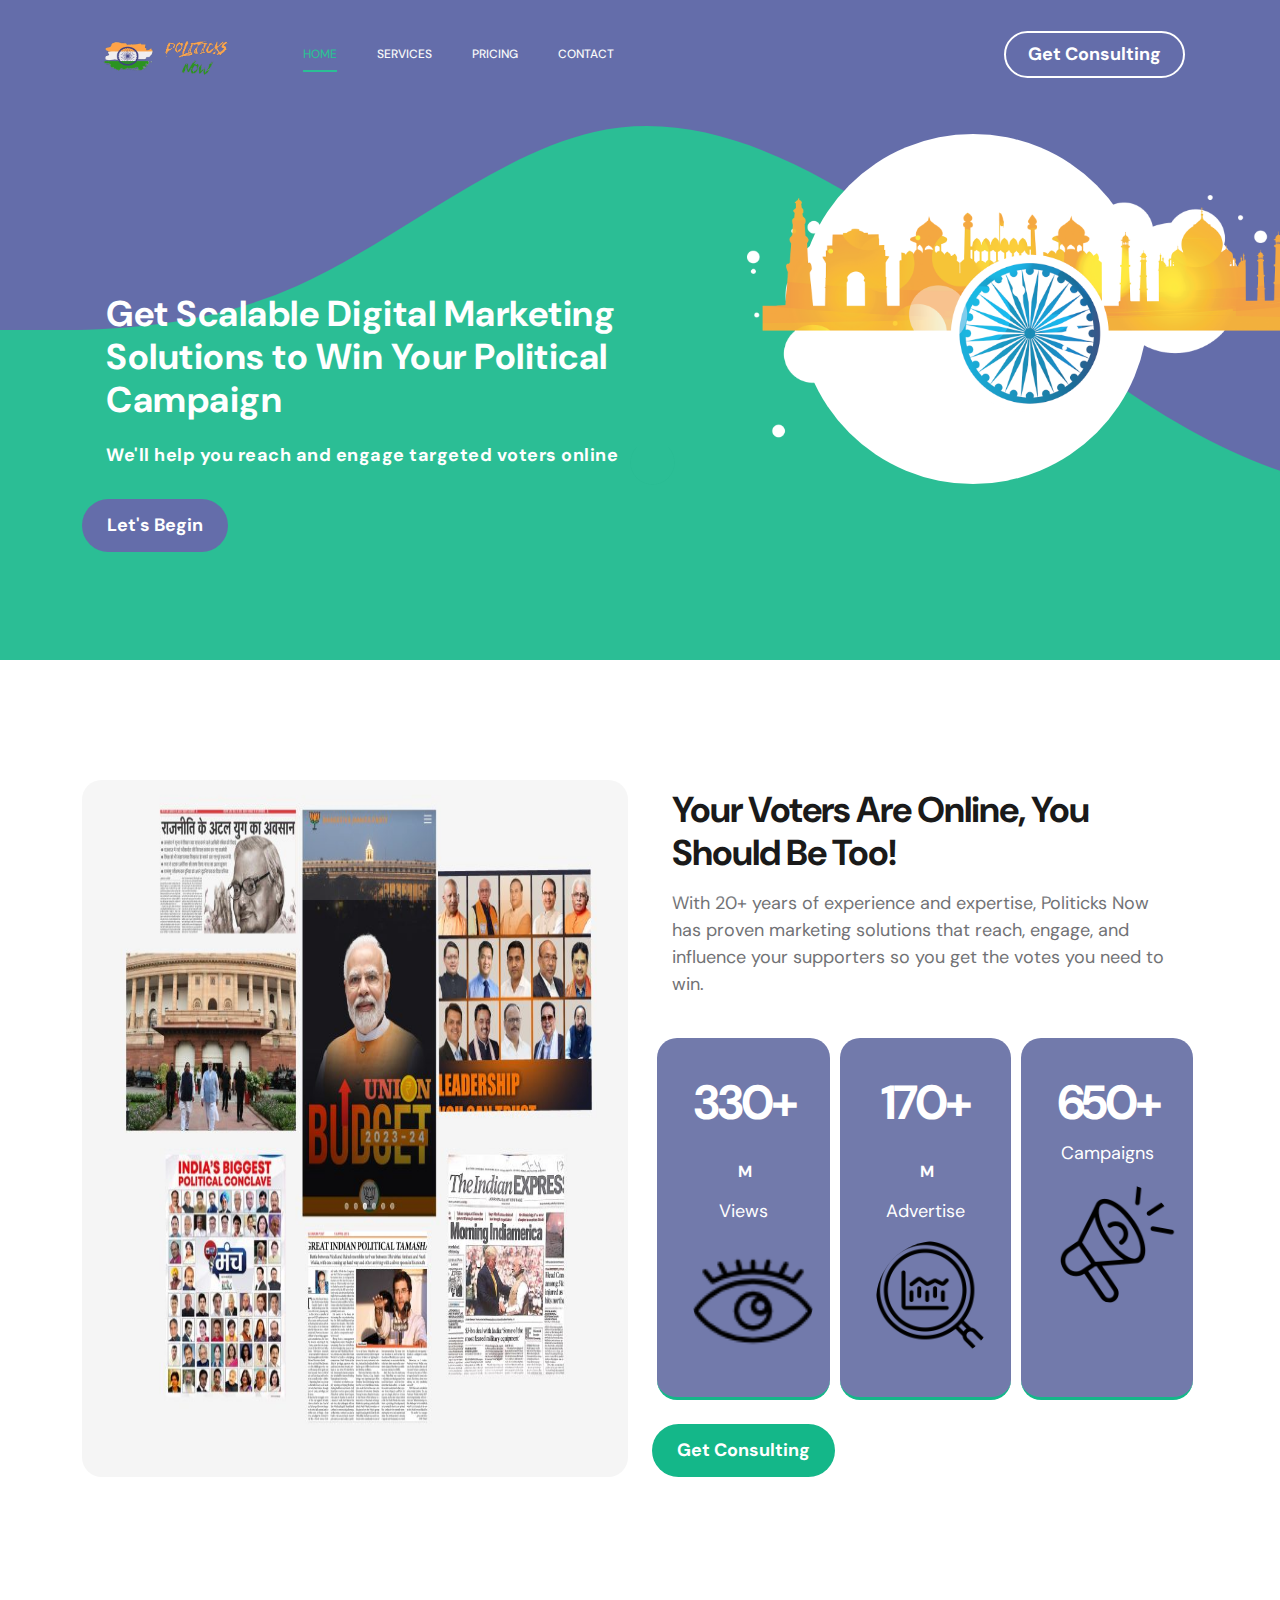
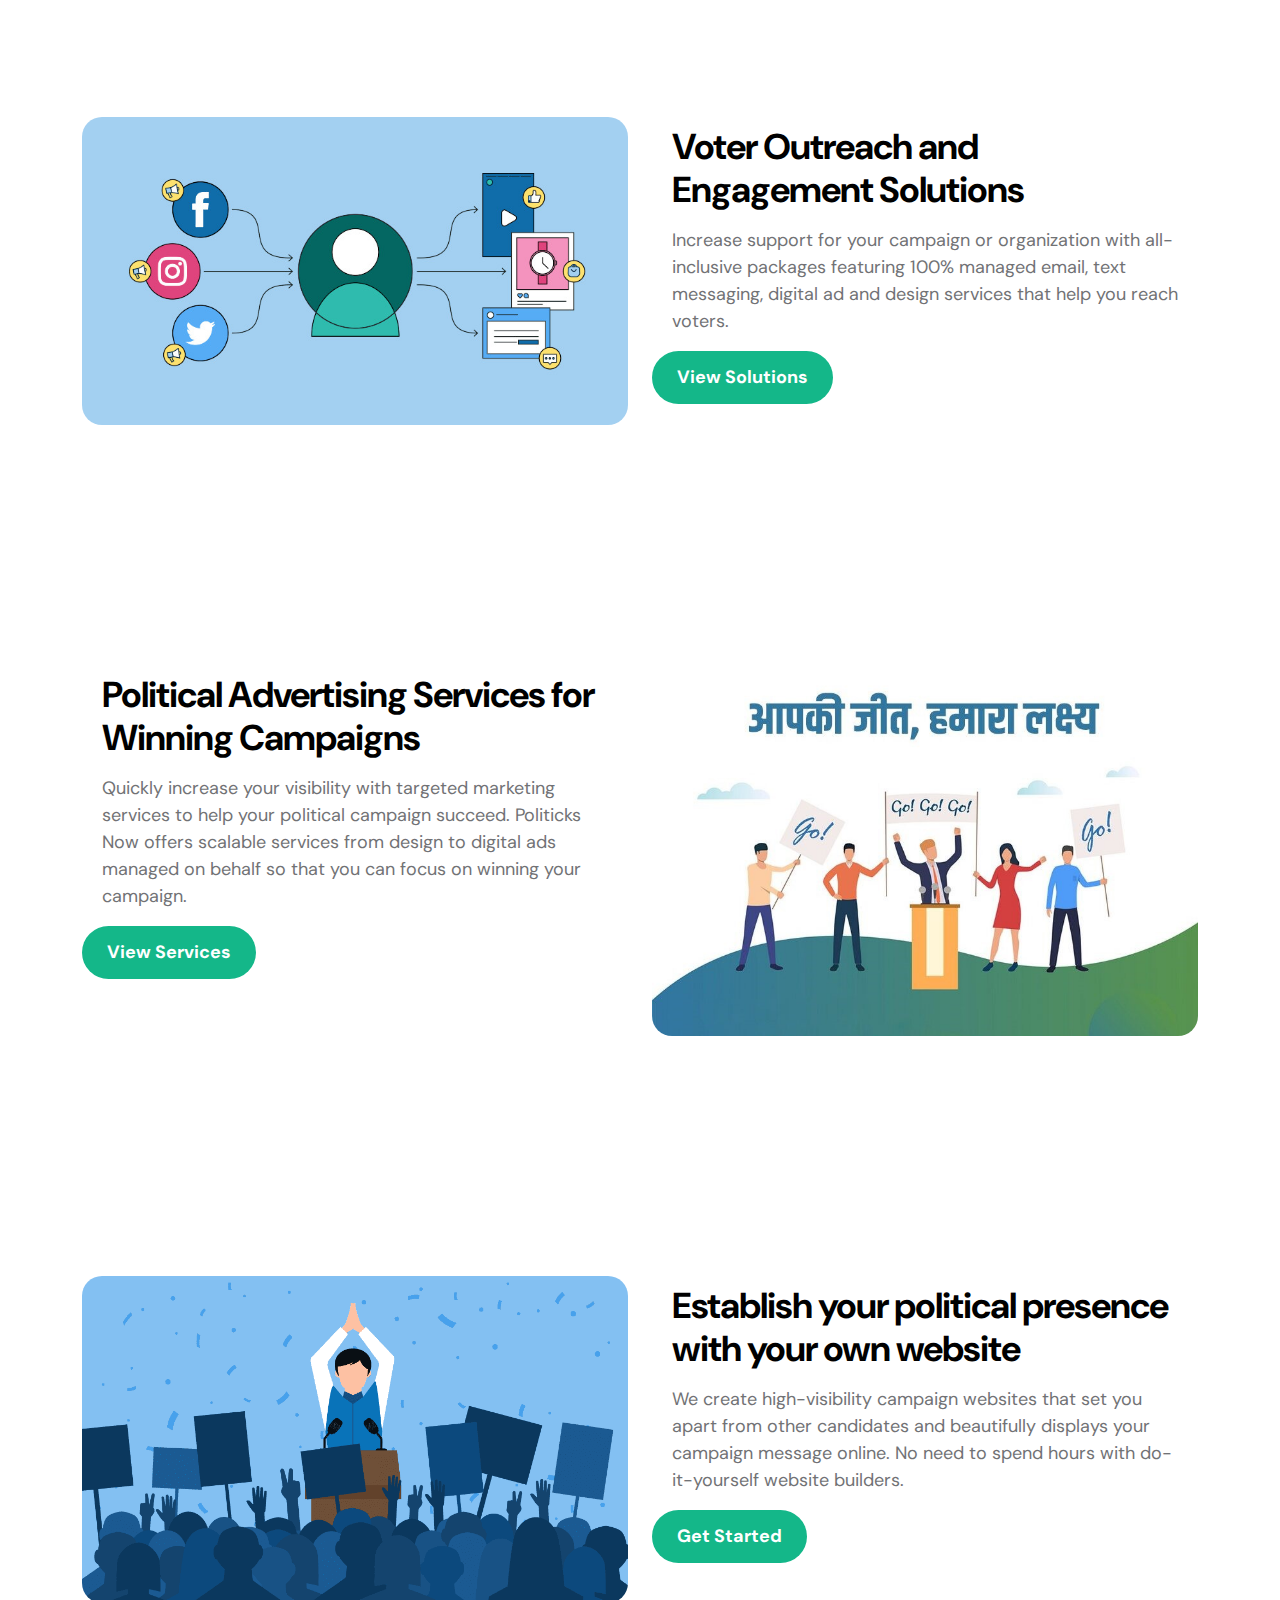
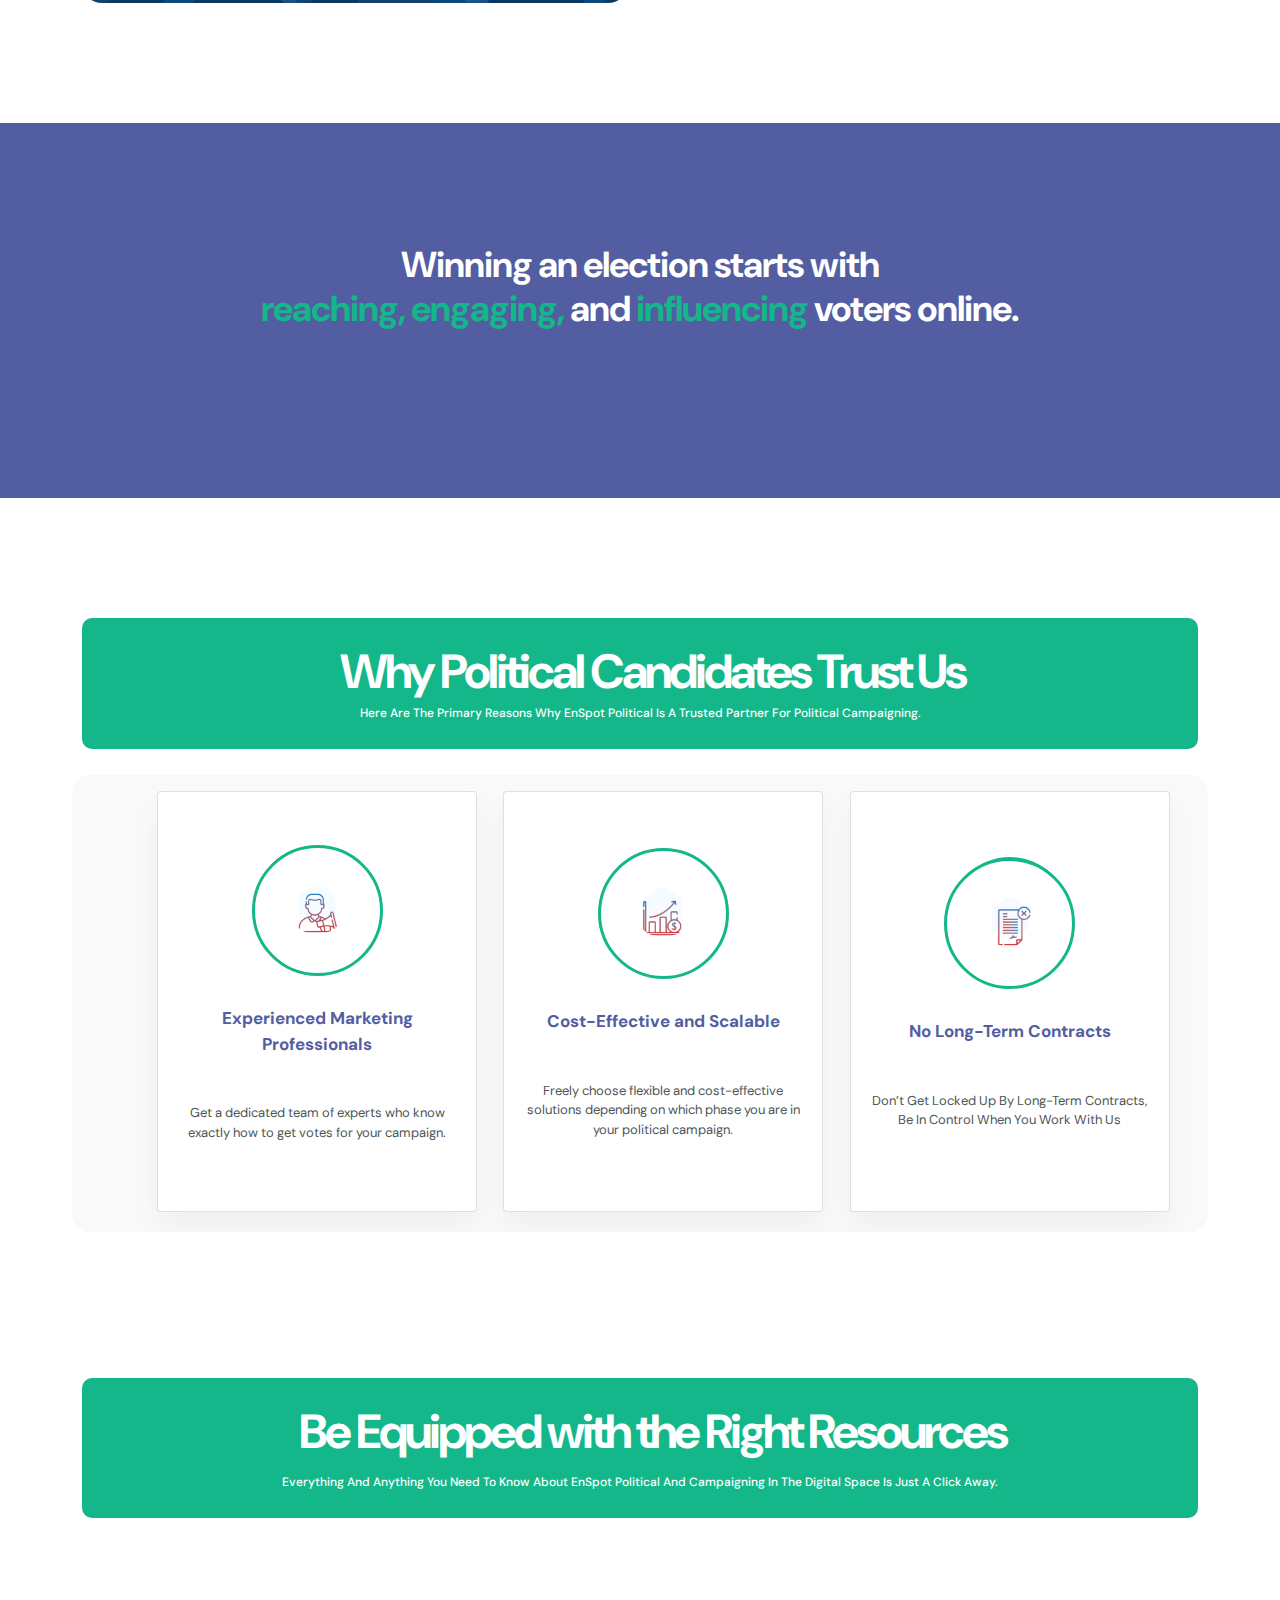
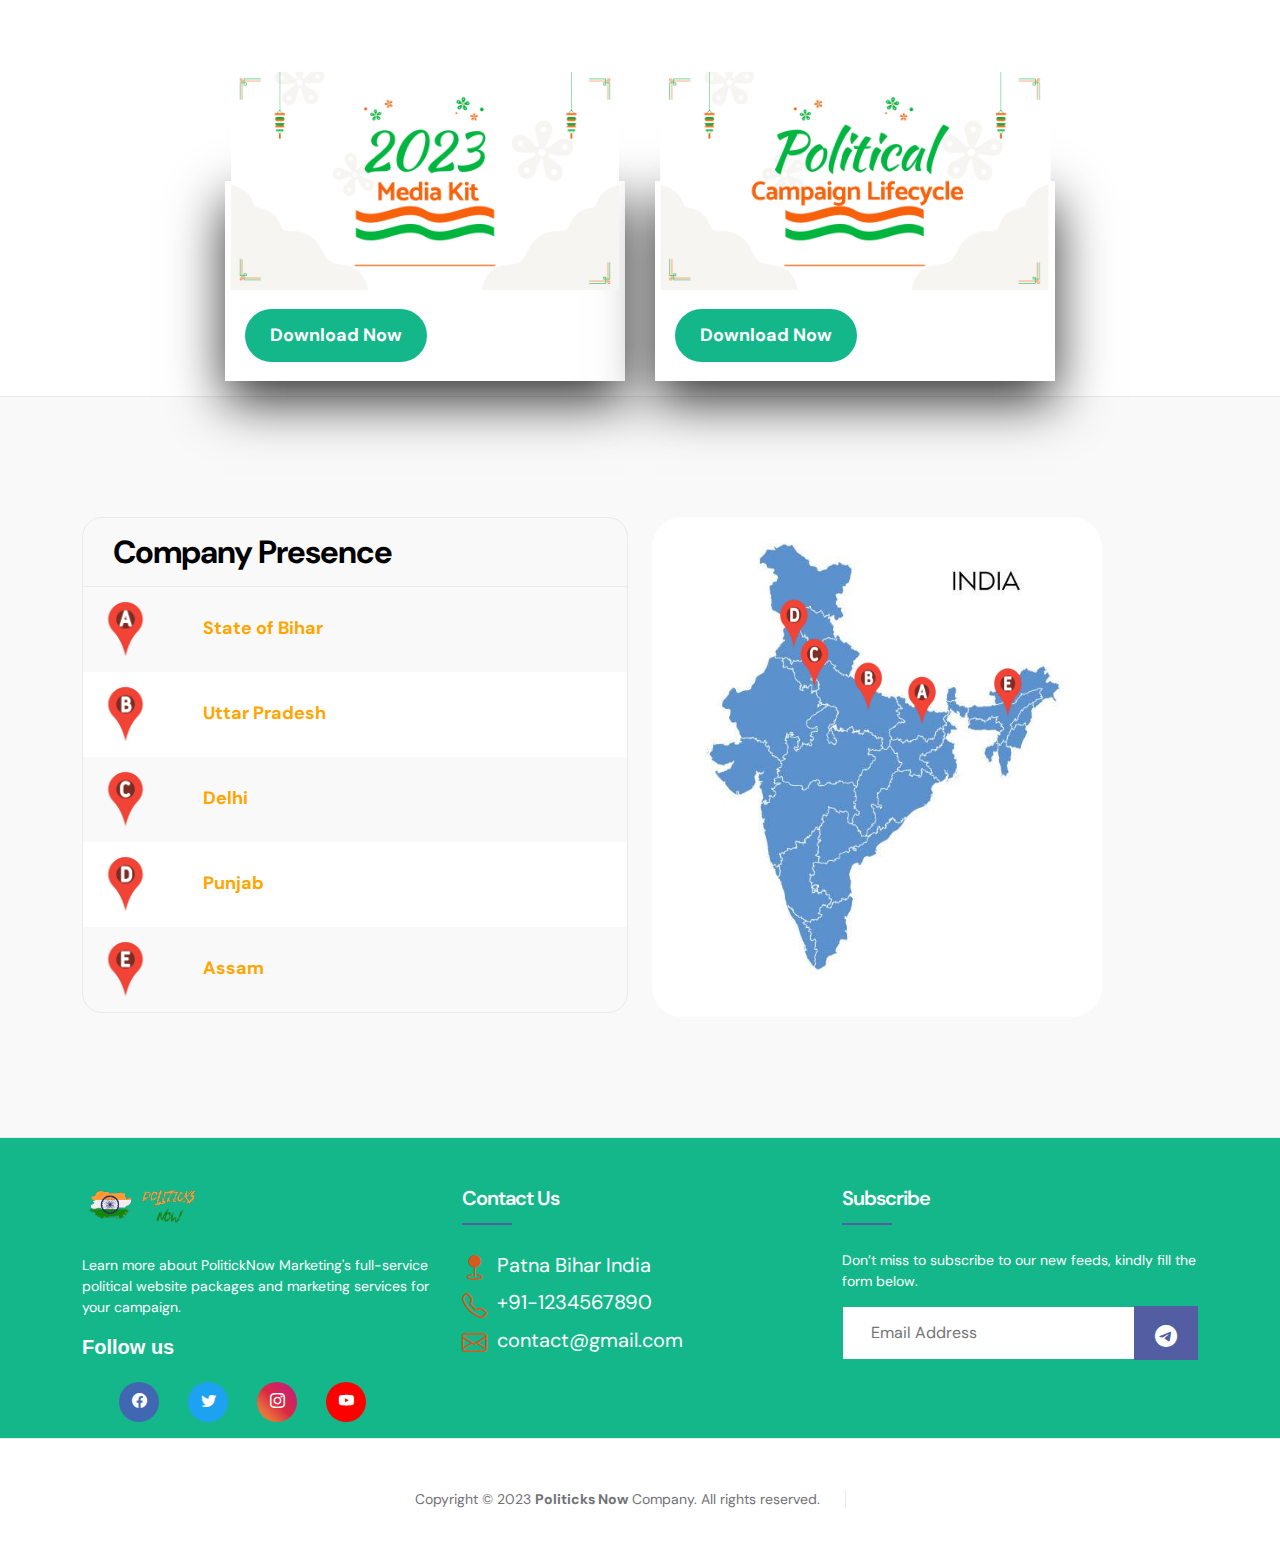
<file: index.html>
<!doctype html>
<html lang="en">

<head>
    <meta charset="utf-8">
    <meta name="viewport" content="width=device-width, initial-scale=1">

    <meta name="description" content="">
    <meta name="author" content="TemplateMo">

    <title>Politick Now</title>

    <!-- CSS FILES -->
    <link href="css/style.css" rel="stylesheet">

    <link rel="preconnect" href="https://fonts.googleapis.com">

    <link rel="preconnect" href="https://fonts.gstatic.com" crossorigin>

    <link href="https://fonts.googleapis.com/css2?family=DM+Sans:wght@400;500;700&display=swap" rel="stylesheet">

    <link href="css/bootstrap.min.css" rel="stylesheet">

    <link href="css/bootstrap-icons.css" rel="stylesheet">

    <link href="css/magnific-popup.css" rel="stylesheet">

    <link href="css/templatemo-first-portfolio-style.css" rel="stylesheet">



</head>

<body>

    <section class="preloader">
        <div class="spinner">
            <span class="spinner-rotate"></span>
        </div>
    </section>

    <nav class="navbar navbar-expand-lg">
        <div class="container">

            <button class="navbar-toggler" type="button" data-bs-toggle="collapse" data-bs-target="#navbarNav"
                aria-controls="navbarNav" aria-expanded="false" aria-label="Toggle navigation">
                <span class="navbar-toggler-icon"></span>
            </button>

            <a href="index.html" class="navbar-brand mx-auto mx-lg-0"><img src="./images/logo.png"
                    style="height: 40px; width: 140px;"></a>

            <div class="d-flex align-items-center d-lg-none">
                <!-- <i class="navbar-icon bi-telephone-plus me-3"></i> -->
                <a class="custom-btn btn" href="./login.html">
                    Get Consulting
                </a>
            </div>

            <div class="collapse navbar-collapse" id="navbarNav">
                <ul class="navbar-nav ms-lg-5">
                    <li class="nav-item">
                        <a class="nav-link " href="">Home</a>
                    </li>

                    <!-- <li class="nav-item">
                        <a class="nav-link click-scroll" href="#section_2">About</a>
                    </li> -->

                    <li class="nav-item">
                        <a class="nav-link " href="./services.html">Services</a>
                    </li>

                    <li class="nav-item">
                        <a class="nav-link" href="./pricing.html">Pricing</a>
                    </li>

                    <li class="nav-item">
                        <a class="nav-link" href="">Contact</a>
                    </li>
                </ul>

                <div class="d-lg-flex align-items-center d-none ms-auto">
                    <!-- <i class="navbar-icon bi-telephone-plus me-3"></i> -->
                    <a class="custom-btn btn" href="./login.html">
                        Get Consulting
                    </a>
                </div>
            </div>

        </div>
    </nav>

    <main>

        <section class="hero d-flex justify-content-center align-items-center" id="section_1">
            <div class="container">
                <div class="row">

                    <div class="col-lg-7 col-12">
                        <div class="hero-text">
                            <div class="hero-title-wrap d-flex">

                                <!-- <img src="images/flag.png" class="avatar-image avatar-image-large img-fluid" alt=""> -->

                                <!-- <img src="images/neta.png" class="hero-image " alt=""> -->
                                <h1 class="hero-title">Get Scalable Digital Marketing Solutions to Win Your Political
                                    Campaign</h1>
                            </div>
                            <h2 class="mb-4">We'll help you reach and engage targeted voters online</h2>

                            <p class="mb-4"><a class="custom-btn btn custom-link" href="#section_2">Let's Begin</a></p>
                        </div>
                    </div>

                    <div class="col-lg-5 col-12 position-relative">
                        <div class="hero-image-wrap"></div>
                        <img src="images/background1.png" class="hero-image " alt="">
                    </div>

                </div>
            </div>

            <svg xmlns="http://www.w3.org/2000/svg" viewBox="0 0 1440 320">
                <path fill="#535da1" fill-opacity="1"
                    d="M0,160L24,160C48,160,96,160,144,138.7C192,117,240,75,288,64C336,53,384,75,432,106.7C480,139,528,181,576,208C624,235,672,245,720,240C768,235,816,213,864,186.7C912,160,960,128,1008,133.3C1056,139,1104,181,1152,202.7C1200,224,1248,224,1296,197.3C1344,171,1392,117,1416,90.7L1440,64L1440,0L1416,0C1392,0,1344,0,1296,0C1248,0,1200,0,1152,0C1104,0,1056,0,1008,0C960,0,912,0,864,0C816,0,768,0,720,0C672,0,624,0,576,0C528,0,480,0,432,0C384,0,336,0,288,0C240,0,192,0,144,0C96,0,48,0,24,0L0,0Z">
                </path>
            </svg>
        </section>


        <!-- 
            <div class="ag-format-container">
                <div class="ag-courses_box">
                  <div class="ag-courses_item">
                    <a href="#" class="ag-courses-item_link">
                      <div class="ag-courses-item_bg"></div>
              
                      <div class="ag-courses-item_title">
                        <i class="services-icon bi-motherboard"></i>
                      </div>
              
                      <div class="ag-courses-item_date-box">
                        <span class="ag-courses-item_date">
                          Research
                        </span>
                      </div>
                    </a>
                  </div>
              
                  <div class="ag-courses_item">
                    <a href="#" class="ag-courses-item_link">
                      <div class="ag-courses-item_bg"></div>
              
                      <div class="ag-courses-item_title">
                        <i class="services-icon bi bi-chat-quote"></i>
                      </div>
              
                      <div class="ag-courses-item_date-box">
                        <span class="ag-courses-item_date">
                          Bulk Messaging
                        </span>
                      </div>
                    </a>
                  </div>
              
                  <div class="ag-courses_item">
                    <a href="#" class="ag-courses-item_link">
                      <div class="ag-courses-item_bg"></div>
              
                      <div class="ag-courses-item_title">
                        <i class="services-icon bi-slack"></i>
                      </div>
              
                      <div class="ag-courses-item_date-box">
                        <span class="ag-courses-item_date">
                          Campaigns
                        </span>
                      </div>
                    </a>
                  </div>
              
                  <div class="ag-courses_item">
                    <a href="#" class="ag-courses-item_link">
                      <div class="ag-courses-item_bg"></div>
              
                      <div class="ag-courses-item_title">
                        <i class="services-icon bi-whatsapp"></i>
                      </div>
              
                      <div class="ag-courses-item_date-box">
                        <span class="ag-courses-item_date">
                          Social Media
                        </span>
                      </div>
                    </a>
                  </div>
              
                  <div class="ag-courses_item">
                    <a href="#" class="ag-courses-item_link">
                      <div class="ag-courses-item_bg"></div>
              
                      <div class="ag-courses-item_title">
                        <i class="services-icon bi-globe"></i>
                      </div>
              
                      <div class="ag-courses-item_date-box">
                        <span class="ag-courses-item_date">
                        Branding
                        </span>
                      </div>
                    </a>
                  </div>
              
                  <div class="ag-courses_item">
                    <a href="#" class="ag-courses-item_link">
                      <div class="ag-courses-item_bg"></div>
              
                      <div class="ag-courses-item_title">
                        <i class="services-icon bi-lightbulb"></i>
                      </div>

                      <div class="ag-courses-item_date-box">
                        <span class="ag-courses-item_date">
                            Content creation
                        </span>
                      </div>
                    </a>
                  </div> -->

        <!-- <div class="ag-courses_item">
                    <a href="#" class="ag-courses-item_link">
                      <div class="ag-courses-item_bg">
                      </div>
                      <div class="ag-courses-item_title">
                        <img src="">
                      </div>
                    </a>
                  </div> -->

        <!-- <div class="ag-courses_item">
                    <a href="#" class="ag-courses-item_link">
                      <div class="ag-courses-item_bg"></div>
              
                      <div class="ag-courses-item_title">
                        Interior Design
                      </div>
              
                      <div class="ag-courses-item_date-box">
                        Start:
                        <span class="ag-courses-item_date">
                          31.10.2022
                        </span>
                      </div>
                    </a>
                  </div> -->

        </div>
        </div>
        <section class="about section-padding" id="section_2">
            <div class="container">
                <div class="row">

                    <div class="col-lg-6 col-12">
                        <img src="images/sectionplay.jpeg" class="about-image" alt=""
                            style="width: 100%; height: 100%;">
                    </div>

                    <div class="col-lg-6 col-12 mt-5 mt-lg-0">
                        <div class="about-thumb">


                            <h3 class="pt-2 mb-3">Your Voters Are Online, You Should Be Too!</h3>

                            <p>With 20+ years of experience and expertise, Politicks Now has proven marketing solutions
                                that reach, engage, and influence your supporters so you get the votes you need to win.
                            </p>
                        </div>
                        <div class="section-main">
                            <div class="section-title-new mb-4">
                                <h2 class="text-white">330+ <span style="font-size: medium;">M</span></h2>
                                <p class="text-white">Views</p>

                                <img src="images/eye.png" class="avatar-image">
                            </div>

                            <div class="section-title-new mb-4">
                                <h2 class="text-white">170+ <span style="font-size: medium;">M</span></h2>
                                <p class="text-white">Advertise</p>

                                <img src="images/market-research.png" class="avatar-image">
                            </div>

                            <div class="section-title-new mb-4">
                                <h2 class="text-white">650+</h2>
                                <p class="text-white">Campaigns</p>

                                <img src="images/megaphone.png" class="avatar-image">
                            </div>

                        </div>
                        <div class="d-flex align-items-center">
                            <!-- <i class="navbar-icon bi-telephone-plus me-3"></i> -->
                            <a class="custom-btn btn" href="#section_5">
                                Get Consulting
                            </a>
                        </div>
                    </div>



                </div>

            </div>
        </section>








        <section class="about section-padding" id="section_2">
            <div class="container">
                <div class="row">


                    <div class="col-lg-6 col-12">
                        <img src="images/section2.jpg" class="about-image img-fluid" alt="">
                    </div>
                    <div class="col-lg-6 col-12 mt-5 mt-lg-0">
                        <div class="about-thumb">
                            <!-- 
                                <div class="section-title d-flex justify-content-end align-items-center mb-4">
                                    <h2 class="text-white me-4 mb-0">About</h2>

                                    <img src="images/logo.png" class="avatar-image img-fluid">
                                </div> -->

                            <h3 class="pt-2 mb-3">Voter Outreach and Engagement Solutions</h3>

                            <p>Increase support for your campaign or organization with all-inclusive packages featuring
                                100% managed email, text messaging, digital ad and design services that help you reach
                                voters.

                            </p>
                        </div>
                        <div class="d-flex align-items-center">
                            <!-- <i class="navbar-icon bi-telephone-plus me-3"></i> -->
                            <a class="custom-btn btn" href="#section_5">
                                View Solutions
                            </a>
                        </div>
                    </div>

                </div>
            </div>
        </section>



        <section class="about section-padding" id="section_2">
            <div class="container">
                <div class="row">



                    <div class="col-lg-6 col-12 mt-5 mt-lg-0">
                        <div class="about-thumb">
                            <!-- 
                                <div class="section-title d-flex justify-content-end align-items-center mb-4">
                                    <h2 class="text-white me-4 mb-0">About</h2>

                                    <img src="images/logo.png" class="avatar-image img-fluid">
                                </div> -->

                            <h3 class="pt-2 mb-3">Political Advertising Services for Winning Campaigns</h3>
                            <p>Quickly increase your visibility with targeted marketing services to help your political
                                campaign succeed. Politicks Now offers scalable services from design to digital ads
                                managed on behalf so that you can focus on winning your campaign.</p>
                            </p>
                        </div>
                        <div class="d-flex align-items-center">
                            <!-- <i class="navbar-icon bi-telephone-plus me-3"></i> -->
                            <a class="custom-btn btn" href="#section_5">
                                View Services
                            </a>
                        </div>
                    </div>

                    <div class="col-lg-6 col-12">
                        <img src="images/section3.jpeg" class="about-image img-fluid" alt="">
                    </div>

                </div>
            </div>
        </section>



        <section class="about section-padding" id="section_2">
            <div class="container">
                <div class="row">


                    <div class="col-lg-6 col-12">
                        <img src="images/section4.png" class="about-image img-fluid" alt="">
                    </div>
                    <div class="col-lg-6 col-12 mt-5 mt-lg-0">
                        <div class="about-thumb">
                            <!-- 
                                <div class="section-title d-flex justify-content-end align-items-center mb-4">
                                    <h2 class="text-white me-4 mb-0">About</h2>

                                    <img src="images/logo.png" class="avatar-image img-fluid">
                                </div> -->

                            <h3 class="pt-2 mb-3">Establish your political presence with your own website</h3>
                            <p>We create high-visibility campaign websites that set you apart from other candidates and
                                beautifully displays your campaign message online. No need to spend hours with
                                do-it-yourself website builders.

                            </p>
                        </div>
                        <div class="d-flex align-items-center">
                            <!-- <i class="navbar-icon bi-telephone-plus me-3"></i> -->
                            <a class="custom-btn btn" href="#section_5">
                                Get Started
                            </a>
                        </div>
                    </div>

                </div>
            </div>
        </section>

        <!-- <section class="featured section-padding">
                <div class="container">
                    <div class="row">

                        <div class="card-client">
                            <img src="images/name.png">
                            <p class="name-client"> 100+
                                Politicians
                                </span>
                            </p>
                            
                        </div>
                        <div class="card-client">
                            
                            <img src="images/name.png">
                            <p class="name-client"> 100+
                                Politicians
                                </span>
                            </p>
                            
                        </div>
                        <div class="card-client">
                           
                            <img src="images/name.png">
                            <p class="name-client"> 100+
                                Politicians
                                </span>
                            </p>
                            
                        </div>
                        <div class="card-client">
                           
                            <img src="images/name.png">
                            <p class="name-client"> 100+
                                Politicians
                                </span>
                            </p>
                            
                        </div>


                    </div>
                </div>
            </section> -->


        <!-- <section class="featured section-padding">
                <div class="container">
                    <div class="row">

                        <div class="col-lg-6 col-12">
                            <div class="profile-thumb">
                                <div class="profile-title">
                                    <h4 class="mb-0">100% Transparency & Trackability :</h4>
                                </div>

                                <div class="profile-body">
                                    <p>
                                        <span class="profile-small-title">KEYWORD RESEARCH</span> 
                                        <span>Joshua Morgan</span>
                                    </p>

                                    <p>
                                        <span class="profile-small-title">SEARCH ENGINE RANKINGS</span> 
                                        <span>Aug 12, 1986</span>
                                    </p>

                                    <p>
                                        <span class="profile-small-title">COMPETITIVE ANALYSIS REPORTS</span> 
                                         <span><a href="tel: 305-240-9671">120-240-9600</a></span>
                                    </p>

                                    <p>
                                        <span class="profile-small-title">SOCIAL MEDIA & REPUTATION MONITORING</span> 
                                        <span><a href="mailto:hello@josh.design">hello@josh.design</a></span>
                                    </p>

                                    <p>
                                        <span class="profile-small-title">TRACK REPORTS OF CONVERSIONS, IMPRESSIONS, CLICKS, ETC.</span> 
                                        <span><a href="mailto:hello@josh.design">hello@josh.design</a></span>
                                    </p>
                                </div>
                            </div>
                        </div>

                        <div class="col-lg-6 col-12 mt-5 mt-lg-0">
                            <div class="about-thumb">
                                <div class="row">
                                    <div class="col-lg-6 col-6 featured-border-bottom py-2">
                                        <strong class="featured-numbers">20+</strong>

                                        <p class="featured-text">Years of Experiences</p>
                                    </div>

                                    <div class="col-lg-6 col-6 featured-border-start featured-border-bottom ps-5 py-2">
                                        <strong class="featured-numbers">245</strong>

                                        <p class="featured-text">Happy Customers</p>
                                    </div>

                                    <div class="col-lg-6 col-6 pt-4">
                                        <strong class="featured-numbers">640</strong>

                                        <p class="featured-text">Seminar Attend</p>
                                    </div>

                                    <div class="col-lg-6 col-6 featured-border-start ps-5 pt-4">
                                        <strong class="featured-numbers">72+</strong>

                                        <p class="featured-text">Digital Awards</p>
                                    </div>
                                </div>
                            </div>
                        </div>

                    </div>
                </div>
            </section> -->


        <!-- <section class="clients section-padding">
                <div class="container">
                    <div class="row align-items-center">

                        <div class="col-lg-12 col-12">
                            <h3 class="text-center mb-5">Some Political Parties</h3>
                        </div>

                        <div class="col-lg-2 col-4 ms-auto clients-item-height">
                            <img src="images/clients/1.jpeg" class="clients-image img-fluid" alt="">
                        </div>

                        <div class="col-lg-2 col-4 clients-item-height">
                            <img src="images/clients/2.jpeg" class="clients-image img-fluid" alt="">
                        </div>

                        <div class="col-lg-2 col-4 clients-item-height">
                            <img src="images/clients/3.jpeg" class="clients-image img-fluid" alt="">
                        </div>

                        <div class="col-lg-2 col-4 clients-item-height">
                            <img src="images/clients/4.jpeg" class="clients-image img-fluid" alt="">
                        </div>

                        <div class="col-lg-2 col-4 me-auto clients-item-height">
                            <img src="images/clients/5.jpeg" class="clients-image img-fluid" alt="">
                        </div>

                    </div>
                </div>
            </section> -->


        <section class="clients section-padding" style="background-color:var(--primary-color);">
            <div class="container">
                <div class="row align-items-center">

                    <div class="col-lg-12 col-12">
                        <h3 class="text-center mb-5 text-white">Winning an election starts with<br /> <span
                                style="color: var(--secondary-color);">reaching, engaging,</span> and <span
                                style="color: var(--secondary-color);">influencing</span> voters online.</h3>
                    </div>

                    <!-- <div class="col-lg-2 col-4 ms-auto clients-item-height">
                                <img src="images/clients/1.jpeg" class="clients-image img-fluid" alt="">
                            </div>

                            <div class="col-lg-2 col-4 clients-item-height">
                                <img src="images/clients/2.jpeg" class="clients-image img-fluid" alt="">
                            </div>

                            <div class="col-lg-2 col-4 clients-item-height">
                                <img src="images/clients/3.jpeg" class="clients-image img-fluid" alt="">
                            </div>

                            <div class="col-lg-2 col-4 clients-item-height">
                                <img src="images/clients/4.jpeg" class="clients-image img-fluid" alt="">
                            </div>

                            <div class="col-lg-2 col-4 me-auto clients-item-height">
                                <img src="images/clients/5.jpeg" class="clients-image img-fluid" alt="">
                            </div> -->

                </div>
            </div>
        </section>

        <!-- <section class="services section-padding" id="section_3">
                <div class="container">
                    <div class="row">

                        <div class="col-lg-10 col-12 mx-auto">
                            <div class="section-title-wrap d-flex justify-content-center align-items-center mb-5">
                                <img src="images/handshake-man-woman-after-signing-business-contract-closeup.jpg" class="avatar-image img-fluid" alt="">

                                <h2 class="text-white ms-4 mb-0">Services</h2>
                            </div>

                            <div class="row pt-lg-5">
                                <div class="col-lg-6 col-12">
                                    <div class="services-thumb">
                                        <div class="d-flex flex-wrap align-items-center border-bottom mb-4 pb-3">
                                            <h3 class="mb-0">Digital Marketing</h3>

                                            <div class="services-price-wrap ms-auto">
                                                <p class="services-price-text mb-0">$2,400</p>
                                                <div class="services-price-overlay"></div>
                                            </div>
                                        </div>

                                        <p>PolitickNow is a political digital marketing company in Pune, India that is transforming the way political parties interact with voters.</p>

                                        <a href="#" class="custom-btn custom-border-btn btn mt-3">Discover More</a>

                                        <div class="services-icon-wrap d-flex justify-content-center align-items-center">
                                            <i class="services-icon bi-motherboard"></i>
                                        </div>
                                    </div>
                                </div>

                                <div class="col-lg-6 col-12">
                                    <div class="services-thumb services-thumb-up">
                                        <div class="d-flex flex-wrap align-items-center border-bottom mb-4 pb-3">
                                            <h3 class="mb-0">Online Advertising</h3>

                                            <div class="services-price-wrap ms-auto">
                                                <p class="services-price-text mb-0">$1,200</p>
                                                <div class="services-price-overlay"></div>
                                            </div>
                                        </div>

                                        <p>Political online advertising services by Political can offer you the edge over your competitors.</p>

                                        <a href="#" class="custom-btn custom-border-btn btn mt-3">Discover More</a>

                                        <div class="services-icon-wrap d-flex justify-content-center align-items-center">
                                            <i class="services-icon bi bi-chat-quote"></i>
                                        </div>
                                    </div>
                                </div>

                                <div class="col-lg-6 col-12">
                                    <div class="services-thumb">
                                        <div class="d-flex flex-wrap align-items-center border-bottom mb-4 pb-3">
                                            <h3 class="mb-0">Social Media Marketing</h3>

                                            <div class="services-price-wrap ms-auto">
                                                <p class="services-price-text mb-0">$3,600</p>
                                                <div class="services-price-overlay"></div>
                                            </div>
                                        </div>

                                        <p>PolitickNow is a social media marketing company for politicians in Pune, India that can help you keep a finger on the pulse of your voters.</p>

                                        <a href="#" class="custom-btn custom-border-btn btn mt-3">Discover More</a>

                                        <div class="services-icon-wrap d-flex justify-content-center align-items-center">
                                            <i class="services-icon bi-slack"></i>
                                        </div>
                                    </div>
                                </div>

                                <div class="col-lg-6 col-12">
                                    <div class="services-thumb services-thumb-up">
                                        <div class="d-flex flex-wrap align-items-center border-bottom mb-4 pb-3">
                                            <h3 class="mb-0">Whatsapp Advertising</h3>

                                            <div class="services-price-wrap ms-auto">
                                                <p class="services-price-text mb-0">$1,450</p>
                                                <div class="services-price-overlay"></div>
                                            </div>
                                        </div>

                                        <p>PolitickNow is a leading WhatsApp advertising company for politicians in Pune, India.</p>

                                        <a href="#" class="custom-btn custom-border-btn btn mt-3">Discover More</a>

                                        <div class="services-icon-wrap d-flex justify-content-center align-items-center">
                                            <i class="services-icon bi-whatsapp"></i>
                                        </div>
                                    </div>
                                </div>
                                

                                <div class="col-lg-6 col-12">
                                    <div class="services-thumb">
                                        <div class="d-flex flex-wrap align-items-center border-bottom mb-4 pb-3">
                                            <h3 class="mb-0">Web Design & Development</h3>

                                            <div class="services-price-wrap ms-auto">
                                                <p class="services-price-text mb-0">$2,400</p>
                                                <div class="services-price-overlay"></div>
                                            </div>
                                        </div>

                                        <p>PolitickNow is a web design and development company for political campaigns in India. </p>

                                        <a href="#" class="custom-btn custom-border-btn btn mt-3">Discover More</a>

                                        <div class="services-icon-wrap d-flex justify-content-center align-items-center">
                                            <i class="services-icon bi-globe"></i>
                                        </div>
                                    </div>
                                </div>

                                <div class="col-lg-6 col-12">
                                    <div class="services-thumb services-thumb-up">
                                        <div class="d-flex flex-wrap align-items-center border-bottom mb-4 pb-3">
                                            <h3 class="mb-0">Online Event Management</h3>

                                            <div class="services-price-wrap ms-auto">
                                                <p class="services-price-text mb-0">$1,200</p>
                                                <div class="services-price-overlay"></div>
                                            </div>
                                        </div>

                                        <p>PolitickNow is a political online event management company in Pune, India that empowers political candidates and parties</p>

                                        <a href="#" class="custom-btn custom-border-btn btn mt-3">Discover More</a>

                                        <div class="services-icon-wrap d-flex justify-content-center align-items-center">
                                            <i class="services-icon bi-lightbulb"></i>
                                        </div>
                                    </div>
                                </div>
                                
                            </div>
                        </div>
                    </div>
                </div>
            </section> -->


        <section class="projects section-padding" id="section_4">
            <div class="container">
                <div class="row">

                    <div class="col-lg-12 col-md-12 col-12 ms-auto">
                        <div class="section-title">
                            <!-- <img src="images/logo.png" class="avatar-image img-fluid" alt=""> -->

                            <h2 class="text-white ms-4 mb-0">Why Political Candidates Trust Us</h2>
                            <small class="projects-tag text-white">Here are the primary reasons why EnSpot Political is
                                a trusted partner for political campaigning.

                            </small>
                        </div>
                    </div>

                    <div class="clearfix"></div>
                    <div class="projects-thumb-new d-flex flex-wrap" style="padding-left: 85px; padding-bottom: 20px;">



                        <div class="col-lg-4 col-md-6 col-12 mt-3">
                            <a class="card education" href="#">
                                <div class="overlay"></div>
                                <div class="circle">
                                    <img src="images/marketing.png" class="projects-image " alt="">

                                </div>
                                <p style="font-weight: bold; color: #535da1; text-align: center;;">Experienced Marketing
                                    Professionals</p>
                                <p style="text-align: center; font-size: small;">Get a dedicated team of experts who
                                    know exactly how to get votes for your campaign.

                                </p>
                            </a>

                        </div>

                        <div class="col-lg-4 col-md-6 col-12 mt-3">
                            <a class="card education" href="#">
                                <div class="overlay"></div>
                                <div class="circle">
                                    <img src="images/cost_effective.png" class="projects-image " alt="">

                                </div>
                                <p style="font-weight: bold; color: #535da1; text-align: center;">Cost-Effective and
                                    Scalable</p>
                                <p style="text-align: center; font-size: small;">Freely choose flexible and
                                    cost-effective solutions depending on which phase you are in your political
                                    campaign.

                                </p>
                            </a>

                        </div>

                        <div class="col-lg-4 col-md-6 col-12 mt-3">
                            <a class="card education" href="#">
                                <div class="overlay"></div>
                                <div class="circle">
                                    <img src="images/no_contract.png" class="projects-image " alt="">

                                </div>
                                <p style="font-weight: bold; color: #535da1;;">No Long-Term Contracts</p>
                                <p style="text-align: center; font-size: small;">Don’t Get Locked Up By Long-Term
                                    Contracts, Be In Control When You Work With Us</p>
                            </a>

                        </div>

                    </div>
                    <!-- 

                        <div class="col-lg-4 col-md-6 col-12">
                            <div class="projects-thumb">
                                <img src="images/marketing.png" class="projects-image" alt="">
                                <div class="projects-info">
                                    
                                    <h3 class="projects-title">Experienced Market Professional</h3>
                                    <small class="projects-tag">Get a dedicated team of experts who know exactly how to get votes for your campaign.

                                    </small><br/>
                                    <a class="custom-btn btn mt-3" href="#section_5">
                                        Read More
                                    </a>
                                </div>
                                <a href="images/OIP.jpeg" class="popup-image">
                                </a>
                                
                            </div>
                        </div>

                        <div class="col-lg-4 col-md-6 col-12">
                            <div class="projects-thumb">
                                <img src="images/no_contract.png" class="projects-image " alt="">
                                <div class="projects-info">
                                    
                                    <h3 class="projects-title">No Long-Term Contracts

                                    </h3>
                                    <small class="projects-tag">Don’t get locked up by long-term contracts, be in control when you work with us.

                                    </small><br/>
                                    <a class="custom-btn btn mt-3" href="#section_5">
                                        Read More
                                    </a>
                                </div>
                                <a href="images/OIP.jpeg" class="popup-image">
                                </a>
                                
                            </div>
                        </div>
                        <div class="col-lg-4 col-md-6 col-12">
                            <div class="projects-thumb">
                                <img src="images/cost_effective.png" class="projects-image " alt="">
                                <div class="projects-info">
                                    
                                    <h3 class="projects-title">Cost-Effective and Scalable Solutions

                                    </h3>
                                    <small class="projects-tag">Freely and flexible and cost-effective solutions depending on which phase you are in your political.

                                    </small><br/>
                                    <a class="custom-btn btn mt-3" href="#section_5">
                                        Read More
                                    </a>
                                </div>
                                <a href="images/OIP.jpeg" class="popup-image">
                                </a>
                                
                            </div>
                        </div> -->


                </div>
            </div>
        </section>




        <section class="projects" id="section_4">
            <div class="container">
                <div class="row">

                    <div class="col-lg-12 col-md-12 col-12 ms-auto mb-5">
                        <div class="section-title">
                            <!-- <img src="images/logo.png" class="avatar-image img-fluid" alt=""> -->

                            <h2 class="text-white ms-4">Be Equipped with the Right Resources</h2>
                            <small class="projects-tag text-white">Everything and anything you need to know about EnSpot
                                Political and campaigning in the digital space is just a click away.



                            </small>
                        </div>
                    </div>

                    <div class="clearfix"></div>


                    <div class="containers d-flex flex-wrap">
                        <div class="cards">
                            <div class="face face1">
                                <div class="contents">
                                    <div class="icon">
                                        <img src="images/image.png" class="kit" style="width: 400px;">
                                    </div>
                                </div>
                            </div>
                            <div class="face face2">
                                <div class="contents">
                                    <h3>
                                        <!-- <a href="https://www.linkedin.com/in/adamdipinto/" target="_blank">2023 Media Kit</a> -->
                                    </h3>
                                    <p>Find out more about our services and learn about our winning solutions.</p>

                                    <a class="custom-btn btn" href="#section_5" >
                                        <span class="text-white"> Download Now</span>
                                    </a>
                                </div>
                            </div>
                        </div>
                        <div class="cards">
                            <div class="face face1">
                                <div class="contents">
                                    <div class="icon">
                                        <img src="images/image2.png" class="kit" style="width: 400px;">
                                    </div>
                                </div>
                            </div>
                            <div class="face face2">
                                <div class="contents">
                                    <h3>
                                        <!-- <a href="https://twitter.com/AdamDipinto" target="_blank">Political Campaign LifeCycle</a> -->
                                    </h3>
                                    <p>Discover what marketing services are recommended in each phase of politics </p>

                                    <a class="custom-btn btn" href="#section_5">
                                        <span class="text-white"> Download Now</span>
                                    </a>
                                </div>
                            </div>
                        </div>
                    </div>

                </div>
            </div>
        </section>




      

        <section class="featured section-padding">
            <div class="container">
                <div class="row">

                    <div class="col-lg-6 col-12">
                        <div class="profile-thumb">
                            <div class="profile-title">
                                <h4 class="mb-0">Company Presence</h4>
                            </div>

                            <div class="profile-body">
                                <p>
                                    <img src="images/a.png" style="height:85px;">
                                    <span class="profile-small-title" style="color: orange;">State of Bihar</span>
                                    <!-- <span>Joshua Morgan</span> -->
                                </p>
                                <p>
                                    <img src="images/b.png" style="height:85px;">
                                    <span class="profile-small-title" style="color: orange;">Uttar Pradesh</span>
                                    <!-- <span>Joshua Morgan</span> -->
                                </p>
                                <p>
                                    <img src="images/c.png" style="height:85px;">
                                    <span class="profile-small-title" style="color: orange;">Delhi</span>
                                    <!-- <span>Joshua Morgan</span> -->
                                </p>
                                <p>
                                    <img src="images/d.png" style="height:85px;">
                                    <span class="profile-small-title" style="color: orange;">Punjab</span>
                                    <!-- <span>Joshua Morgan</span> -->
                                </p>
                                <p>
                                    <img src="images/e.png" style="height:85px;">
                                    <span class="profile-small-title" style="color: orange;">Assam</span>
                                    <!-- <span>Joshua Morgan</span> -->
                                </p>


                            </div>
                        </div>
                    </div>

                    <div class="col-lg-6 col-6 mt-5 mt-lg-0">
                        <div class="col-lg-6 col-6">
                            <img src="images/map.png" style="height: 500px; width: 450px; border-radius:30px ;">
                        </div>
                        <!-- <div class="about-thumb">
                                <div class="row">
                                    <div class="col-lg-6 col-6 featured-border-bottom py-2">
                                        <strong class="featured-numbers">20+</strong>

                                        <p class="featured-text">Years of Experiences</p>
                                    </div>

                                    <div class="col-lg-6 col-6 featured-border-start featured-border-bottom ps-5 py-2">
                                        <strong class="featured-numbers">245</strong>

                                        <p class="featured-text">Happy Customers</p>
                                    </div>

                                    <div class="col-lg-6 col-6 pt-4">
                                        <strong class="featured-numbers">640</strong>

                                        <p class="featured-text">Project Finished</p>
                                    </div>

                                    <div class="col-lg-6 col-6 featured-border-start ps-5 pt-4">
                                        <strong class="featured-numbers">72+</strong>

                                        <p class="featured-text">Digital Awards</p>
                                    </div>
                                </div>
                            </div> -->
                    </div>

                </div>
            </div>
        </section>



        <footer class="footer-section">
            <div class="container">
                <!-- <div class="footer-cta pt-5 ">
                        <div class="row">
                            <div class="col-xl-4 col-md-4 mb-30">
                                <div class="single-cta">
                                    <i class="bi bi-geo-fill"></i>
                                    <div class="cta-text">
                                        <h4>Find us</h4>
                                        <span class="text-white">Akshya Nagar 1st Block 1st Cross, Rammurthy nagar, Bangalore-560016 </span>
                                    </div>
                                </div>
                            </div>
                            <div class="col-xl-4 col-md-4 mb-30">
                                <div class="single-cta">
                                    <i class="bi bi-telephone"></i>
                                    <div class="cta-text">
                                        <h4>Call us</h4>
                                        <span class="text-white">+91 1234567890</span>
                                    </div>
                                </div>
                            </div>
                            <div class="col-xl-4 col-md-4 mb-30">
                                <div class="single-cta">
                                    <i class="bi bi-envelope"></i>
                                    <div class="cta-text">
                                        <h4>Mail us</h4>
                                        <span class="text-white">contact@gmail.com</span>
                                    </div>
                                </div>
                            </div>
                        </div>
                    </div> -->
                <div class="footer-content pt-5 pb-1">
                    <div class="row">
                        <div class="col-xl-4 col-lg-4 mb-50">
                            <div class="footer-widget">
                                <div class="footer-logo">
                                    <a href="index.html"><img src="/images/logo.png" class="img-fluid" alt="logo" style="margin-bottom: 30px;"></a>
                                </div>
                                <div class="footer-text">
                                    <p class="text-white">Learn more about PolitickNow Marketing's full-service
                                        political website packages and marketing services for your campaign. </p>
                                </div>
                                <div class="footer-social-icon">
                                    <span>Follow us</span>
                                    <ul class="social_icon">
                                        <li><a href="#"><i class="bi bi-facebook"></i></a></li>
                                        <li><a href="#"><i class="bi bi-twitter"></i></a></li>
                                        <li><a href="#"><i class="bi bi-instagram"></i></a></li>
                                        <li><a href="#"><i class="bi bi-youtube"></i></a></li>
                                    </ul>
                                </div>
                            </div>
                        </div>
                        <div class="col-xl-4 col-lg-4 col-md-4 mb-30">
                            <div class="footer-widget">
                                <div class="footer-widget-heading">
                                    <h3>Contact Us</h3>
                                </div>

                                <div class="single-cta">

                                    <div class="cta-text">
                                        <i class="bi bi-geo-fill"></i>
                                        <span class="text-white">Patna Bihar India</span>
                                    </div>
                                </div>
                                <div class="single-cta">
                                    <!-- <i class="bi bi-telephone"></i> -->
                                    <div class="cta-text">
                                        <i class="bi bi-telephone"></i>
                                        <span class="text-white">+91-1234567890</span>
                                    </div>
                                </div>

                                <div class="single-cta">
                                    <!-- <i class="bi bi-envelope"></i> -->
                                    <div class="cta-text">
                                        <i class="bi bi-envelope"></i>
                                        <span class="text-white">contact@gmail.com</span>
                                    </div>
                                </div>


                            </div>
                        </div>
                        <div class="col-xl-4 col-lg-4 col-md-4 mb-50">
                            <div class="footer-widget">
                                <div class="footer-widget-heading">
                                    <h3>Subscribe</h3>
                                </div>
                                <div class="footer-text mb-25">
                                    <p class="text-white">Don’t miss to subscribe to our new feeds, kindly fill the form
                                        below.</p>
                                </div>
                                <div class="subscribe-form">
                                    <form action="#">
                                        <input type="text" placeholder="Email Address">
                                        <button><i class="bi bi-telegram"></i></button>
                                    </form>
                                </div>
                            </div>
                        </div>
                    </div>
                </div>
            </div>
        </footer>

    </main>

    <footer class="site-footer">
        <div class="container">
            <div class="row">

                <div class="col-lg-12 col-12">
                    <div class="copyright-text-wrap">
                        <p class="mb-0">
                            <span class="copyright-text">Copyright © 2023 <a href="#">Politicks Now</a> Company. All
                                rights reserved.</span>
                        </p>
                    </div>
                </div>

            </div>
        </div>
    </footer>

    <!-- JAVASCRIPT FILES -->
    <script src="js/jquery.min.js"></script>
    <script src="js/bootstrap.min.js"></script>
    <script src="js/jquery.sticky.js"></script>
    <script src="js/click-scroll.js"></script>
    <script src="js/jquery.magnific-popup.min.js"></script>
    <script src="js/magnific-popup-options.js"></script>
    <script src="js/custom.js"></script>

</body>

</html>
</file>
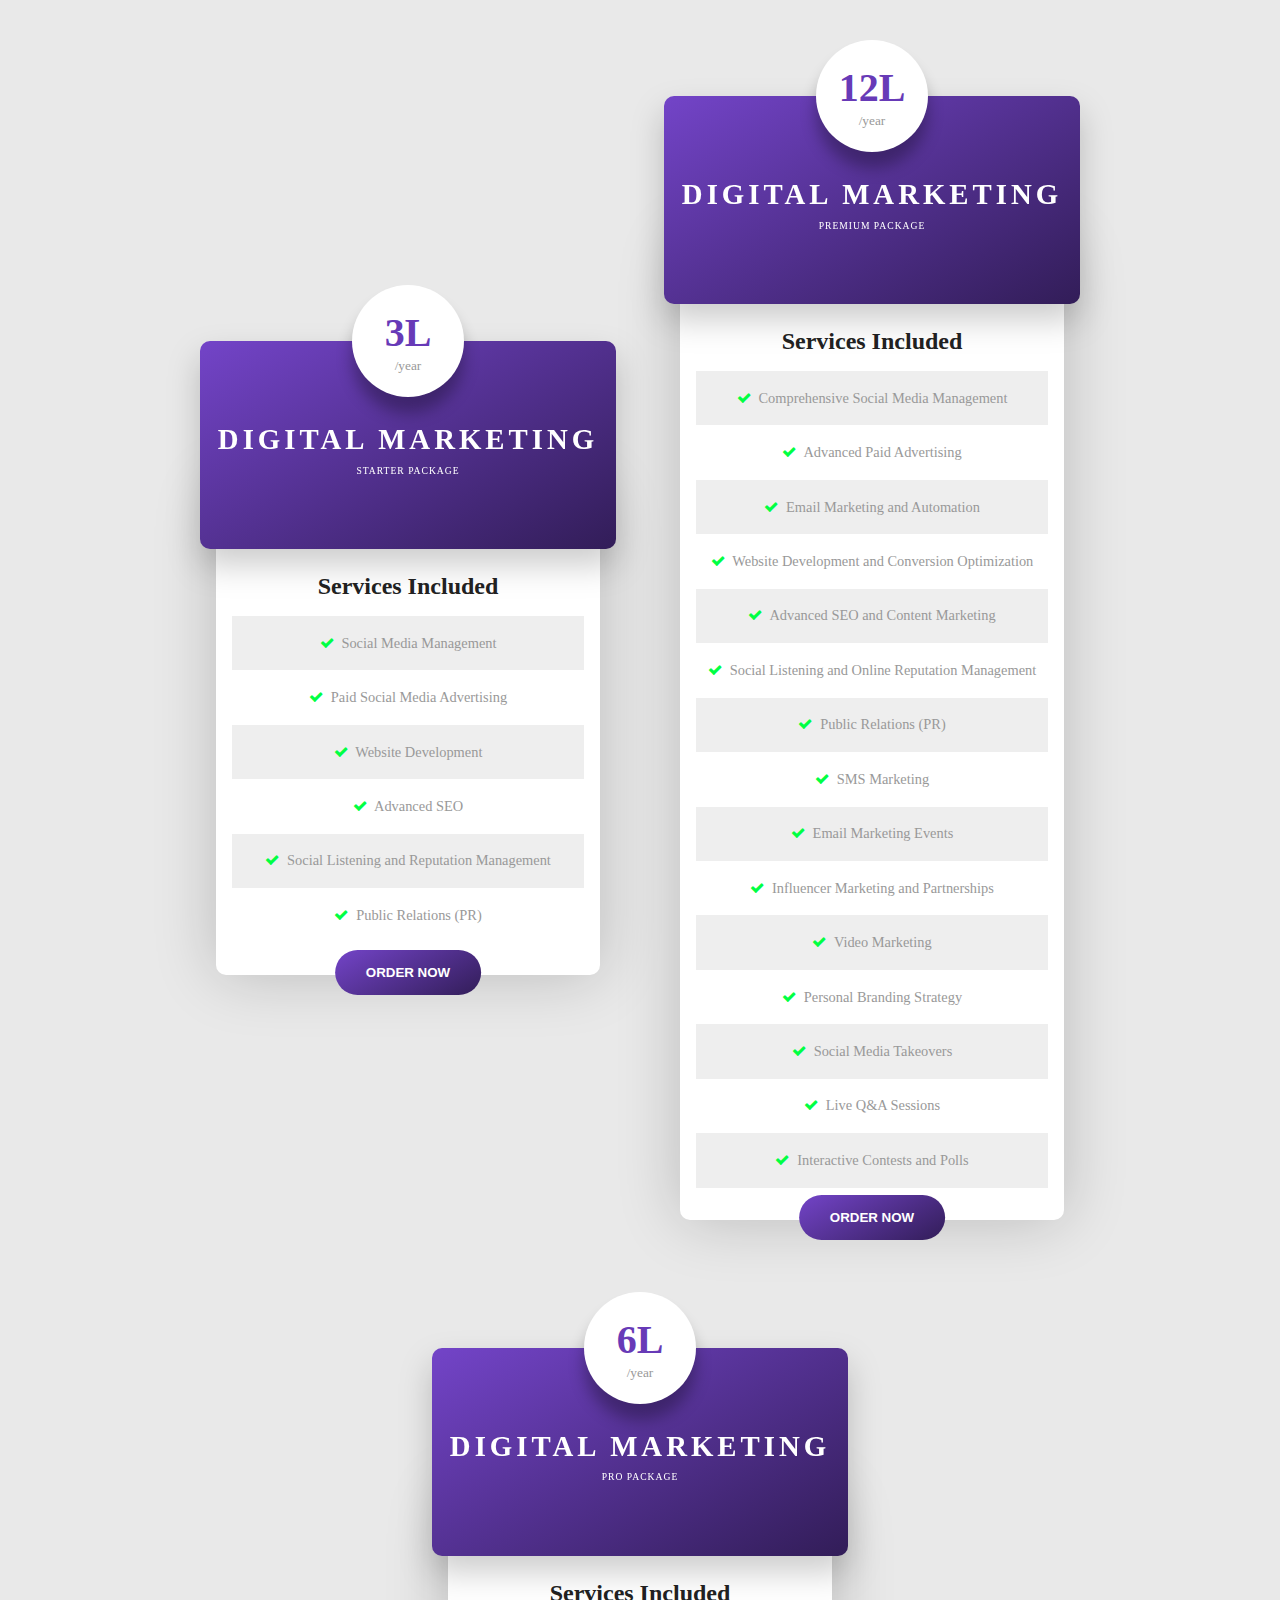
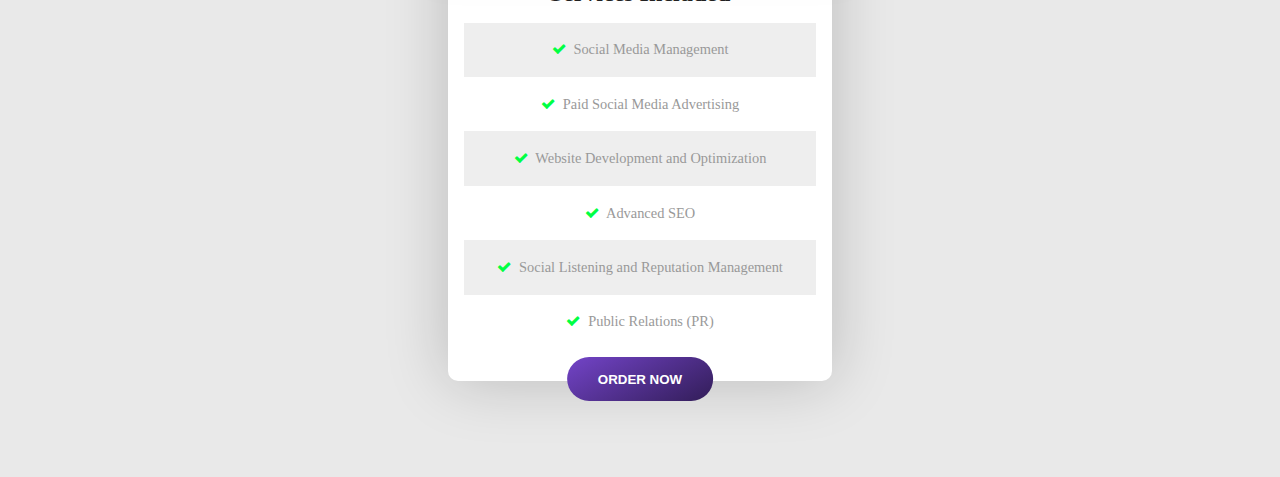
<file: demopricing.html>
<!DOCTYPE html>
<html lang="en">
<head>
    <meta charset="UTF-8">
    <meta name="viewport" content="width=device-width, initial-scale=1.0">
    <link rel="stylesheet" href="https://cdnjs.cloudflare.com/ajax/libs/font-awesome/4.7.0/css/font-awesome.min.css">
    <title>Document</title>
    <style>
        /* body{
            font-family:'Courier New', Courier, monospace
        } */
        *{
            box-sizing: border-box;
            margin: 0;
            padding:0 ;
        }
        .pricing{
            background: #e9e9e9;
            min-height: 100vh;
            display: flex;
            justify-content: center;
            align-items: center;
            flex-wrap: wrap;
            padding: 2em;
        }
        .table{
            margin: 4em 1.5em;
            text-align: center;
            position: relative;
        }
        .table-header{
            width: 26em;
            height: 13em;
            background: linear-gradient(331deg, #321d58, #7344c8);
            border-radius: 10px;
            display: flex;
            justify-content: center;
            align-items: center;
            clip-path: polygon(
                0 0,
                100% 0%,
                100% 80%,
                50% 100%,
                0 80%,
            );
        }
        .shadow-container{
            filter: drop-shadow(0 1em 1em rgba(0, 0, 0, 0.2));
        }
        .price{
            background: #fff;
            width: 7em;
            height: 7em;
            position: absolute;
            top: -3.5em;
            left: 50%;
            transform: translate(-50%);
            padding: 1.5em 1em 1em 1em;
            border-radius: 50%;
            z-index: 1;
            box-shadow: 0 1em 1em rgba(0, 0, 0, 0.3);
        }
        .price h1{
            font-size: 2.5em;
            color: #673ab7;
        }
        .price small{
            color: #999;
        }
        .title{
            color: #fff;
            text-transform: uppercase;
        }
        .title h1{
            margin: 0.3em;
            font-size: 1.8em;
            letter-spacing: 4px;
        }
        .title p{
            font-size: 0.6em;
            letter-spacing: 1px;
        }
        .table-body{
            width: 24em;
            margin: -4em auto 0 auto;
            padding: 4em 1em 1em 1em;
            background: #fff;
            border-radius: 10px;
            box-shadow: 0 0 4em rgba(0, 0, 0, 0.2);
        }
        .body-title h2{
            margin: 1em 0 0.2em 0;
            color: #222;
        }
        .body-title p{
            color: #777;
        }
        .table ul{
            list-style: none;
            margin: 1em 0;
        }
        .table li{
            padding: 1.3em 0;
            color: #999;
            font-size: 0.9em;
        }
        .table li:nth-child(odd){
            background: #eee;
        }
        .table li i{
            margin-right: 0.3em;
        }
        .table li .fa-check{
            color: #00ff44;
        }
        .table button{
            background: linear-gradient(331deg, #321d58, #7344c8);
            color: #fff;
            border: none;
            border-radius: 5em;
            padding: 1.1em 2.3em;
            text-transform: uppercase;
            font-weight: 600;
            position: absolute;
            bottom: -1.5em;
            left: 50%;
            transform: translateX(-50%);
            transition: 0.3s;
            cursor: pointer;
        }
        .table button:hover{
            background: #fff !important;
            color: #111;
            border: 0.5px solid #673ab7;
        }
    </style>
</head>
<body>
    <section class="pricing">
        <div class="table">
            <div class="price">
                <h1>3L</h1>
                <small>/year</small>
            </div>

            <div class="shadow-container">
                <div class="table-header">
                    <div class="title">
                        <h1>Digital Marketing</h1>
                        <p>Starter Package</p>
                    </div>
                </div>
            </div>

            <div class="table-body">
                <div class="body-title">
                    <h2>Services Included</h2>
                    <!-- <p>Lorem ipsum dolor sit amet</p> -->
                </div>
                <ul>
                    <li>
                        <i class="fa fa-check"></i>
                        <span>Social Media Management</span>
                    </li>
                    <li>
                        <i class="fa fa-check"></i>
                        <span>Paid Social Media Advertising</span>
                    </li>
                    <li>
                        <i class="fa fa-check"></i>
                        <span>Website Development</span>
                    </li>
                    <li>
                        <i class="fa fa-check"></i>
                        <span>Advanced SEO</span>
                    </li>
                    <li>
                        <i class="fa fa-check"></i>
                        <span>Social Listening and Reputation Management</span>
                    </li>
                    <li>
                        <i class="fa fa-check"></i>
                        <span>Public Relations (PR)</span>
                    </li>
                </ul>
            </div>
            <button>Order Now</button>
        </div>


        <div class="table">
            <div class="price">
                <h1>12L</h1>
                <small>/year</small>
            </div>

            <div class="shadow-container">
                <div class="table-header">
                    <div class="title">
                        <h1>Digital Marketing</h1>
                        <p>Premium Package</p>
                    </div>
                </div>
            </div>

            <div class="table-body">
                <div class="body-title">
                    <h2>Services Included</h2>
                    <!-- <p>Premium Package</p> -->
                </div>
                <ul>
                    <li>
                        <i class="fa fa-check"></i>
                        <span>Comprehensive Social Media Management</span>
                    </li>
                    <li>
                        <i class="fa fa-check"></i>
                        <span>Advanced Paid Advertising</span>
                    </li>
                    <li>
                        <i class="fa fa-check"></i>
                        <span>Email Marketing and Automation</span>
                    </li>
                    <li>
                        <i class="fa fa-check"></i>
                        <span>Website Development and Conversion Optimization</span>
                    </li>
                    <li>
                        <i class="fa fa-check"></i>
                        <span>Advanced SEO and Content Marketing</span>
                    </li>
                    <li>
                        <i class="fa fa-check"></i>
                        <span>Social Listening and Online Reputation Management</span>
                    </li>
                    <li>
                        <i class="fa fa-check"></i>
                        <span>Public Relations (PR)</span>
                    </li>
                    <li>
                        <i class="fa fa-check"></i>
                        <span>SMS Marketing</span>
                    </li>
                    <li>
                        <i class="fa fa-check"></i>
                        <span>Email Marketing Events</span>
                    </li>
                    <li>
                        <i class="fa fa-check"></i>
                        <span>Influencer Marketing and Partnerships</span>
                    </li>
                    <li>
                        <i class="fa fa-check"></i>
                        <span>Video Marketing</span>
                    </li>
                    <li>
                        <i class="fa fa-check"></i>
                        <span>Personal Branding Strategy</span>
                    </li>
                    <li>
                        <i class="fa fa-check"></i>
                        <span>Social Media Takeovers</span>
                    </li>
                    <li>
                        <i class="fa fa-check"></i>
                        <span>Live Q&A Sessions</span>
                    </li>
                    <li>
                        <i class="fa fa-check"></i>
                        <span>Interactive Contests and Polls</span>
                    </li>
                </ul>
            </div>
            <button>Order Now</button>
        </div>

        <div class="table">
            <div class="price">
                <h1>6L</h1>
                <small>/year</small>
            </div>

            <div class="shadow-container">
                <div class="table-header">
                    <div class="title">
                        <h1>Digital Marketing</h1>
                        <p>Pro Package</p>
                    </div>
                </div>
            </div>

            <div class="table-body">
                <div class="body-title">
                    <h2>Services Included</h2>
                    <!-- <p>Lorem ipsum dolor sit amet</p> -->
                </div>
                <ul>
                    <li>
                        <i class="fa fa-check"></i>
                        <span>Social Media Management</span>
                    </li>
                    <li>
                        <i class="fa fa-check"></i>
                        <span>Paid Social Media Advertising</span>
                    </li>
                    <li>
                        <i class="fa fa-check"></i>
                        <span>Website Development and Optimization</span>
                    </li>
                    <li>
                        <i class="fa fa-check"></i>
                        <span>Advanced SEO</span>
                    </li>
                    <li>
                        <i class="fa fa-check"></i>
                        <span>Social Listening and Reputation Management</span>
                    </li>
                    <li>
                        <i class="fa fa-check"></i>
                        <span>Public Relations (PR)</span>
                    </li>
                </ul>
            </div>
            <button>Order Now</button>
        </div>

        
    </section>
</body>
</html>
</file>
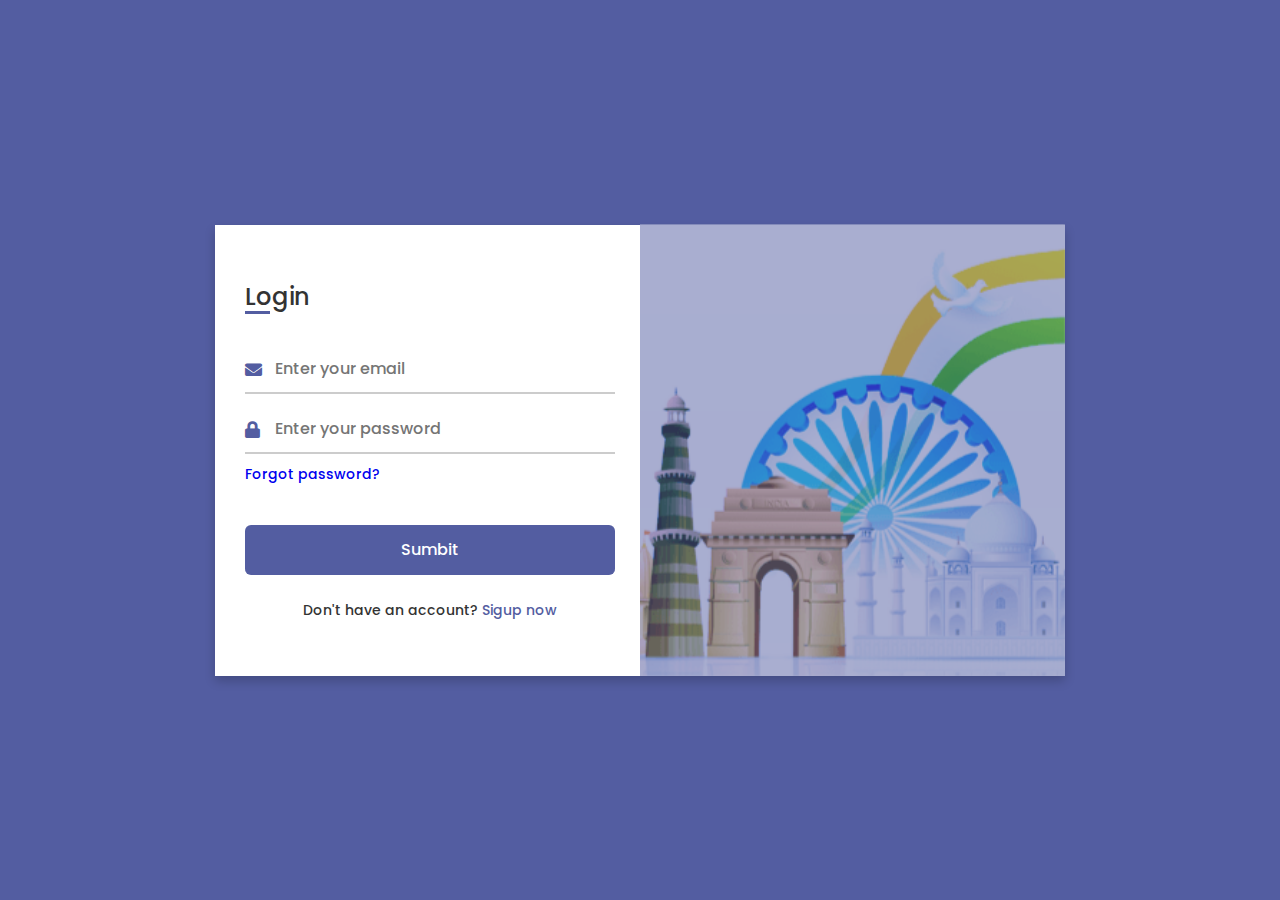
<file: login.html>
<!DOCTYPE html>
<!-- Coding by CodingNepal | www.codingnepalweb.com-->
<html lang="en" dir="ltr">
  <head>
    <meta charset="UTF-8">
    <title>PolitickNow</title>
    <!-- <link rel="stylesheet" href="style.css"> -->
    <style>
        /* Google Font Link */
@import url('https://fonts.googleapis.com/css2?family=Poppins:wght@200;300;400;500;600;700&display=swap');
*{
  margin: 0;
  padding: 0;
  box-sizing: border-box;
  font-family: "Poppins" , sans-serif;
}
body{
  min-height: 100vh;
  display: flex;
  align-items: center;
  justify-content: center;
  background:  #535da1;
  padding: 30px;
}
.container{
  position: relative;
  max-width: 850px;
  width: 100%;
  background: #fff;
  padding: 40px 30px;
  box-shadow: 0 5px 10px rgba(0,0,0,0.2);
  perspective: 2700px;
}
.container .cover{
  position: absolute;
  top: 0;
  left: 50%;
  height: 100%;
  width: 50%;
  z-index: 98;
  transition: all 1s ease;
  transform-origin: left;
  transform-style: preserve-3d;
}
.container #flip:checked ~ .cover{
  transform: rotateY(-180deg);
}
 .container .cover .front,
 .container .cover .back{
  position: absolute;
  top: 0;
  left: 0;
  height: 100%;
  width: 100%;
}
.cover .back{
  transform: rotateY(180deg);
  backface-visibility: hidden;
}
.container .cover::before,
.container .cover::after{
  content: '';
  position: absolute;
  height: 100%;
  width: 100%;
  background:  #535da1;
  opacity: 0.5;
  z-index: 12;
}
.container .cover::after{
  opacity: 0.3;
  transform: rotateY(180deg);
  backface-visibility: hidden;
}
.container .cover img{
  position: absolute;
  height: 100%;
  width: 100%;
  object-fit: cover;
  z-index: 10;
}
.container .cover .text{
  position: absolute;
  z-index: 130;
  height: 100%;
  width: 100%;
  display: flex;
  flex-direction: column;
  align-items: center;
  justify-content: center;
}
.cover .text .text-1,
.cover .text .text-2{
  font-size: 26px;
  font-weight: 600;
  color: #fff;
  text-align: center;
}
.cover .text .text-2{
  font-size: 15px;
  font-weight: 500;
}
.container .forms{
  height: 100%;
  width: 100%;
  background: #fff;
}
.container .form-content{
  display: flex;
  align-items: center;
  justify-content: space-between;
}
.form-content .login-form,
.form-content .signup-form{
  width: calc(100% / 2 - 25px);
}
.forms .form-content .title{
  position: relative;
  font-size: 24px;
  font-weight: 500;
  color: #333;
}
.forms .form-content .title:before{
  content: '';
  position: absolute;
  left: 0;
  bottom: 0;
  height: 3px;
  width: 25px;
  background:  #535da1;
}
.forms .signup-form  .title:before{
  width: 20px;
}
.forms .form-content .input-boxes{
  margin-top: 30px;
}
.forms .form-content .input-box{
  display: flex;
  align-items: center;
  height: 50px;
  width: 100%;
  margin: 10px 0;
  position: relative;
}
.form-content .input-box input{
  height: 100%;
  width: 100%;
  outline: none;
  border: none;
  padding: 0 30px;
  font-size: 16px;
  font-weight: 500;
  border-bottom: 2px solid rgba(0,0,0,0.2);
  transition: all 0.3s ease;
}
.form-content .input-box input:focus,
.form-content .input-box input:valid{
  border-color:  #535da1;
}
.form-content .input-box i{
  position: absolute;
  color:  #535da1;
  font-size: 17px;
}
.forms .form-content .text{
  font-size: 14px;
  font-weight: 500;
  color: #333;
}
.forms .form-content .text a{
  text-decoration: none;
}
.forms .form-content .text a:hover{
  text-decoration: underline;
}
.forms .form-content .button{
  color: #fff;
  margin-top: 40px;
}
.forms .form-content .button input{
  color: #fff;
  background:  #535da1;
  border-radius: 6px;
  padding: 0;
  cursor: pointer;
  transition: all 0.4s ease;
}
.forms .form-content .button input:hover{
  background:  #535da1;
}
.forms .form-content label{
  color:  #535da1;
  cursor: pointer;
}
.forms .form-content label:hover{
  text-decoration: underline;
}
.forms .form-content .login-text,
.forms .form-content .sign-up-text{
  text-align: center;
  margin-top: 25px;
}
.container #flip{
  display: none;
}
@media (max-width: 730px) {
  .container .cover{
    display: none;
  }
  .form-content .login-form,
  .form-content .signup-form{
    width: 100%;
  }
  .form-content .signup-form{
    display: none;
  }
  .container #flip:checked ~ .forms .signup-form{
    display: block;
  }
  .container #flip:checked ~ .forms .login-form{
    display: none;
  }
}
    </style>
    <!-- Fontawesome CDN Link -->
    <link rel="stylesheet" href="https://cdnjs.cloudflare.com/ajax/libs/font-awesome/5.15.3/css/all.min.css">
    <meta name="viewport" content="width=device-width, initial-scale=1.0">
   </head>
<body>
  <div class="container">
    <input type="checkbox" id="flip">
    <div class="cover">
      <div class="front">
        <img src="images/background.png" alt="">
        <div class="text">
          <!-- <span class="text-1">Every new friend is a <br> new adventure</span>
          <span class="text-2">Let's get connected</span> -->
        </div>
      </div>
      <div class="back">
        <img class="backImg" src="images/background1.png" alt="">
        <div class="text">
          <span class="text-1">Complete miles of journey <br> with one step</span>
          <span class="text-2">Let's get started</span>
        </div>
      </div>
    </div>
    <div class="forms">
        <div class="form-content">
          <div class="login-form">
            <div class="title">Login</div>
          <form action="#">
            <div class="input-boxes">
              <div class="input-box">
                <i class="fas fa-envelope"></i>
                <input type="text" placeholder="Enter your email" required>
              </div>
              <div class="input-box">
                <i class="fas fa-lock"></i>
                <input type="password" placeholder="Enter your password" required>
              </div>
              <div class="text"><a href="#">Forgot password?</a></div>
              <div class="button input-box">
                <input type="submit" value="Sumbit">
              </div>
              <div class="text sign-up-text">Don't have an account? <label for="flip">Sigup now</label></div>
            </div>
        </form>
      </div>
        <div class="signup-form">
          <div class="title">Signup</div>
        <form action="#">
            <div class="input-boxes">
              <div class="input-box">
                <i class="fas fa-user"></i>
                <input type="text" placeholder="Enter your name" required>
              </div>
              <div class="input-box">
                <i class="fas fa-envelope"></i>
                <input type="text" placeholder="Enter your email" required>
              </div>
              <div class="input-box">
                <i class="fas fa-lock"></i>
                <input type="password" placeholder="Enter your password" required>
              </div>
              <div class="button input-box">
                <input type="submit" value="Sumbit">
              </div>
              <div class="text sign-up-text">Already have an account? <label for="flip">Login now</label></div>
            </div>
      </form>
    </div>
    </div>
    </div>
  </div>
</body>
</html>
</file>
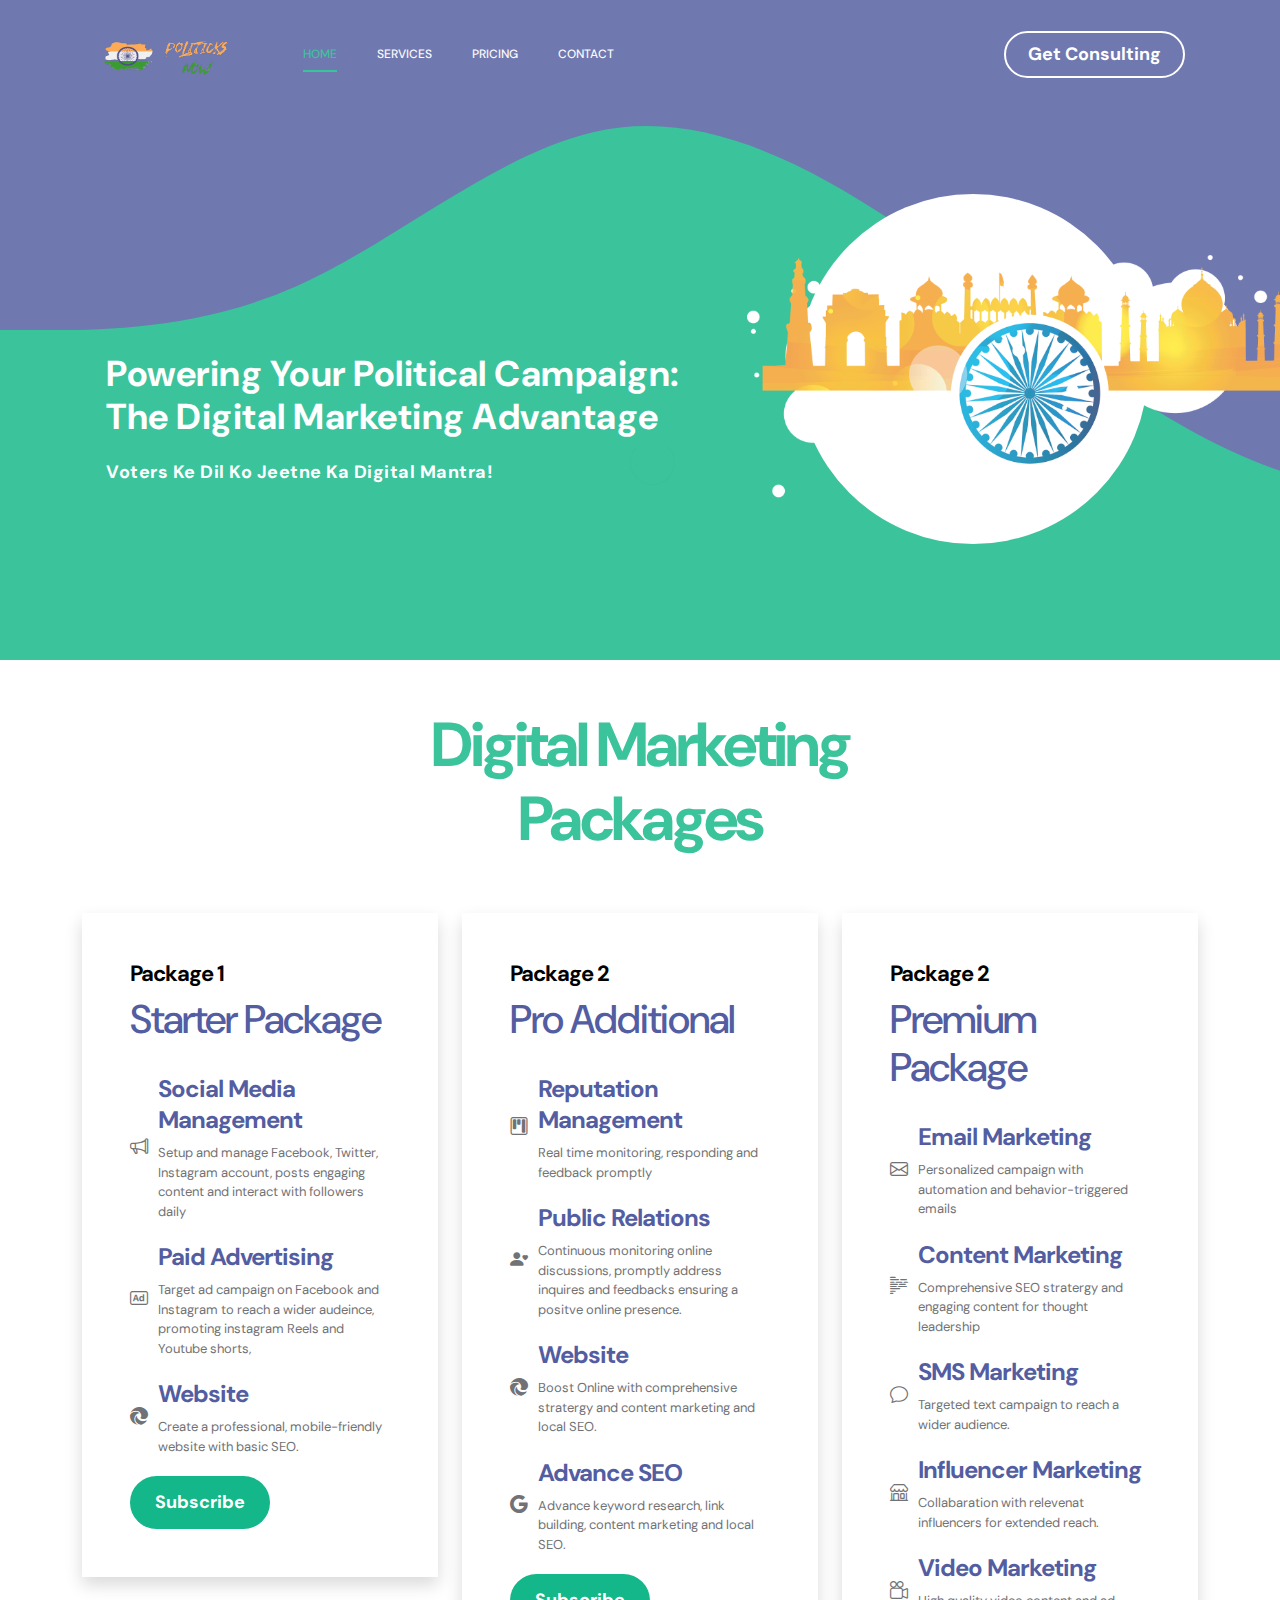
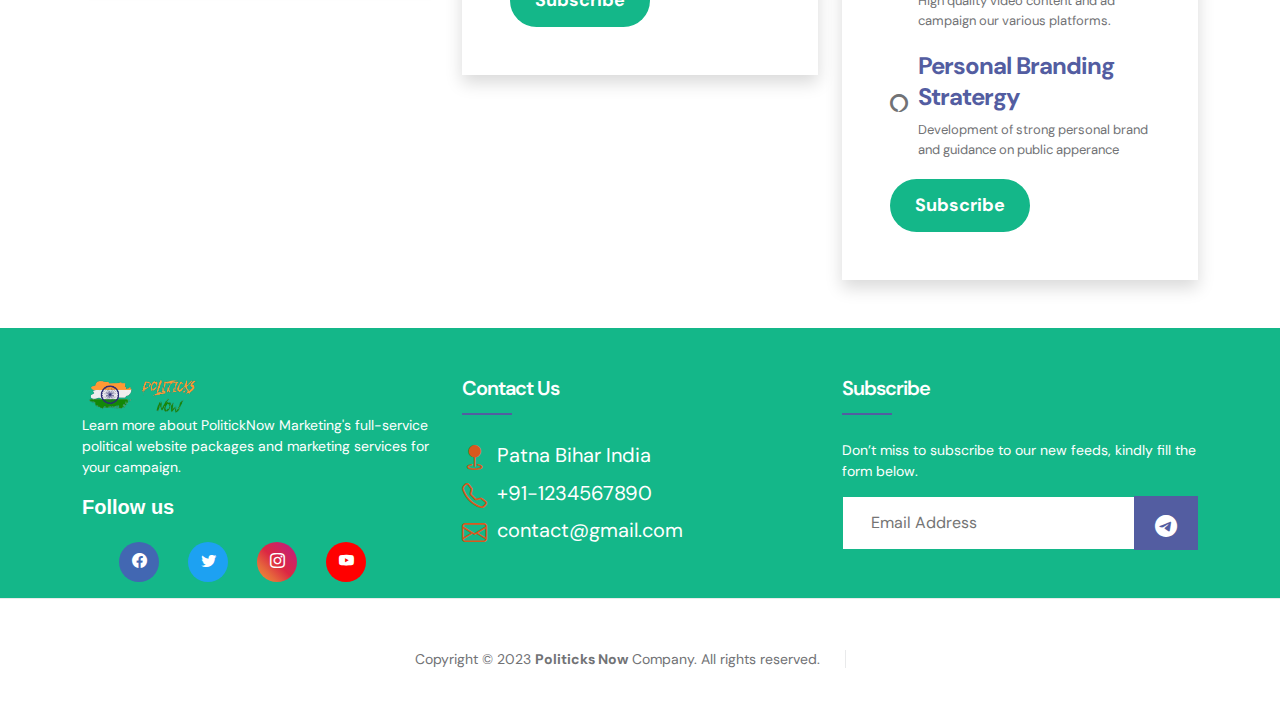
<file: pricing.html>
<!doctype html>
<html lang="en">

<head>
    <meta charset="utf-8">
    <meta name="viewport" content="width=device-width, initial-scale=1">

    <meta name="description" content="">
    <meta name="author" content="TemplateMo">

    <title>Politick Now</title>
        <!-- CSS FILES -->
        <link href="css/style.css" rel="stylesheet">

        <link rel="preconnect" href="https://fonts.googleapis.com">
    
        <link rel="preconnect" href="https://fonts.gstatic.com" crossorigin>
    
        <link href="https://fonts.googleapis.com/css2?family=DM+Sans:wght@400;500;700&display=swap" rel="stylesheet">
    
        <link href="css/bootstrap.min.css" rel="stylesheet">
    
        <link href="css/bootstrap-icons.css" rel="stylesheet">
    
        <link href="css/magnific-popup.css" rel="stylesheet">
    
        <link href="css/templatemo-first-portfolio-style.css" rel="stylesheet"> 
        <link rel="stylesheet" href="https://cdn.jsdelivr.net/npm/bootstrap-icons@1.10.5/font/bootstrap-icons.css">

        <style>

.image-list {
  list-style: none;
  padding: 0;
}

.image-list li {
  display: flex;
  align-items: center;
  margin-bottom: 20px;
}

.image-list li img {
  width: 40px; /* Adjust the width as needed */
  height: auto;
  margin-right: 10px;
}

.image-list li .content {
  flex: 1;
}

.image-list li h3,
.image-list li p {
  margin: 0;
}

/* Responsive styles */
@media (max-width: 768px) {
  .image-list li {
    flex-direction: column;
  }
  
  .image-list li img {
    margin-right: 0;
    margin-bottom: 10px;
  }
}


        </style>


</head>

<body>

    <section class="preloader">
        <div class="spinner">
            <span class="spinner-rotate"></span>
        </div>
    </section>

    <nav class="navbar navbar-expand-lg">
        <div class="container">

            <button class="navbar-toggler" type="button" data-bs-toggle="collapse" data-bs-target="#navbarNav"
                aria-controls="navbarNav" aria-expanded="false" aria-label="Toggle navigation">
                <span class="navbar-toggler-icon"></span>
            </button>

            <a href="index.html" class="navbar-brand mx-auto mx-lg-0"><img src="./images/logo.png"
                    style="height: 40px; width: 140px;"></a>

            <div class="d-flex align-items-center d-lg-none">
                <!-- <i class="navbar-icon bi-telephone-plus me-3"></i> -->
                <a class="custom-btn btn" href="./login.html">
                    Get Consulting
                </a>
            </div>

            <div class="collapse navbar-collapse" id="navbarNav">
                <ul class="navbar-nav ms-lg-5">
                    <li class="nav-item">
                        <a class="nav-link" href="./index.html">Home</a>
                    </li>

                    <!-- <li class="nav-item">
                        <a class="nav-link" href="#">About</a>
                    </li> -->

                    <li class="nav-item">
                        <a class="nav-link" href="./services.html">Services</a>
                    </li>

                    <li class="nav-item">
                        <a class="nav-link" href="./pricing.html">Pricing</a>
                    </li>

                    <li class="nav-item">
                        <a class="nav-link" href="#">Contact</a>
                    </li>
                </ul>

                <div class="d-lg-flex align-items-center d-none ms-auto">
                    <!-- <i class="navbar-icon bi-telephone-plus me-3"></i> -->
                    <a class="custom-btn btn" href="./login.html">
                        Get Consulting
                    </a>
                </div>
            </div>

        </div>
    </nav>

    <main>

        <section class="hero d-flex justify-content-center align-items-center" id="section_1">
            <div class="container">
                <div class="row">

                    <div class="col-lg-7 col-12">
                        <div class="hero-text">
                            <div class="hero-title-wrap d-flex">

                                <!-- <img src="images/flag.png" class="avatar-image avatar-image-large img-fluid" alt=""> -->

                                <!-- <img src="images/neta.png" class="hero-image " alt=""> -->
                                <h1 class="hero-title">Powering Your Political Campaign: The Digital Marketing Advantage</h1>
                            </div>
                            <h2 class="mb-4">Voters Ke Dil Ko Jeetne Ka Digital Mantra!
</h2>

                            <!-- <p class="mb-4"><a class="custom-btn btn custom-link" href="#section_2">Let's Begin</a></p> -->
                        </div>
                    </div>

                    <div class="col-lg-5 col-12 position-relative">
                        <div class="hero-image-wrap"></div>
                        <img src="images/background1.png" class="hero-image " alt="">
                    </div>

                </div>
            </div>

            <svg xmlns="http://www.w3.org/2000/svg" viewBox="0 0 1440 320">
                <path fill="#535da1" fill-opacity="1"
                    d="M0,160L24,160C48,160,96,160,144,138.7C192,117,240,75,288,64C336,53,384,75,432,106.7C480,139,528,181,576,208C624,235,672,245,720,240C768,235,816,213,864,186.7C912,160,960,128,1008,133.3C1056,139,1104,181,1152,202.7C1200,224,1248,224,1296,197.3C1344,171,1392,117,1416,90.7L1440,64L1440,0L1416,0C1392,0,1344,0,1296,0C1248,0,1200,0,1152,0C1104,0,1056,0,1008,0C960,0,912,0,864,0C816,0,768,0,720,0C672,0,624,0,576,0C528,0,480,0,432,0C384,0,336,0,288,0C240,0,192,0,144,0C96,0,48,0,24,0L0,0Z">
                </path>
            </svg>
        </section>




        <section>
            <div class="container py-5">
          
              <!-- FOR DEMO PURPOSE -->
              <header class="text-center mb-5 text-white">
                <div class="row">
                  <div class="col-lg-7 mx-auto">
                    <h1 style="color: #14B789;">Digital Marketing Packages</h1>
                    <!-- <p>Easily create a classy pricing table in Bootstrap&nbsp;4.<br> <a href="https://bootstrapious.com/snippets" class="text-reset">Bootstrap snippet by Bootstrapious</a></p> -->
                  </div>
                </div>
              </header>
              <!-- END -->
          
              
              
          
              <div class="row">
                <!-- Pricing Table-->
                <div class="col-lg-4 mb-5 mb-lg-0">
                  <div class="bg-white p-5 rounded-lg shadow">
                    <h6>Package 1</h6>
                    <h3 class="h1 font-weight-bold"  style="margin-bottom: 30px; color: #535da1;">Starter Package</h3>
          
          
                    <ul class="image-list">
                        <li>
                            <i class="bi bi-megaphone" style="margin-right: 10px;"></i>
                            <div class="content">
                            <h5 style="color: #535da1;">Social Media Management</h5>
                            <p style="font-size: small;">Setup and manage Facebook, Twitter, Instagram account, posts engaging content and interact with followers daily</p>
                          </div>
                        </li>
                        <li>
                            <i class="bi bi-badge-ad" style="margin-right: 10px;"></i>
                          <div class="content">
                            <h5 style="color: #535da1;">Paid Advertising</h5>
                            <p  style="font-size: small;">Target ad campaign on Facebook and Instagram to reach a wider audeince, promoting instagram Reels and Youtube shorts,
                            </p>
                          </div>
                        </li>
                        <li>
                            <i class="bi bi-browser-edge" style="margin-right: 10px;"></i>
                          <div class="content">
                            <h5 style="color: #535da1;">Website</h5>
                            <p  style="font-size: small;">Create a professional, mobile-friendly website with basic SEO.
                            </p>
                          </div>
                        </li>
                      </ul>
                    <a href="#" class="custom-btn btn">Subscribe</a>
                  </div>
                </div>
                <!-- END -->
          
          
                <!-- Pricing Table-->
                <div class="col-lg-4 mb-5 mb-lg-0">
                  <div class="bg-white p-5 rounded-lg shadow">
                    <h6>Package 2</h6>
                    <h3 class="h1 font-weight-bold"  style="margin-bottom: 30px; color: #535da1;">Pro Additional</h3>
          
                    <div class="custom-separator bg-primary"></div>
          
                    <ul class="image-list">
                        <li>
                            <i class="bi bi-kanban" style="margin-right: 10px;"></i>
                            <div class="content">
                            <h5 style="color: #535da1;">Reputation Management</h5>
                            <p style="font-size: small;">Real time monitoring, responding and feedback promptly</p>
                          </div>
                        </li>
                        <li>
                            <i class="bi bi-person-heart" style="margin-right: 10px;"></i>
                          <div class="content">
                            <h5 style="color: #535da1;">Public Relations</h5>
                            <p  style="font-size: small;">Continuous monitoring online discussions, promptly address inquires and feedbacks ensuring a positve online presence.
                            </p>
                          </div>
                        </li>
                        <li>
                            <i class="bi bi-browser-edge" style="margin-right: 10px;"></i>
                          <div class="content">
                            <h5 style="color: #535da1;">Website</h5>
                            <p  style="font-size: small;">Boost Online with comprehensive stratergy and content marketing and local SEO.
                            </p>
                          </div>
                        </li>
                        <li>
                            <i class="bi bi-google" style="margin-right: 10px;"></i>
                          <div class="content">
                            <h5 style="color: #535da1;">Advance SEO</h5>
                            <p  style="font-size: small;">Advance keyword research, link building, content marketing and local SEO.
                            </p>
                          </div>
                        </li>
                      </ul>
                    <a href="#" class="custom-btn btn">Subscribe</a>
                  </div>
                </div>
                <!-- END -->
          
          
                <!-- Pricing Table-->
                <div class="col-lg-4">
                  <div class="bg-white p-5 rounded-lg shadow">
                    <h6>Package 2</h6>
                    <h3 class="h1 font-weight-bold"  style="margin-bottom: 30px; color: #535da1;">Premium Package</h3>
          
                    <div class="custom-separator bg-primary"></div>
          
                    <ul class="image-list">
                        <li>
                            <i class="bi bi-envelope" style="margin-right: 10px;"></i>
                            <div class="content">
                            <h5 style="color: #535da1;">Email Marketing</h5>
                            <p style="font-size: small;">Personalized campaign with automation and behavior-triggered emails</p>
                          </div>
                        </li>
                        <li>
                            <i class="bi bi-body-text" style="margin-right: 10px;"></i>
                          <div class="content">
                            <h5 style="color: #535da1;">Content Marketing</h5>
                            <p  style="font-size: small;">Comprehensive SEO stratergy and engaging content for thought leadership
                            </p>
                          </div>
                        </li>
                        <li>
                            <i class="bi bi-chat" style="margin-right: 10px;"></i>
                          <div class="content">
                            <h5 style="color: #535da1;">SMS Marketing</h5>
                            <p  style="font-size: small;">Targeted text campaign to reach a wider audience.
                            </p>
                          </div>
                        </li>
                        <li>
                            <i class="bi bi-shop" style="margin-right: 10px;"></i>
                          <div class="content">
                            <h5 style="color: #535da1;">Influencer Marketing</h5>
                            <p  style="font-size: small;">Collabaration with relevenat influencers for extended reach.
                            </p>
                          </div>
                        </li>
                        <li>
                            <i class="bi bi-camera-reels" style="margin-right: 10px;"></i>
                          <div class="content">
                            <h5 style="color: #535da1;">Video Marketing</h5>
                            <p  style="font-size: small;">High quality video content and ad campaign our various platforms.
                            </p>
                          </div>
                        </li>
                        <li>
                            <i class="bi bi-alexa" style="margin-right: 10px;"></i>
                          <div class="content">
                            <h5 style="color: #535da1;">Personal Branding Stratergy</h5>
                            <p  style="font-size: small;">Development of strong personal brand and guidance on public apperance
                            </p>
                          </div>
                        </li>
                      </ul>
                    <a href="#" class="custom-btn btn">Subscribe</a>
                  </div>
                </div>
                <!-- END -->
          
              </div>
            </div>
          </section>





        <!-- <div class="containers">
            <div class="row">
                <div class=" col-lg-4  col-md-6 col-xs-12 justify-content-center">
                    <div class="card">
                        <img class="card-img-top" src="https://pbs.twimg.com/media/DOAyiW7U8AARcGE.jpg" alt="Card image cap">
                        <div class="card-body">
                            <h4 class="card-title">Natural Photography</h4>
                            <p class="card-text">Lorem Ipsum is simply dummy text of the printing and typesetting industry. </p>
                            <a href="javascript:void(0);" class="btn btn-outline-primary btn-lg btn-block btnalt"><i class="fa fa-heart"></i> Love this pic</a>
                        </div>
                    </div>
                </div>
                
                <div class="col-md-4 col-xs-12">
                    <div class="card">
                        <img class="card-img-top" src="https://pbs.twimg.com/media/DOAyiW_VAAAA6Yo.jpg" alt="Card image cap">
                        <div class="card-body">
                            <h4 class="card-title">Natural Photography</h4>
                            <p class="card-text">Lorem Ipsum is simply dummy text of the printing and typesetting industry.</p>
                            <a href="javascript:void(0);" class="btn btn-outline-success btn-lg btn-block btnalt"><i class="fa fa-heart"></i> Love this pic</a>
                        </div>
                    </div>
                </div>
                
                <div class="col-md-4 col-xs-12">
                    <div class="card">
                        <img class="card-img-top" src="https://pbs.twimg.com/media/DOAyiW5UIAAl-6I.jpg" alt="Card image cap">
                        <div class="card-body">
                            <h4 class="card-title">Natural Photography</h4>
                            <p class="card-text">Lorem Ipsum is simply dummy text of the printing and typesetting industry.</p>
                            <a href="javascript:void(0);" class="btn btn-outline-warning btn-lg btn-block btnalt"><i class="fa fa-heart"></i> Love this pic</a>
                        </div>
                    </div>
                </div>
                
                <div class="col-md-12" style="position: relative; top: 50px; ">
                    <p style="font-style: italic; color: #2196f3; font-size: 18px; text-align: center; margin-top: 50px; margin-bottom: 20px;">Follow me on Twitter: <a href="https://twitter.com/mrdogra007/" target="_blank">@mrdogra007</a></p>
                </div>
            </div>
        </div> -->


        <!-- Package 1: Essential Political Campaign Kit -->


        <footer class="footer-section">
            <div class="container">
                <!-- <div class="footer-cta pt-5 ">
                        <div class="row">
                            <div class="col-xl-4 col-md-4 mb-30">
                                <div class="single-cta">
                                    <i class="bi bi-geo-fill"></i>
                                    <div class="cta-text">
                                        <h4>Find us</h4>
                                        <span class="text-white">Akshya Nagar 1st Block 1st Cross, Rammurthy nagar, Bangalore-560016 </span>
                                    </div>
                                </div>
                            </div>
                            <div class="col-xl-4 col-md-4 mb-30">
                                <div class="single-cta">
                                    <i class="bi bi-telephone"></i>
                                    <div class="cta-text">
                                        <h4>Call us</h4>
                                        <span class="text-white">+91 1234567890</span>
                                    </div>
                                </div>
                            </div>
                            <div class="col-xl-4 col-md-4 mb-30">
                                <div class="single-cta">
                                    <i class="bi bi-envelope"></i>
                                    <div class="cta-text">
                                        <h4>Mail us</h4>
                                        <span class="text-white">contact@gmail.com</span>
                                    </div>
                                </div>
                            </div>
                        </div>
                    </div> -->
                <div class="footer-content pt-5 pb-1">
                    <div class="row">
                        <div class="col-xl-4 col-lg-4 mb-50">
                            <div class="footer-widget">
                                <div class="footer-logo">
                                    <a href="index.html"><img src="/images/logo.png" class="img-fluid" alt="logo"></a>
                                </div>
                                <div class="footer-text">
                                    <p class="text-white">Learn more about PolitickNow Marketing's full-service
                                        political website packages and marketing services for your campaign. </p>
                                </div>
                                <div class="footer-social-icon">
                                    <span>Follow us</span>
                                    <ul class="social_icon">
                                        <li><a href="#"><i class="bi bi-facebook"></i></a></li>
                                        <li><a href="#"><i class="bi bi-twitter"></i></a></li>
                                        <li><a href="#"><i class="bi bi-instagram"></i></a></li>
                                        <li><a href="#"><i class="bi bi-youtube"></i></a></li>
                                    </ul>
                                </div>
                            </div>
                        </div>
                        <div class="col-xl-4 col-lg-4 col-md-4 mb-30">
                            <div class="footer-widget">
                                <div class="footer-widget-heading">
                                    <h3>Contact Us</h3>
                                </div>

                                <div class="single-cta">

                                    <div class="cta-text">
                                        <i class="bi bi-geo-fill"></i>
                                        <span class="text-white">Patna Bihar India</span>
                                    </div>
                                </div>
                                <div class="single-cta">
                                    <!-- <i class="bi bi-telephone"></i> -->
                                    <div class="cta-text">
                                        <i class="bi bi-telephone"></i>
                                        <span class="text-white">+91-1234567890</span>
                                    </div>
                                </div>

                                <div class="single-cta">
                                    <!-- <i class="bi bi-envelope"></i> -->
                                    <div class="cta-text">
                                        <i class="bi bi-envelope"></i>
                                        <span class="text-white">contact@gmail.com</span>
                                    </div>
                                </div>


                            </div>
                        </div>
                        <div class="col-xl-4 col-lg-4 col-md-4 mb-50">
                            <div class="footer-widget">
                                <div class="footer-widget-heading">
                                    <h3>Subscribe</h3>
                                </div>
                                <div class="footer-text mb-25">
                                    <p class="text-white">Don’t miss to subscribe to our new feeds, kindly fill the form
                                        below.</p>
                                </div>
                                <div class="subscribe-form">
                                    <form action="#">
                                        <input type="text" placeholder="Email Address">
                                        <button><i class="bi bi-telegram"></i></button>
                                    </form>
                                </div>
                            </div>
                        </div>
                    </div>
                </div>
            </div>
        </footer>

    </main>

    <footer class="site-footer">
        <div class="container">
            <div class="row">

                <div class="col-lg-12 col-12">
                    <div class="copyright-text-wrap">
                        <p class="mb-0">
                            <span class="copyright-text">Copyright © 2023 <a href="#">Politicks Now</a> Company. All
                                rights reserved.</span>
                        </p>
                    </div>
                </div>

            </div>
        </div>
    </footer>

    <!-- JAVASCRIPT FILES -->
    <script src="js/jquery.min.js"></script>
    <script src="js/bootstrap.min.js"></script>
    <script src="js/jquery.sticky.js"></script>
    <script src="js/click-scroll.js"></script>
    <script src="js/jquery.magnific-popup.min.js"></script>
    <script src="js/magnific-popup-options.js"></script>
    <script src="js/custom.js"></script>

</body>

</html>
</file>
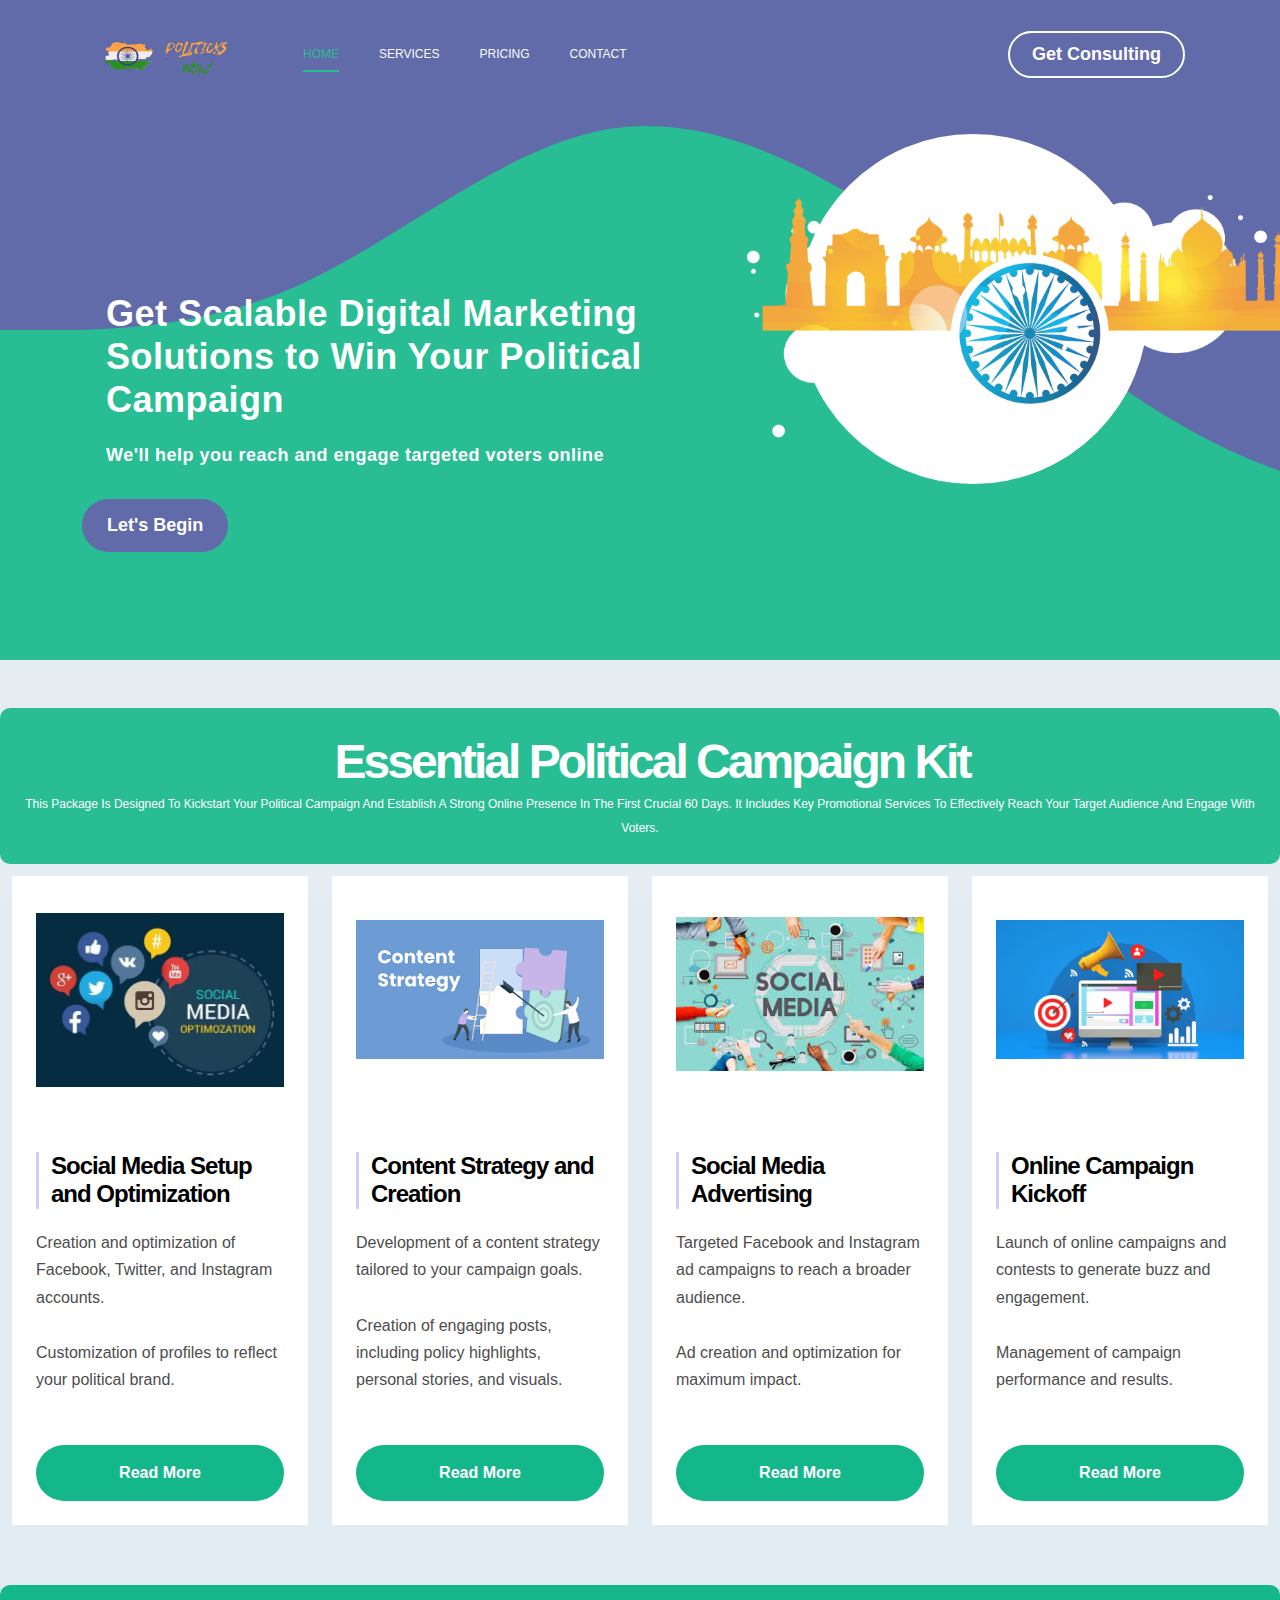
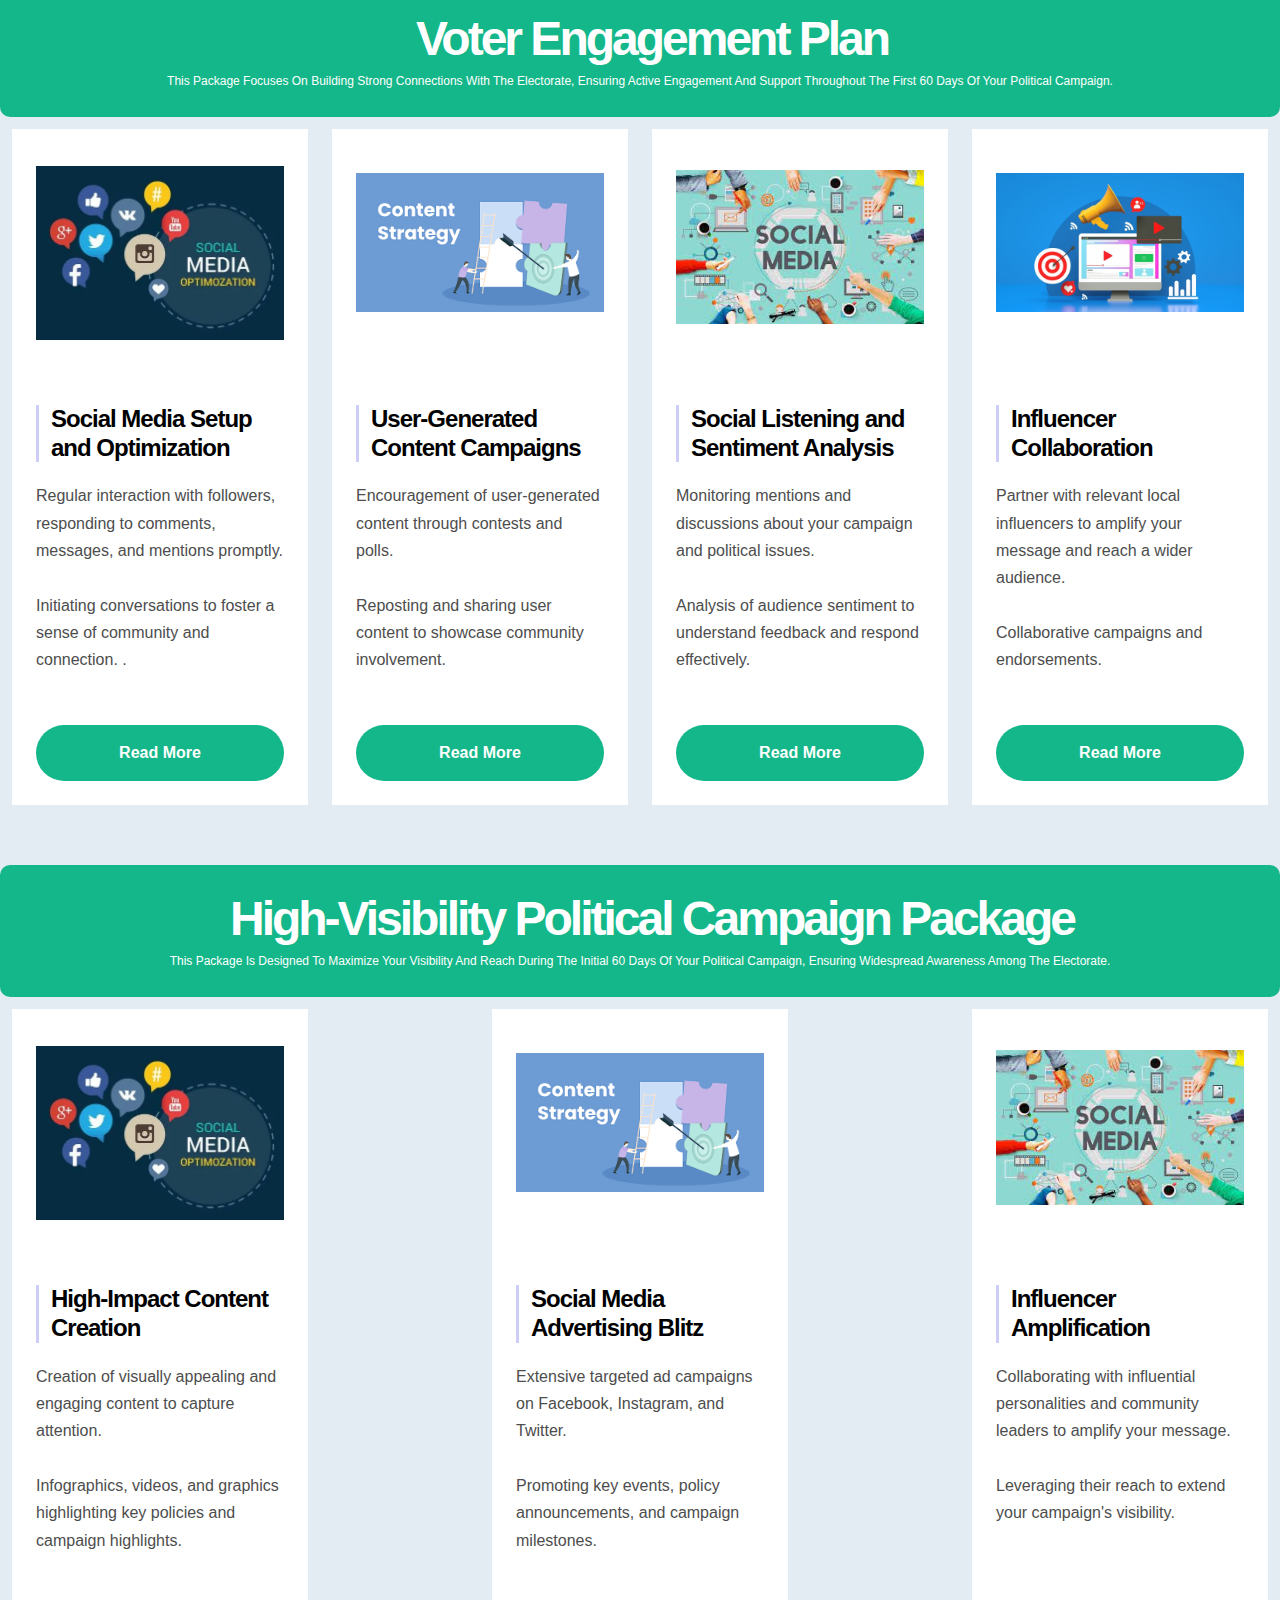
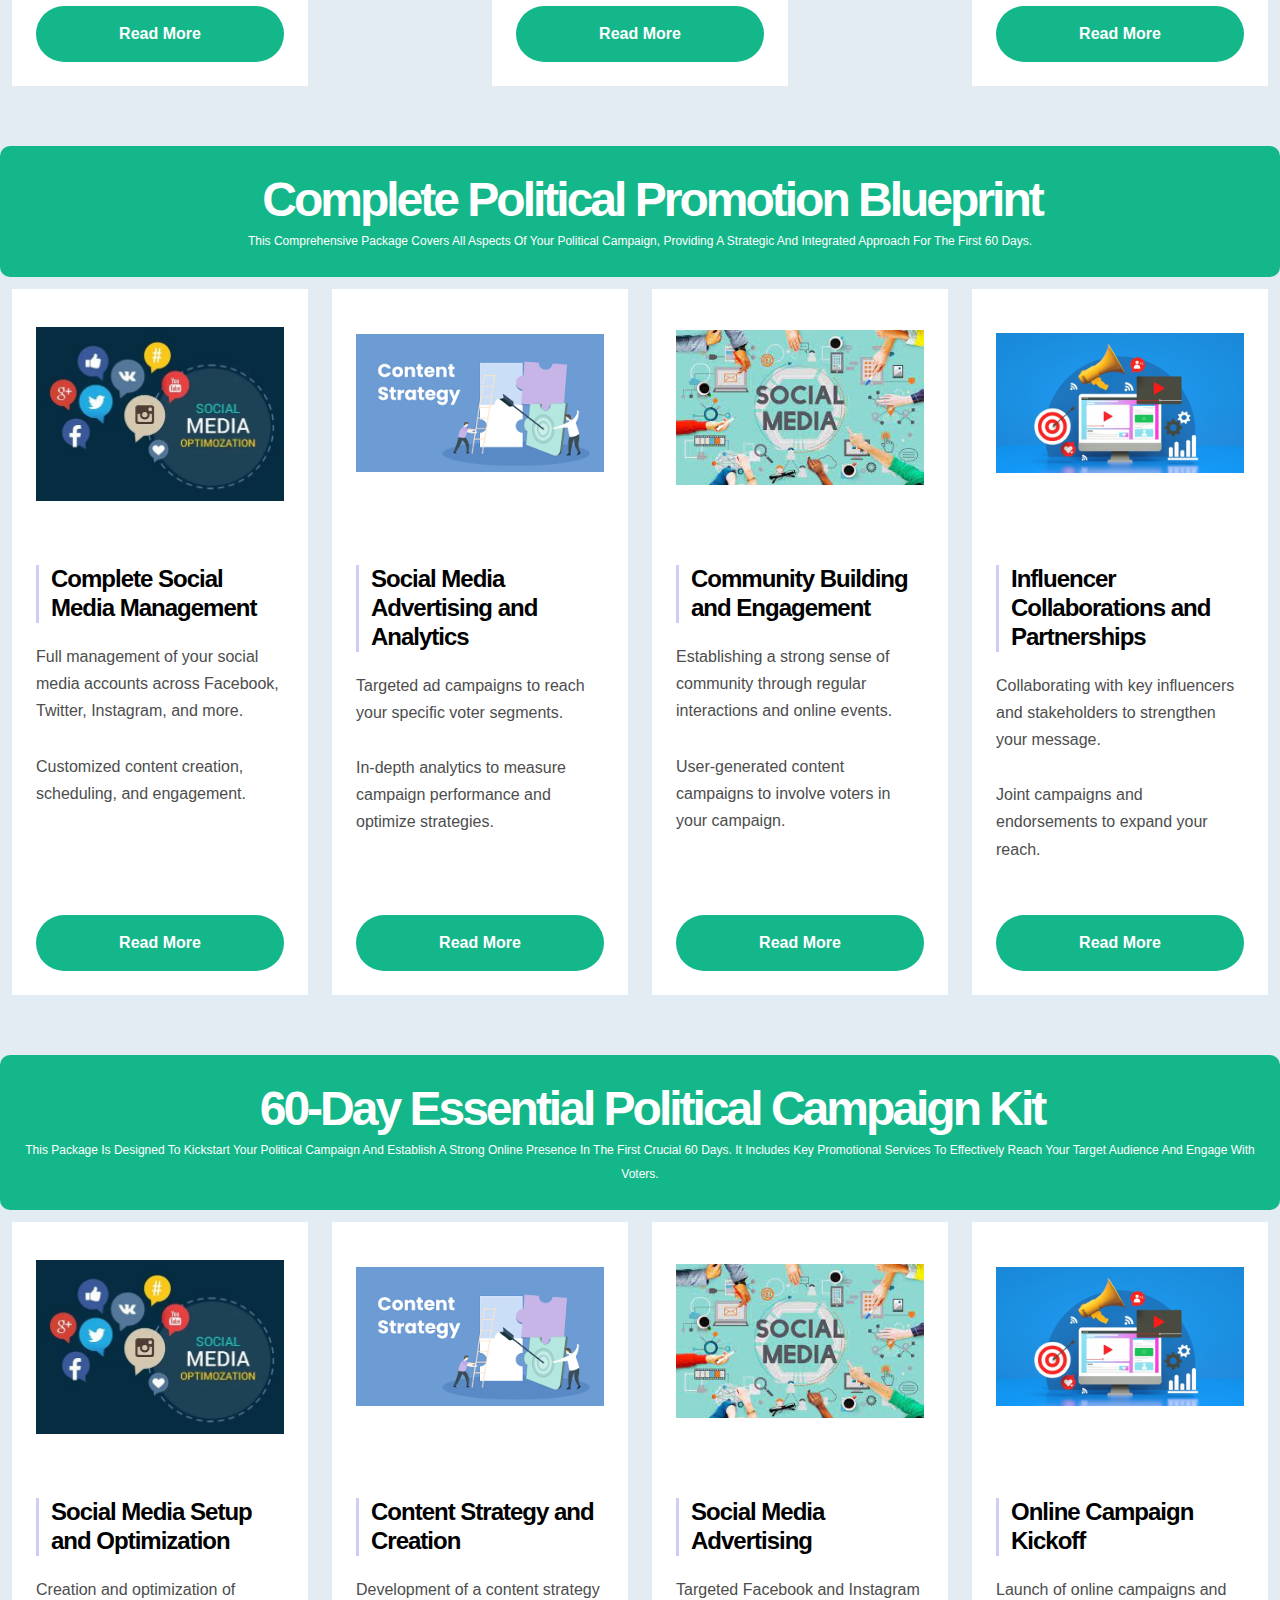
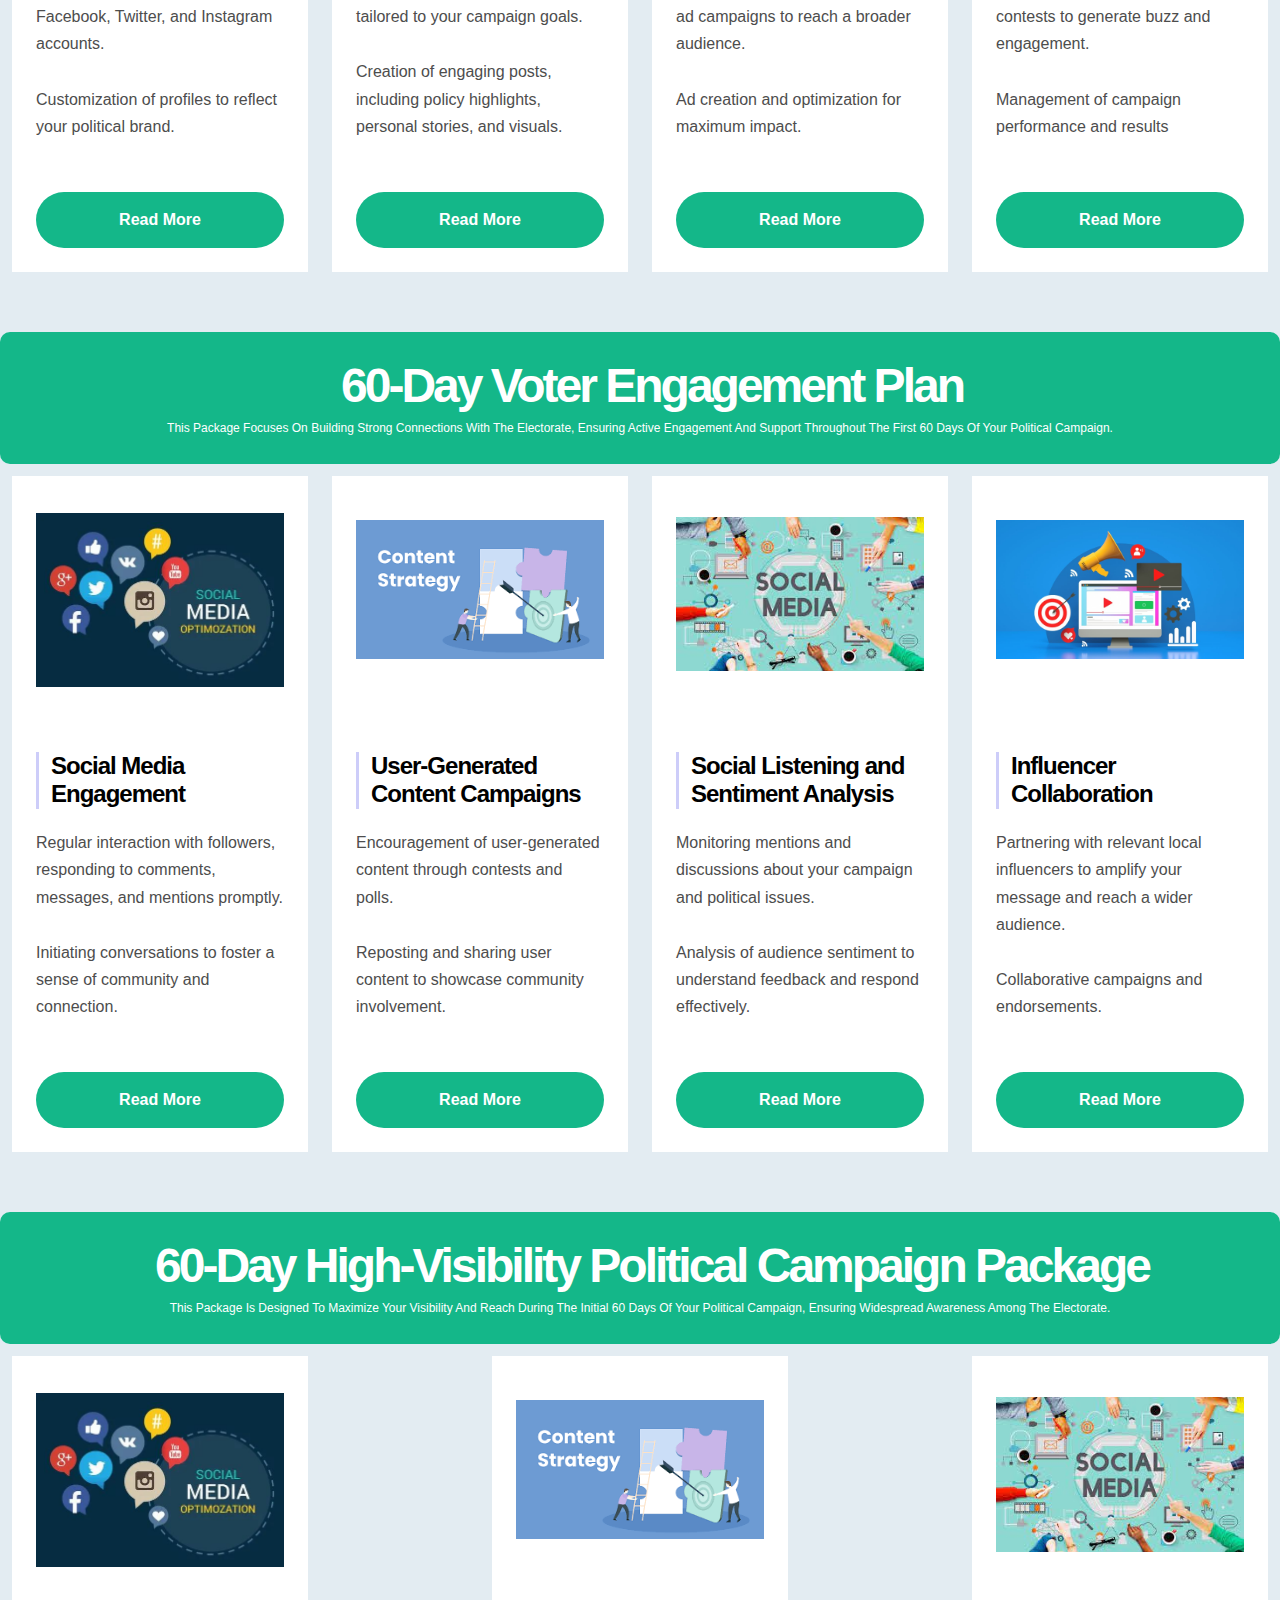
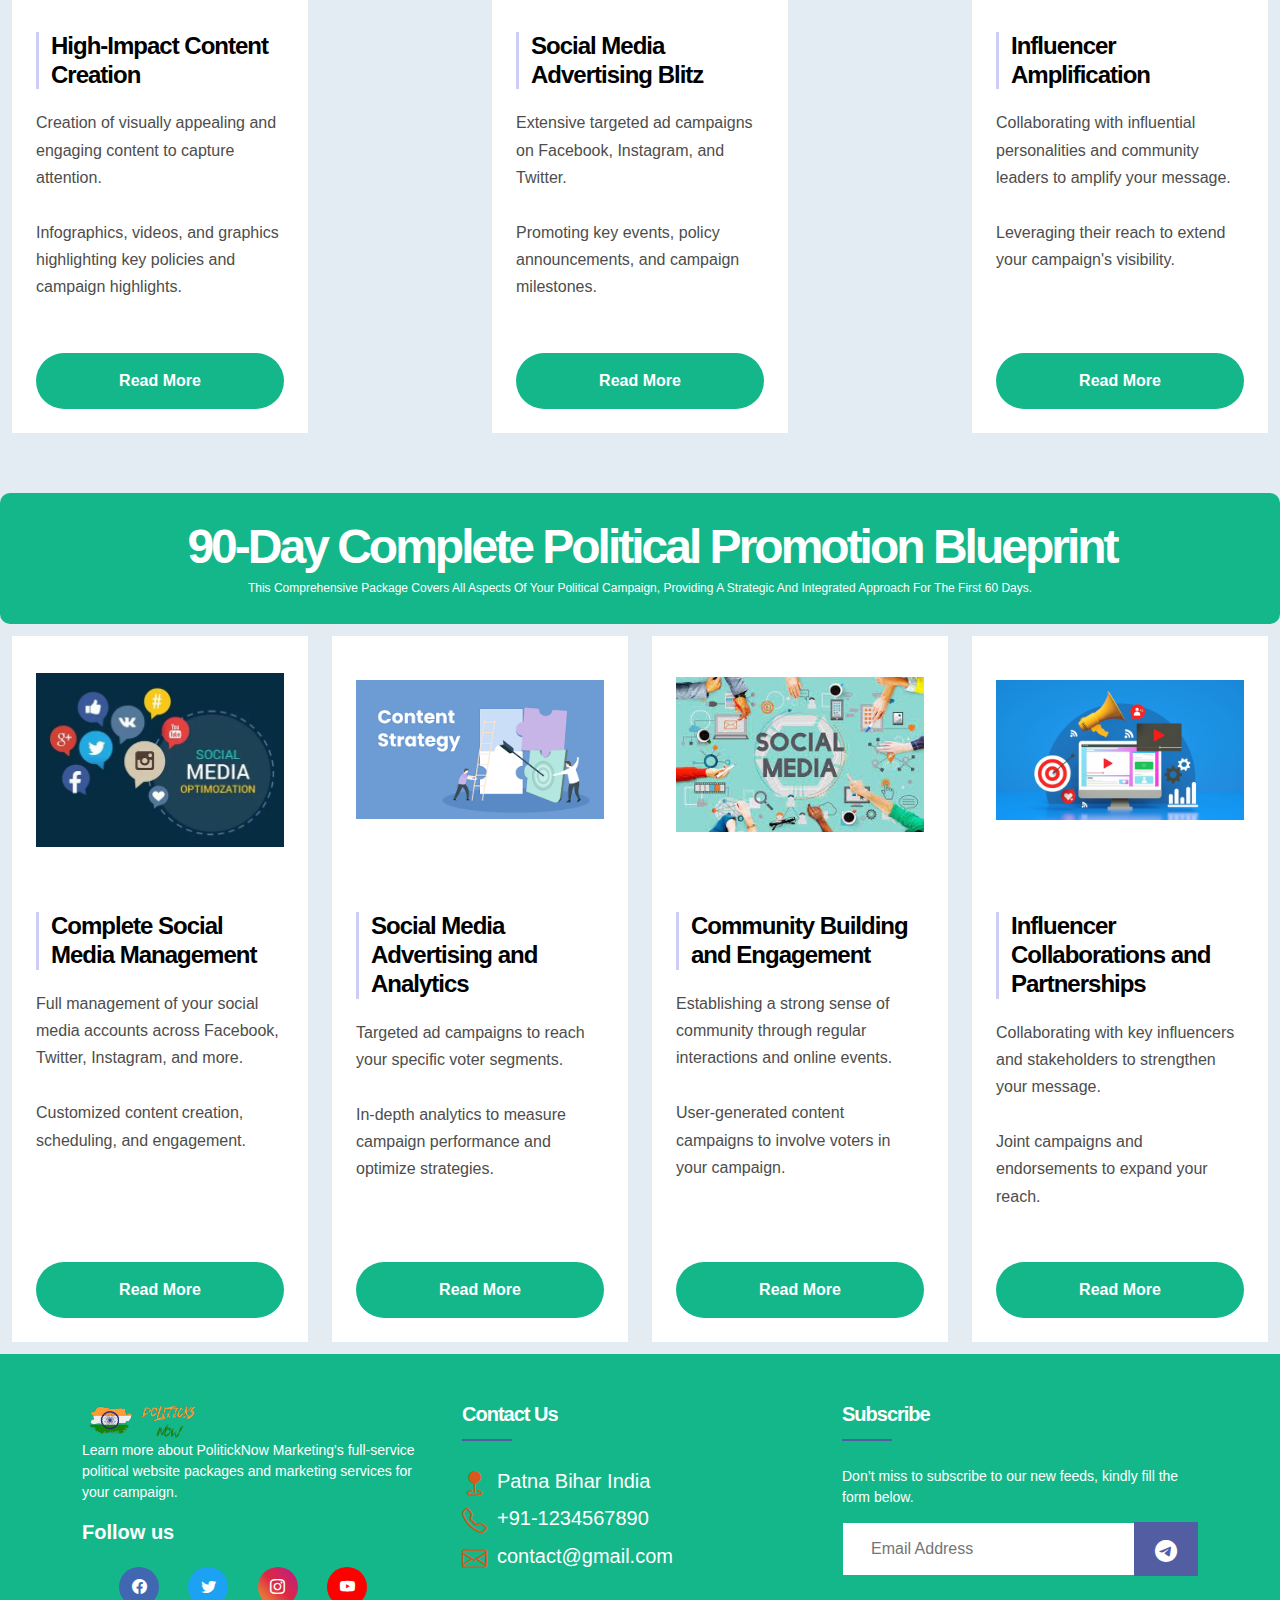
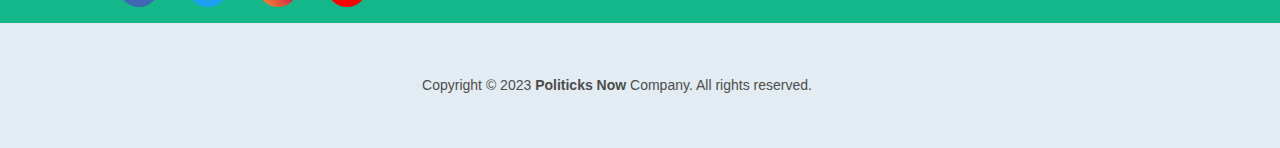
<file: services.html>
<!doctype html>
<html lang="en">

<head>
    <meta charset="utf-8">
    <meta name="viewport" content="width=device-width, initial-scale=1">

    <meta name="description" content="">
    <meta name="author" content="TemplateMo">

    <title>Politick Now</title>


    <!-- CSS FILES -->
    <link href="css/style.css" rel="stylesheet">

    <link rel="preconnect" href="https://fonts.googleapis.com">

    <link rel="preconnect" href="https://fonts.gstatic.com" crossorigin>

    <link href="https://fonts.googleapis.com/css2?family=DM+Sans:wght@400;500;700&display=swap" rel="stylesheet">

    <link href="css/bootstrap.min.css" rel="stylesheet">

    <link href="css/bootstrap-icons.css" rel="stylesheet">

    <link href="css/magnific-popup.css" rel="stylesheet">

    <link href="css/templatemo-first-portfolio-style.css" rel="stylesheet">
    <style>
        * {
  box-sizing: border-box;
  padding: 0;
  margin: 0;
}

:root {
  --purple: hsl(240, 80%, 89%);
  --pink: hsl(0, 59%, 94%);
  --light-bg: hsl(204, 37%, 92%);
  --light-gray-bg: hsl(0, 0%, 94%);
  --white: hsl(0, 0%, 100%);
  --dark: hsl(0, 0%, 7%);
  --text-gray: hsl(0, 0%, 30%);
}

body {
  background: var(--light-bg);
  font-family: "Space Grotesk", sans-serif;
  color: var(--dark);
}

h3 {
  font-size: 1.5em;
  font-weight: 700;
}

p {
  font-size: 1em;
  line-height: 1.7;
  font-weight: 300;
  color: var(--text-gray);
}

.description {
  white-space: wrap;
}

a {
  text-decoration: none;
  color: inherit;
}

.wrap {
  display: flex;
  justify-content: space-between;
  align-items: stretch;
  width: 100%;
  gap: 24px;
  padding: 12px;
  flex-wrap: wrap;
}

.box {
  display: flex;
  flex-direction: column;
  flex-basis: 100%;
  position: relative;
  padding: 24px;
  background: #fff;
}

.box-top {
  display: flex;
  flex-direction: column;
  position: relative;
  gap: 12px;
  margin-bottom: 36px;
}

.box-image {
  width: 100%;
  height: 240px;
  object-fit: contain;
  object-position: 50% 20%;
}

.title-flex {
  display: flex;
  justify-content: space-between;
  align-items: center;
}

.box-title {
  border-left: 3px solid var(--purple);
  padding-left: 12px;
}

.user-follow-info {
  color: hsl(0, 0%, 60%);
}

.button {
  display: block;
  justify-content: center;
  align-items: center;
  text-align: center;
  margin-top: auto;
  padding: 16px;
  color: #fff;
  font-weight: bold;
  background: #14B789;
  transition: background 0.4s ease;
  border-radius: 40px;
}

.button:hover {
  background: #535da1;
  color: white;
  box-shadow: 0px 0px 0px 1px white;
}

.fill-one {
  background: var(--light-bg);
}

.fill-two {
  background: var(--pink);
}

/* RESPONSIVE QUERIES */

@media (min-width: 320px) {
  .title-flex {
    display: flex;
    flex-direction: column;
    justify-content: flex-start;
    align-items: start;
  }
  .user-follow-info {
    margin-top: 6px;
  }
}

@media (min-width: 460px) {
  .title-flex {
    display: flex;
    flex-direction: row;
    justify-content: space-between;
    align-items: start;
  }
  .user-follow-info {
    margin-top: 6px;
  }
}

@media (min-width: 640px) {
  .box {
    flex-basis: calc(50% - 12px);
  }
  .title-flex {
    display: flex;
    flex-direction: column;
    justify-content: flex-start;
    align-items: start;
  }
  .user-follow-info {
    margin-top: 6px;
  }
}

@media (min-width: 840px) {
  .title-flex {
    display: flex;
    flex-direction: row;
    justify-content: space-between;
    align-items: start;
  }
  .user-follow-info {
    margin-top: 6px;
  }
}

@media (min-width: 1024px) {
  .box {
    flex-basis: calc(33.3% - 16px);
  }
  .title-flex {
    display: flex;
    flex-direction: column;
    justify-content: flex-start;
    align-items: start;
  }
  .user-follow-info {
    margin-top: 6px;
  }
}

@media (min-width: 1100px) {
  .box {
    flex-basis: calc(25% - 18px);
  }
}

    </style>



</head>

<body>

    <section class="preloader">
        <div class="spinner">
            <span class="spinner-rotate"></span>
        </div>
    </section>

    <nav class="navbar navbar-expand-lg">
        <div class="container">

            <button class="navbar-toggler" type="button" data-bs-toggle="collapse" data-bs-target="#navbarNav"
                aria-controls="navbarNav" aria-expanded="false" aria-label="Toggle navigation">
                <span class="navbar-toggler-icon"></span>
            </button>

            <a href="index.html" class="navbar-brand mx-auto mx-lg-0"><img src="./images/logo.png"
                    style="height: 40px; width: 140px;"></a>

            <div class="d-flex align-items-center d-lg-none">
                <!-- <i class="navbar-icon bi-telephone-plus me-3"></i> -->
                <a class="custom-btn btn" href="./login.html">
                    Get Consulting
                </a>
            </div>

            <div class="collapse navbar-collapse" id="navbarNav">
                <ul class="navbar-nav ms-lg-5">
                    <li class="nav-item">
                        <a class="nav-link" href="./index.html">Home</a>
                    </li>

                    <!-- <li class="nav-item">
                        <a class="nav-link" href="#">About</a>
                    </li> -->

                    <li class="nav-item">
                        <a class="nav-link" href="./services.html">Services</a>
                    </li>

                    <li class="nav-item">
                        <a class="nav-link" href="./pricing.html">Pricing</a>
                    </li>

                    <li class="nav-item">
                        <a class="nav-link" href="#">Contact</a>
                    </li>
                </ul>

                <div class="d-lg-flex align-items-center d-none ms-auto">
                    <!-- <i class="navbar-icon bi-telephone-plus me-3"></i> -->
                    <a class="custom-btn btn" href="./login.html">
                        Get Consulting
                    </a>
                </div>
            </div>

        </div>
    </nav>

    <main>

        <section class="hero d-flex justify-content-center align-items-center" id="section_1">
            <div class="container">
                <div class="row">

                    <div class="col-lg-7 col-12">
                        <div class="hero-text">
                            <div class="hero-title-wrap d-flex">

                                <!-- <img src="images/flag.png" class="avatar-image avatar-image-large img-fluid" alt=""> -->

                                <!-- <img src="images/neta.png" class="hero-image " alt=""> -->
                                <h1 class="hero-title">Get Scalable Digital Marketing Solutions to Win Your Political
                                    Campaign</h1>
                            </div>
                            <h2 class="mb-4">We'll help you reach and engage targeted voters online</h2>

                            <p class="mb-4"><a class="custom-btn btn custom-link" href="#section_2">Let's Begin</a></p>
                        </div>
                    </div>

                    <div class="col-lg-5 col-12 position-relative">
                        <div class="hero-image-wrap"></div>
                        <img src="images/background1.png" class="hero-image " alt="">
                    </div>

                </div>
            </div>

            <svg xmlns="http://www.w3.org/2000/svg" viewBox="0 0 1440 320">
                <path fill="#535da1" fill-opacity="1"
                    d="M0,160L24,160C48,160,96,160,144,138.7C192,117,240,75,288,64C336,53,384,75,432,106.7C480,139,528,181,576,208C624,235,672,245,720,240C768,235,816,213,864,186.7C912,160,960,128,1008,133.3C1056,139,1104,181,1152,202.7C1200,224,1248,224,1296,197.3C1344,171,1392,117,1416,90.7L1440,64L1440,0L1416,0C1392,0,1344,0,1296,0C1248,0,1200,0,1152,0C1104,0,1056,0,1008,0C960,0,912,0,864,0C816,0,768,0,720,0C672,0,624,0,576,0C528,0,480,0,432,0C384,0,336,0,288,0C240,0,192,0,144,0C96,0,48,0,24,0L0,0Z">
                </path>
            </svg>
        </section>




        <!-- <div class="containers">
            <div class="row">
                <div class=" col-lg-4  col-md-6 col-xs-12 justify-content-center">
                    <div class="card">
                        <img class="card-img-top" src="https://pbs.twimg.com/media/DOAyiW7U8AARcGE.jpg" alt="Card image cap">
                        <div class="card-body">
                            <h4 class="card-title">Natural Photography</h4>
                            <p class="card-text">Lorem Ipsum is simply dummy text of the printing and typesetting industry. </p>
                            <a href="javascript:void(0);" class="btn btn-outline-primary btn-lg btn-block btnalt"><i class="fa fa-heart"></i> Love this pic</a>
                        </div>
                    </div>
                </div>
                
                <div class="col-md-4 col-xs-12">
                    <div class="card">
                        <img class="card-img-top" src="https://pbs.twimg.com/media/DOAyiW_VAAAA6Yo.jpg" alt="Card image cap">
                        <div class="card-body">
                            <h4 class="card-title">Natural Photography</h4>
                            <p class="card-text">Lorem Ipsum is simply dummy text of the printing and typesetting industry.</p>
                            <a href="javascript:void(0);" class="btn btn-outline-success btn-lg btn-block btnalt"><i class="fa fa-heart"></i> Love this pic</a>
                        </div>
                    </div>
                </div>
                
                <div class="col-md-4 col-xs-12">
                    <div class="card">
                        <img class="card-img-top" src="https://pbs.twimg.com/media/DOAyiW5UIAAl-6I.jpg" alt="Card image cap">
                        <div class="card-body">
                            <h4 class="card-title">Natural Photography</h4>
                            <p class="card-text">Lorem Ipsum is simply dummy text of the printing and typesetting industry.</p>
                            <a href="javascript:void(0);" class="btn btn-outline-warning btn-lg btn-block btnalt"><i class="fa fa-heart"></i> Love this pic</a>
                        </div>
                    </div>
                </div>
                
                <div class="col-md-12" style="position: relative; top: 50px; ">
                    <p style="font-style: italic; color: #2196f3; font-size: 18px; text-align: center; margin-top: 50px; margin-bottom: 20px;">Follow me on Twitter: <a href="https://twitter.com/mrdogra007/" target="_blank">@mrdogra007</a></p>
                </div>
            </div>
        </div> -->


        <!-- Package 1: Essential Political Campaign Kit -->

        <div class="col-lg-12 col-md-12 col-12 ms-auto mt-5">
            <div class="section-title">
                <!-- <img src="images/logo.png" class="avatar-image img-fluid" alt=""> -->

                <h2 class="text-white ms-4 mb-0">Essential Political Campaign Kit</h2>
                <small class="projects-tag text-white">This package is designed to kickstart your political campaign and establish a strong online presence in the first crucial 60 days. It includes key promotional services to effectively reach your target audience and engage with voters.


                </small>
            </div>
        </div>

        <div class="wrap">
            <div class="box">
              <div class="box-top">
                <img class="box-image" src="./images/content4.png" alt="Girl Eating Pizza">
                <div class="title-flex">
                  <h3 class="box-title">Social Media Setup and Optimization</h3>
                  <!-- <p class="user-follow-info">17 Projects</p> -->
                </div>
                <p class="description">Creation and optimization of Facebook, Twitter, and Instagram accounts.
                </p>
                <p class="description">Customization of profiles to reflect your political brand.
                </p>
              </div>
              <a href="#" class="button">Read More</a>
            </div>
            <div class="box">
              <div class="box-top">
                <img class="box-image" src="./images/content1.png" alt="Girl Eating Pizza">
                <div class="title-flex">
                  <h3 class="box-title">Content Strategy and Creation</h3>
                  <!-- <p class="user-follow-info">33 Projects</p> -->
                </div>
                <p class="description">Development of a content strategy tailored to your campaign goals.
                </p>
                <p class="description">
                    Creation of engaging posts, including policy highlights, personal stories, and visuals.

                </p>
              </div>
              <a href="#" class="button">Read More</a>
            </div>
            <div class="box">
              <div class="box-top">
                <img class="box-image" src="./images/content3.jpeg" alt="Girl Eating Pizza">
                <div class="title-flex">
                  <h3 class="box-title">Social Media Advertising</h3>
                  <!-- <p class="user-follow-info">26 Projects</p> -->
                </div>
                <p class="description">Targeted Facebook and Instagram ad campaigns to reach a broader audience.</p>
                <p class="description">Ad creation and optimization for maximum impact.</p>
              </div>
              <a href="#" class="button">Read More</a>
            </div>
            <div class="box">
              <div class="box-top">
                <img class="box-image" src="./images/content2.jpg" alt="Girl Eating Pizza">
                <div class="title-flex">
                  <h3 class="box-title">Online Campaign Kickoff</h3>
                  <!-- <p class="user-follow-info">12 Projects</p> -->
                </div>
                <p class="description">Launch of online campaigns and contests to generate buzz and engagement.
                </p>
                <p>Management of campaign performance and results.
                </p>
              </div>
              <a href="#" class="button">Read More</a>
            </div>
          </div>



                 <!-- Package 2: Essential Political Campaign Kit -->

        <div class="col-lg-12 col-md-12 col-12 ms-auto mt-5">
            <div class="section-title">
                <!-- <img src="images/logo.png" class="avatar-image img-fluid" alt=""> -->

                <h2 class="text-white ms-4 mb-0">Voter Engagement Plan</h2>
                <small class="projects-tag text-white">This package focuses on building strong connections with the electorate, ensuring active engagement and support throughout the first 60 days of your political campaign.



                </small>
            </div>
        </div>

        <div class="wrap">
            <div class="box">
              <div class="box-top">
                <img class="box-image" src="./images/content4.png" alt="Girl Eating Pizza">
                <div class="title-flex">
                  <h3 class="box-title">Social Media Setup and Optimization</h3>
                  <!-- <p class="user-follow-info">17 Projects</p> -->
                </div>
                <p class="description">Regular interaction with followers, responding to comments, messages, and mentions promptly.

                </p>
                <p class="description">Initiating conversations to foster a sense of community and connection.
                    .
                </p>
              </div>
              <a href="#" class="button">Read More</a>
            </div>
            <div class="box">
              <div class="box-top">
                <img class="box-image" src="./images/content1.png" alt="Girl Eating Pizza">
                <div class="title-flex">
                  <h3 class="box-title">User-Generated Content Campaigns</h3>
                  <!-- <p class="user-follow-info">33 Projects</p> -->
                </div>
                <p class="description">Encouragement of user-generated content through contests and polls.

                </p>
                <p class="description">
                    Reposting and sharing user content to showcase community involvement.

                </p>
              </div>
              <a href="#" class="button">Read More</a>
            </div>
            <div class="box">
              <div class="box-top">
                <img class="box-image" src="./images/content3.jpeg" alt="Girl Eating Pizza">
                <div class="title-flex">
                  <h3 class="box-title">Social Listening and Sentiment Analysis                </h3>
                  <!-- <p class="user-follow-info">26 Projects</p> -->
                </div>
                <p class="description">Monitoring mentions and discussions about your campaign and political issues.
                </p>
                <p class="description">Analysis of audience sentiment to understand feedback and respond effectively.
                </p>
              </div>
              <a href="#" class="button">Read More</a>
            </div>
            <div class="box">
              <div class="box-top">
                <img class="box-image" src="./images/content2.jpg" alt="Girl Eating Pizza">
                <div class="title-flex">
                  <h3 class="box-title">Influencer Collaboration</h3>
                  <!-- <p class="user-follow-info">12 Projects</p> -->
                </div>
                <p class="description">Partner with relevant local influencers to amplify your message and reach a wider audience.

                </p>
                <p>Collaborative campaigns and endorsements.
                </p>
              </div>
              <a href="#" class="button">Read More</a>
            </div>
          </div>

                  <!-- Package 3: Essential Political Campaign Kit -->

        <div class="col-lg-12 col-md-12 col-12 ms-auto mt-5">
            <div class="section-title">
                <!-- <img src="images/logo.png" class="avatar-image img-fluid" alt=""> -->

                <h2 class="text-white ms-4 mb-0">High-Visibility Political Campaign Package</h2>
                <small class="projects-tag text-white">This package is designed to maximize your visibility and reach during the initial 60 days of your political campaign, ensuring widespread awareness among the electorate.


                </small>
            </div>
        </div>

        <div class="wrap">
            <div class="box">
              <div class="box-top">
                <img class="box-image" src="./images/content4.png" alt="Girl Eating Pizza">
                <div class="title-flex">
                  <h3 class="box-title">High-Impact Content Creation</h3>
                  <!-- <p class="user-follow-info">17 Projects</p> -->
                </div>
                <p class="description">Creation of visually appealing and engaging content to capture attention.

                </p>
                <p class="description">Infographics, videos, and graphics highlighting key policies and campaign highlights.

                </p>
              </div>
              <a href="#" class="button">Read More</a>
            </div>
            <div class="box">
              <div class="box-top">
                <img class="box-image" src="./images/content1.png" alt="Girl Eating Pizza">
                <div class="title-flex">
                  <h3 class="box-title">Social Media Advertising Blitz</h3>
                  <!-- <p class="user-follow-info">33 Projects</p> -->
                </div>
                <p class="description">Extensive targeted ad campaigns on Facebook, Instagram, and Twitter.

                </p>
                <p class="description">
                    Promoting key events, policy announcements, and campaign milestones.

                </p>
              </div>
              <a href="#" class="button">Read More</a>
            </div>
            <div class="box">
              <div class="box-top">
                <img class="box-image" src="./images/content3.jpeg" alt="Girl Eating Pizza">
                <div class="title-flex">
                  <h3 class="box-title">Influencer Amplification</h3>
                  <!-- <p class="user-follow-info">26 Projects</p> -->
                </div>
                <p class="description">Collaborating with influential personalities and community leaders to amplify your message.
                </p>
                <p class="description">Leveraging their reach to extend your campaign's visibility.
                </p>
              </div>
              <a href="#" class="button">Read More</a>
            </div>
            <!-- <div class="box">
              <div class="box-top">
                <img class="box-image" src="./images/content2.jpg" alt="Girl Eating Pizza">
                <div class="title-flex">
                  <h3 class="box-title">Online Campaign Kickoff</h3>
                  <p class="user-follow-info">12 Projects</p>
                </div>
                <p class="description">Launch of online campaigns and contests to generate buzz and engagement.
                </p>
                <p>Management of campaign performance and results.
                </p>
              </div>
              <a href="#" class="button">Read More</a>
            </div> -->
          </div>


          <!-- Package 4: Complete Political Promotion Blueprint -->


          <div class="col-lg-12 col-md-12 col-12 ms-auto mt-5">
            <div class="section-title">
                <!-- <img src="images/logo.png" class="avatar-image img-fluid" alt=""> -->

                <h2 class="text-white ms-4 mb-0">Complete Political Promotion Blueprint</h2>
                <small class="projects-tag text-white">This comprehensive package covers all aspects of your political campaign, providing a strategic and integrated approach for the first 60 days.

                </small>
            </div>
        </div>

        <div class="wrap">
            <div class="box">
              <div class="box-top">
                <img class="box-image" src="./images/content4.png" alt="Girl Eating Pizza">
                <div class="title-flex">
                  <h3 class="box-title">Complete Social Media Management
                </h3>
                  <!-- <p class="user-follow-info">17 Projects</p> -->
                </div>
                <p class="description">Full management of your social media accounts across Facebook, Twitter, Instagram, and more.

                </p>
                <p class="description">Customized content creation, scheduling, and engagement.

                </p>
              </div>
              <a href="#" class="button">Read More</a>
            </div>
            <div class="box">
              <div class="box-top">
                <img class="box-image" src="./images/content1.png" alt="Girl Eating Pizza">
                <div class="title-flex">
                  <h3 class="box-title">Social Media Advertising and Analytics
                </h3>
                  <!-- <p class="user-follow-info">33 Projects</p> -->
                </div>
                <p class="description">Targeted ad campaigns to reach your specific voter segments.


                </p>
                <p class="description">
                    In-depth analytics to measure campaign performance and optimize strategies.

                </p>
              </div>
              <a href="#" class="button">Read More</a>
            </div>
            <div class="box">
              <div class="box-top">
                <img class="box-image" src="./images/content3.jpeg" alt="Girl Eating Pizza">
                <div class="title-flex">
                  <h3 class="box-title">Community Building and Engagement
                </h3>
                  <!-- <p class="user-follow-info">26 Projects</p> -->
                </div>
                <p class="description">Establishing a strong sense of community through regular interactions and online events.

                </p>
                <p class="description">User-generated content campaigns to involve voters in your campaign.

                </p>
              </div>
              <a href="#" class="button">Read More</a>
            </div>
            <div class="box">
              <div class="box-top">
                <img class="box-image" src="./images/content2.jpg" alt="Girl Eating Pizza">
                <div class="title-flex">
                  <h3 class="box-title">Influencer Collaborations and Partnerships</h3>
                  <!-- <p class="user-follow-info">12 Projects</p> -->
                </div>
                <p class="description">Collaborating with key influencers and stakeholders to strengthen your message.

                </p>
                <p>Joint campaigns and endorsements to expand your reach.

                </p>
              </div>
              <a href="#" class="button">Read More</a>
            </div>
          </div>



          <!-- Second Draft Package 1: 60-Day Essential Political Campaign Kit -->


             <div class="col-lg-12 col-md-12 col-12 ms-auto mt-5">
                <div class="section-title">
                    <!-- <img src="images/logo.png" class="avatar-image img-fluid" alt=""> -->
    
                    <h2 class="text-white ms-4 mb-0">60-Day Essential Political Campaign Kit
                    </h2>
                    <small class="projects-tag text-white">This package is designed to kickstart your political campaign and establish a strong online presence in the first crucial 60 days. It includes key promotional services to effectively reach your target audience and engage with voters.

                    </small>
                </div>
            </div>
    
            <div class="wrap">
                <div class="box">
                  <div class="box-top">
                    <img class="box-image" src="./images/content4.png" alt="Girl Eating Pizza">
                    <div class="title-flex">
                      <h3 class="box-title">Social Media Setup and Optimization

                    </h3>
                      <!-- <p class="user-follow-info">17 Projects</p> -->
                    </div>
                    <p class="description">Creation and optimization of Facebook, Twitter, and Instagram accounts.

                    </p>
                    <p class="description">Customization of profiles to reflect your political brand.

                    </p>
                  </div>
                  <a href="#" class="button">Read More</a>
                </div>
                <div class="box">
                  <div class="box-top">
                    <img class="box-image" src="./images/content1.png" alt="Girl Eating Pizza">
                    <div class="title-flex">
                      <h3 class="box-title">Content Strategy and Creation
                    </h3>
                      <!-- <p class="user-follow-info">33 Projects</p> -->
                    </div>
                    <p class="description">Development of a content strategy tailored to your campaign goals.

    
                    </p>
                    <p class="description">
                        Creation of engaging posts, including policy highlights, personal stories, and visuals.

                    </p>
                  </div>
                  <a href="#" class="button">Read More</a>
                </div>
                <div class="box">
                  <div class="box-top">
                    <img class="box-image" src="./images/content3.jpeg" alt="Girl Eating Pizza">
                    <div class="title-flex">
                      <h3 class="box-title">Social Media Advertising
                    </h3>
                      <!-- <p class="user-follow-info">26 Projects</p> -->
                    </div>
                    <p class="description">Targeted Facebook and Instagram ad campaigns to reach a broader audience.
    
                    </p>
                    <p class="description">Ad creation and optimization for maximum impact.
    
                    </p>
                  </div>
                  <a href="#" class="button">Read More</a>
                </div>
                <div class="box">
                  <div class="box-top">
                    <img class="box-image" src="./images/content2.jpg" alt="Girl Eating Pizza">
                    <div class="title-flex">
                      <h3 class="box-title">Online Campaign Kickoff</h3>
                      <!-- <p class="user-follow-info">12 Projects</p> -->
                    </div>
                    <p class="description">Launch of online campaigns and contests to generate buzz and engagement.

    
                    </p>
                    <p>Management of campaign performance and results
    
                    </p>
                  </div>
                  <a href="#" class="button">Read More</a>
                </div>
              </div>
    


              <!-- Second Draft Package 2: 60-Day Voter Engagement Plan -->


             <div class="col-lg-12 col-md-12 col-12 ms-auto mt-5">
                <div class="section-title">
                    <!-- <img src="images/logo.png" class="avatar-image img-fluid" alt=""> -->
    
                    <h2 class="text-white ms-4 mb-0">60-Day Voter Engagement Plan
                    </h2>
                    <small class="projects-tag text-white">This package focuses on building strong connections with the electorate, ensuring active engagement and support throughout the first 60 days of your political campaign.

                    </small>
                </div>
            </div>
    
            <div class="wrap">
                <div class="box">
                  <div class="box-top">
                    <img class="box-image" src="./images/content4.png" alt="Girl Eating Pizza">
                    <div class="title-flex">
                      <h3 class="box-title">Social Media Engagement


                    </h3>
                      <!-- <p class="user-follow-info">17 Projects</p> -->
                    </div>
                    <p class="description">Regular interaction with followers, responding to comments, messages, and mentions promptly.

                    </p>
                    <p class="description">Initiating conversations to foster a sense of community and connection.

                    </p>
                  </div>
                  <a href="#" class="button">Read More</a>
                </div>
                <div class="box">
                  <div class="box-top">
                    <img class="box-image" src="./images/content1.png" alt="Girl Eating Pizza">
                    <div class="title-flex">
                      <h3 class="box-title">User-Generated Content Campaigns
                    </h3>
                      <!-- <p class="user-follow-info">33 Projects</p> -->
                    </div>
                    <p class="description">Encouragement of user-generated content through contests and polls.

    
                    </p>
                    <p class="description">
                        Reposting and sharing user content to showcase community involvement.

                    </p>
                  </div>
                  <a href="#" class="button">Read More</a>
                </div>
                <div class="box">
                  <div class="box-top">
                    <img class="box-image" src="./images/content3.jpeg" alt="Girl Eating Pizza">
                    <div class="title-flex">
                      <h3 class="box-title">Social Listening and Sentiment Analysis
                    </h3>
                      <!-- <p class="user-follow-info">26 Projects</p> -->
                    </div>
                    <p class="description">Monitoring mentions and discussions about your campaign and political issues.

                    </p>
                    <p class="description">Analysis of audience sentiment to understand feedback and respond effectively.
                    </p>
                  </div>
                  <a href="#" class="button">Read More</a>
                </div>
                <div class="box">
                  <div class="box-top">
                    <img class="box-image" src="./images/content2.jpg" alt="Girl Eating Pizza">
                    <div class="title-flex">
                      <h3 class="box-title">Influencer Collaboration</h3>
                      <!-- <p class="user-follow-info">12 Projects</p> -->
                    </div>
                    <p class="description">Partnering with relevant local influencers to amplify your message and reach a wider audience.

    
                    </p>
                    <p>Collaborative campaigns and endorsements.

    
                    </p>
                  </div>
                  <a href="#" class="button">Read More</a>
                </div>
              </div>
    


              <!-- Second Draft Package 3: 60-Day High-Visibility Political Campaign Package -->


              <div class="col-lg-12 col-md-12 col-12 ms-auto mt-5">
                <div class="section-title">
                    <!-- <img src="images/logo.png" class="avatar-image img-fluid" alt=""> -->
    
                    <h2 class="text-white ms-4 mb-0">60-Day High-Visibility Political Campaign Package
                    </h2>
                    <small class="projects-tag text-white">This package is designed to maximize your visibility and reach during the initial 60 days of your political campaign, ensuring widespread awareness among the electorate.

                    </small>
                </div>
            </div>
    
            <div class="wrap">
                <div class="box">
                  <div class="box-top">
                    <img class="box-image" src="./images/content4.png" alt="Girl Eating Pizza">
                    <div class="title-flex">
                      <h3 class="box-title">High-Impact Content Creation


                    </h3>
                      <!-- <p class="user-follow-info">17 Projects</p> -->
                    </div>
                    <p class="description">Creation of visually appealing and engaging content to capture attention.

                    </p>
                    <p class="description">Infographics, videos, and graphics highlighting key policies and campaign highlights.

                    </p>
                  </div>
                  <a href="#" class="button">Read More</a>
                </div>
                <div class="box">
                  <div class="box-top">
                    <img class="box-image" src="./images/content1.png" alt="Girl Eating Pizza">
                    <div class="title-flex">
                      <h3 class="box-title">Social Media Advertising Blitz
                    </h3>
                      <!-- <p class="user-follow-info">33 Projects</p> -->
                    </div>
                    <p class="description">Extensive targeted ad campaigns on Facebook, Instagram, and Twitter.

                    </p>
                    <p class="description">
                        Promoting key events, policy announcements, and campaign milestones.

                    </p>
                  </div>
                  <a href="#" class="button">Read More</a>
                </div>
                <div class="box">
                  <div class="box-top">
                    <img class="box-image" src="./images/content3.jpeg" alt="Girl Eating Pizza">
                    <div class="title-flex">
                      <h3 class="box-title">Influencer Amplification
                    </h3>
                      <!-- <p class="user-follow-info">26 Projects</p> -->
                    </div>
                    <p class="description">Collaborating with influential personalities and community leaders to amplify your message.
                    </p>
                    <p class="description">Leveraging their reach to extend your campaign's visibility.
                    </p>
                  </div>
                  <a href="#" class="button">Read More</a>
                </div>
                <!-- <div class="box">
                  <div class="box-top">
                    <img class="box-image" src="./images/content2.jpg" alt="Girl Eating Pizza">
                    <div class="title-flex">
                      <h3 class="box-title">Influencer Collaboration</h3>
                      <p class="user-follow-info">12 Projects</p>
                    </div>
                    <p class="description">Partnering with relevant local influencers to amplify your message and reach a wider audience.

    
                    </p>
                    <p>Collaborative campaigns and endorsements.

    
                    </p>
                  </div>
                  <a href="#" class="button">Read More</a>
                </div> -->
              </div>



              
                 <!-- Second Draft Package 4: 90-Day Complete Political Promotion Blueprint
 -->

        <div class="col-lg-12 col-md-12 col-12 ms-auto mt-5">
            <div class="section-title">
                <!-- <img src="images/logo.png" class="avatar-image img-fluid" alt=""> -->

                <h2 class="text-white ms-4 mb-0">90-Day Complete Political Promotion Blueprint
                </h2>
                <small class="projects-tag text-white">This comprehensive package covers all aspects of your political campaign, providing a strategic and integrated approach for the first 60 days.


                </small>
            </div>
        </div>

        <div class="wrap">
            <div class="box">
              <div class="box-top">
                <img class="box-image" src="./images/content4.png" alt="Girl Eating Pizza">
                <div class="title-flex">
                  <h3 class="box-title">Complete Social Media Management</h3>
                  <!-- <p class="user-follow-info">17 Projects</p> -->
                </div>
                <p class="description">Full management of your social media accounts across Facebook, Twitter, Instagram, and more.

                </p>
                <p class="description">Customized content creation, scheduling, and engagement.

                </p>
              </div>
              <a href="#" class="button">Read More</a>
            </div>
            <div class="box">
              <div class="box-top">
                <img class="box-image" src="./images/content1.png" alt="Girl Eating Pizza">
                <div class="title-flex">
                  <h3 class="box-title">Social Media Advertising and Analytics
                </h3>
                  <!-- <p class="user-follow-info">33 Projects</p> -->
                </div>
                <p class="description">Targeted ad campaigns to reach your specific voter segments.

                </p>
                <p class="description">
                    In-depth analytics to measure campaign performance and optimize strategies.

                </p>
              </div>
              <a href="#" class="button">Read More</a>
            </div>
            <div class="box">
              <div class="box-top">
                <img class="box-image" src="./images/content3.jpeg" alt="Girl Eating Pizza">
                <div class="title-flex">
                  <h3 class="box-title">Community Building and Engagement
                </h3>
                  <!-- <p class="user-follow-info">26 Projects</p> -->
                </div>
                <p class="description">Establishing a strong sense of community through regular interactions and online events.

                </p>
                <p class="description">User-generated content campaigns to involve voters in your campaign.

                </p>
              </div>
              <a href="#" class="button">Read More</a>
            </div>
            <div class="box">
              <div class="box-top">
                <img class="box-image" src="./images/content2.jpg" alt="Girl Eating Pizza">
                <div class="title-flex">
                  <h3 class="box-title">Influencer Collaborations and Partnerships
                </h3>
                  <!-- <p class="user-follow-info">12 Projects</p> -->
                </div>
                <p class="description">Collaborating with key influencers and stakeholders to strengthen your message.

                </p>
                <p>Joint campaigns and endorsements to expand your reach.

                </p>
              </div>
              <a href="#" class="button">Read More</a>
            </div>
          </div>
    



        <footer class="footer-section">
            <div class="container">
                <!-- <div class="footer-cta pt-5 ">
                        <div class="row">
                            <div class="col-xl-4 col-md-4 mb-30">
                                <div class="single-cta">
                                    <i class="bi bi-geo-fill"></i>
                                    <div class="cta-text">
                                        <h4>Find us</h4>
                                        <span class="text-white">Akshya Nagar 1st Block 1st Cross, Rammurthy nagar, Bangalore-560016 </span>
                                    </div>
                                </div>
                            </div>
                            <div class="col-xl-4 col-md-4 mb-30">
                                <div class="single-cta">
                                    <i class="bi bi-telephone"></i>
                                    <div class="cta-text">
                                        <h4>Call us</h4>
                                        <span class="text-white">+91 1234567890</span>
                                    </div>
                                </div>
                            </div>
                            <div class="col-xl-4 col-md-4 mb-30">
                                <div class="single-cta">
                                    <i class="bi bi-envelope"></i>
                                    <div class="cta-text">
                                        <h4>Mail us</h4>
                                        <span class="text-white">contact@gmail.com</span>
                                    </div>
                                </div>
                            </div>
                        </div>
                    </div> -->
                <div class="footer-content pt-5 pb-1">
                    <div class="row">
                        <div class="col-xl-4 col-lg-4 mb-50">
                            <div class="footer-widget">
                                <div class="footer-logo">
                                    <a href="index.html"><img src="/images/logo.png" class="img-fluid" alt="logo"></a>
                                </div>
                                <div class="footer-text">
                                    <p class="text-white">Learn more about PolitickNow Marketing's full-service
                                        political website packages and marketing services for your campaign. </p>
                                </div>
                                <div class="footer-social-icon">
                                    <span>Follow us</span>
                                    <ul class="social_icon">
                                        <li><a href="#"><i class="bi bi-facebook"></i></a></li>
                                        <li><a href="#"><i class="bi bi-twitter"></i></a></li>
                                        <li><a href="#"><i class="bi bi-instagram"></i></a></li>
                                        <li><a href="#"><i class="bi bi-youtube"></i></a></li>
                                    </ul>
                                </div>
                            </div>
                        </div>
                        <div class="col-xl-4 col-lg-4 col-md-4 mb-30">
                            <div class="footer-widget">
                                <div class="footer-widget-heading">
                                    <h3>Contact Us</h3>
                                </div>

                                <div class="single-cta">

                                    <div class="cta-text">
                                        <i class="bi bi-geo-fill"></i>
                                        <span class="text-white">Patna Bihar India</span>
                                    </div>
                                </div>
                                <div class="single-cta">
                                    <!-- <i class="bi bi-telephone"></i> -->
                                    <div class="cta-text">
                                        <i class="bi bi-telephone"></i>
                                        <span class="text-white">+91-1234567890</span>
                                    </div>
                                </div>

                                <div class="single-cta">
                                    <!-- <i class="bi bi-envelope"></i> -->
                                    <div class="cta-text">
                                        <i class="bi bi-envelope"></i>
                                        <span class="text-white">contact@gmail.com</span>
                                    </div>
                                </div>


                            </div>
                        </div>
                        <div class="col-xl-4 col-lg-4 col-md-4 mb-50">
                            <div class="footer-widget">
                                <div class="footer-widget-heading">
                                    <h3>Subscribe</h3>
                                </div>
                                <div class="footer-text mb-25">
                                    <p class="text-white">Don’t miss to subscribe to our new feeds, kindly fill the form
                                        below.</p>
                                </div>
                                <div class="subscribe-form">
                                    <form action="#">
                                        <input type="text" placeholder="Email Address">
                                        <button><i class="bi bi-telegram"></i></button>
                                    </form>
                                </div>
                            </div>
                        </div>
                    </div>
                </div>
            </div>
        </footer>

    </main>

    <footer class="site-footer">
        <div class="container">
            <div class="row">

                <div class="col-lg-12 col-12">
                    <div class="copyright-text-wrap">
                        <p class="mb-0">
                            <span class="copyright-text">Copyright © 2023 <a href="#">Politicks Now</a> Company. All
                                rights reserved.</span>
                        </p>
                    </div>
                </div>

            </div>
        </div>
    </footer>

    <!-- JAVASCRIPT FILES -->
    <script src="js/jquery.min.js"></script>
    <script src="js/bootstrap.min.js"></script>
    <script src="js/jquery.sticky.js"></script>
    <script src="js/click-scroll.js"></script>
    <script src="js/jquery.magnific-popup.min.js"></script>
    <script src="js/magnific-popup-options.js"></script>
    <script src="js/custom.js"></script>

</body>

</html>
</file>
<file: css/style.css>
body {
  background-color: #fff;
}
.ag-courses_box {
  display: -webkit-box;
  display: -ms-flexbox;
  display: flex;
  -webkit-box-align: start;
  -ms-flex-align: start;
  align-items: flex-start;
  -ms-flex-wrap: wrap;
  flex-wrap: wrap;
  
  padding: 50px 0;
}
.section-main{
  display: flex;
  justify-content: space-between;
  text-align: center;
  width: auto;
}
.section-title-new{
  background: var(--featured-border-color);
  border-bottom: 3px solid var(--secondary-color);
  border-radius: var(--border-radius-medium);
  position: relative;
  overflow: hidden;
  margin-top: 24px;
  margin-bottom: 24px;
  margin-left: 5px;
  margin-right: 5px;
  padding: 36px;
  transition: all ease 0.5s;
}



.ag-format-container {
    width: min-content;
    height: auto;
    margin: 0 auto;
  }
  
  .ag-courses_item {
    -ms-flex-preferred-size: calc(33.33333% - 30px);
    flex-basis: calc(33.33333% - 30px);
  
    margin: 0 15px 30px;
  
    overflow: hidden;
  
    border-radius: 28px;
  }
  .ag-courses-item_link {
    display: block;
    padding: 30px 20px;
    background-color: #fff;
  
    overflow: hidden;
  
    position: relative;
  }
  .ag-courses-item_link:hover,
  .ag-courses-item_link:hover .ag-courses-item_date {
    text-decoration: none;
    color: #FFF;
  }
  .ag-courses-item_link:hover .ag-courses-item_bg {
    -webkit-transform: scale(10);
    -ms-transform: scale(10);
    transform: scale(10);
  }
  .ag-courses-item_title {
    min-height: 87px;
    margin: 0 0 25px;
  
    overflow: hidden;
  
    font-weight: bold;
    font-size: 30px;
    color: #FFF;
  
    z-index: 2;
    position: relative;
  }
  .ag-courses-item_date-box {
    font-size: 18px;
    color: #FFF;
    z-index: 2;
    position: relative;
  }
  .ag-courses-item_date {
    font-weight: bold;
    color: #f9b234;
    -webkit-transition: color .5s ease;
    -o-transition: color .5s ease;
    transition: color .5s ease
  }
  .ag-courses-item_bg {
    height: 128px;
    width: 128px;
    background-color: #f9b234;
  
    z-index: 1;
    position: absolute;
    top: -75px;
    right: -75px;
  
    border-radius: 50%;
  
    -webkit-transition: all .5s ease;
    -o-transition: all .5s ease;
    transition: all .5s ease;
  }
  .ag-courses_item:nth-child(2n) .ag-courses-item_bg {
    background-color: #3ecd5e;
  }
  .ag-courses_item:nth-child(3n) .ag-courses-item_bg {
    background-color: #e44002;
  }
  .ag-courses_item:nth-child(4n) .ag-courses-item_bg {
    background-color: #952aff;
  }
  .ag-courses_item:nth-child(5n) .ag-courses-item_bg {
    background-color: #cd3e94;
  }
  .ag-courses_item:nth-child(6n) .ag-courses-item_bg {
    background-color: #4c49ea;
  }
  
  
  
  @media only screen and (max-width: 979px) {
    .ag-courses_item {
      -ms-flex-preferred-size: calc(50% - 30px);
      flex-basis: calc(50% - 30px);
    }
    .ag-courses-item_title {
      font-size: 18px;
    }
  }
  
  @media only screen and (max-width: 767px) {
    .ag-format-container {
      width: 96%;
      height: fit-content;
    }
  
  }
  @media only screen and (max-width: 639px) {
    .ag-courses_item {
      -ms-flex-preferred-size: 100%;
      flex-basis: 100%;
    }
    .ag-courses-item_title {
      min-height: 72px;
      line-height: 1;
  
      font-size: 24px;
    }
    .ag-courses-item_link {
      padding: 22px 40px;
    }
    .ag-courses-item_date-box {
      font-size: 16px;
    }
  }


  .card-client {
    background: #2cb5a0;
    width: auto;
    height: auto;
    padding: 80px;
    margin: 5px;
    border: 4px solid #7cdacc;
    box-shadow: 0 6px 10px rgba(207, 212, 222, 1);
    border-radius: 10px;
    text-align: center;
    color: #fff;
    font-family: "Poppins", sans-serif;
    transition: all 0.3s ease;
  }
  
  .card-client:hover {
    transform: translateY(-10px);
  }
  
  .user-picture {
    overflow: hidden;
    object-fit: cover;
    width: 5rem;
    height: 5rem;
    border: 4px solid #7cdacc;
    border-radius: 999px;
    display: flex;
    justify-content: center;
    align-items: center;
    margin: auto;
  }
  
  .user-picture svg {
    width: 2.5rem;
    fill: currentColor;
  }
  
  .name-client {
    margin: 0;
    margin-top: 20px;
    font-weight: 600;
    font-size: 18px;
  }
  
  .name-client span {
    display: block;
    font-weight: 200;
    font-size: 16px;
  }
  
  .social-media:before {
    content: " ";
    display: block;
    width: 100%;
    height: 2px;
    margin: 20px 0;
    background: #7cdacc;
  }
  
  .social-media a {
    position: relative;
    margin-right: 15px;
    text-decoration: none;
    color: inherit;
  }
  
  .social-media a:last-child {
    margin-right: 0;
  }
  
  .social-media a svg {
    width: 1.1rem;
    fill: currentColor;
  }
  
  /*-- Tooltip Social Media --*/
  .tooltip-social {
    background: #262626;
    display: block;
    position: absolute;
    bottom: 0;
    left: 50%;
    padding: 0.5rem 0.4rem;
    border-radius: 5px;
    font-size: 0.8rem;
    font-weight: 600;
    opacity: 0;
    pointer-events: none;
    transform: translate(-50%, -90%);
    transition: all 0.2s ease;
    z-index: 1;
  }
  
  .tooltip-social:after {
    content: " ";
    position: absolute;
    bottom: 1px;
    left: 50%;
    border: solid;
    border-width: 10px 10px 0 10px;
    border-color: transparent;
    transform: translate(-50%, 100%);
  }
  
  .social-media a .tooltip-social:after {
    border-top-color: #262626;
  }
  
  .social-media a:hover .tooltip-social {
    opacity: 1;
    transform: translate(-50%, -130%);
  }

  .footer-section {
    background: var(--secondary-color);
    position: relative;
  }
  .footer-cta {
    border-bottom: 1px solid #373636;
    padding-bottom: 8px !important;
  }
  .single-cta i {
    color: #d7591e;
    font-size: 25px;
    float: left;
    margin-right: 10px;
  }
  .cta-text {
    /* padding-left: 15px; */
    display: inline-block;
    /* margin-bottom: 2px; */
  }
  /* .cta-text h4 {
    color: #fff;
    font-size: 20px;
    font-weight: 600;
    margin-bottom: 2px;
  } */
  .cta-text span {
    color: #757575;
    font-size: 20px;
  }
  .footer-content {
    position: relative;
    z-index: 2;
  }
  .footer-pattern img {
    position: absolute;
    top: 0;
    left: 0;
    height: 330px;
    background-size: cover;
    background-position: 100% 100%;
  }
  .footer-logo img {
    max-width: 120px;
  }
  .footer-text p {
    margin-bottom: 14px;
    font-size: 14px;
    color: #7e7e7e;
    line-height: 21px;
  }
  .footer-social-icon span {
    color: #fff;
    display: block;
    font-size: 20px;
    font-weight: 700;
    font-family: "Poppins", sans-serif;
    margin-bottom: 20px;
  }
  .footer-social-icon a {
    color: #fff;
    font-size: 16px;
    margin-right: 15px;
  }
  .footer-social-icon i {
    height: 40px;
    width: 40px;
    text-align: center;
    line-height: 38px;
    border-radius: 50%;
  }
  .facebook-bg {
    background: #3b5998;
  }
  .twitter-bg {
    background: #55acee;
  }
  .google-bg {
    background: #dd4b39;
  }
  .footer-widget-heading h3 {
    color: #fff;
    font-size: 20px;
    font-weight: 600;
    margin-bottom: 40px;
    position: relative;
  }
  .footer-widget-heading h3::before {
    content: "";
    position: absolute;
    left: 0;
    bottom: -15px;
    height: 2px;
    width: 50px;
    background: #535da1;;
  }
  .footer-widget ul li {
    display: inline-block;
    float: left;
    width: 50%;
    margin-bottom: 12px;
  }
  .footer-widget ul li a:hover {
    color: #ff5e14;
  }
  .footer-widget ul li a {
    color: #878787;
    text-transform: capitalize;
  }
  .subscribe-form {
    position: relative;
    overflow: hidden;
  }
  .subscribe-form input {
    width: 100%;
    padding: 14px 28px;
    background: #fff;
    border: 1px solid var(--secondary-color);
    color: #fff;
  }
  .subscribe-form button {
    position: absolute;
    right: 0;
    background:#535da1;;
    padding: 13px 20px;
    border: 1px solid #535da1;;
    top: 0;
  }
  .subscribe-form button i {
    color: #fff;
    font-size: 22px;
    transform: rotate(-6deg);
  }
  .copyright-area {
    background: #202020;
    padding: 25px 0;
  }
  .copyright-text p {
    margin: 0;
    font-size: 14px;
    color: #878787;
  }
  .copyright-text p a {
    color: #ff5e14;
  }
  .footer-menu li {
    display: inline-block;
    margin-left: 20px;
  }
  .footer-menu li:hover a {
    color: #ff5e14;
  }
  .footer-menu li a {
    font-size: 14px;
    color: #878787;
  }
  .footer-cta .row .col-xl-4 .single-cta i {
    position: absolute;
    color: #ff5e14;
  }
  .footer-cta .row .col-xl-4 .single-cta .cta-text {
    padding-left: 32px;
  }
  .footer-social-icon .social_icon {
    text-align: left;
  }
  .footer-social-icon .social_icon li {
    float: inherit !important;
    display: inline-block !important;
    width: inherit;
  }
  .footer-social-icon .social_icon li a i {
    font-size: 15px;
    line-height: 39px;
  }
  .footer-social-icon .social_icon li a {
    width: 40px;
    height: 40px;
  }
  
  .social_icon {
    text-align: right;
    margin: 0;
    margin-top: 3px;
  }
  .social_icon li {
    display: inline-block;
    margin: 0 5px;
  }
  .social_icon li a {
    display: inline-block;
    width: 25px;
    height: 25px;
    background: #fff;
    color: #000;
    text-align: center;
    border-radius: 100%;
    transition: 0.2s ease-in-out;
  }
  .social_icon li a i {
    font-size: 15px;
    line-height: 20px;
  }
  .social_icon li:nth-child(1) a {
    background: #4267b2;
    color: #fff;
  }
  .social_icon li:nth-child(2) a {
    background: #1da1f2;
    color: #fff;
  }
  .social_icon li:nth-child(3) a {
    background: #f09433;
    background: -moz-linear-gradient(
      45deg,
      #f09433 0%,
      #e6683c 25%,
      #dc2743 50%,
      #cc2366 75%,
      #bc1888 100%
    );
    background: -webkit-linear-gradient(
      45deg,
      #f09433 0%,
      #e6683c 25%,
      #dc2743 50%,
      #cc2366 75%,
      #bc1888 100%
    );
    background: linear-gradient(
      45deg,
      #f09433 0%,
      #e6683c 25%,
      #dc2743 50%,
      #cc2366 75%,
      #bc1888 100%
    );
    filter: progid:DXImageTransform.Microsoft.gradient( startColorstr='#f09433', endColorstr='#bc1888',GradientType=1 );
    color: #fff;
  }
  .social_icon li:nth-child(4) a {
    background: #ff0000;
    color: #fff;
  }
  .social_icon li:nth-child(1):hover a {
    background: #fff;
    color: #4267b2;
  }
  .social_icon li:nth-child(2):hover a {
    background: #fff;
    color: #1da1f2;
  }
  .social_icon li:nth-child(3):hover a {
    background: #fff;
    color: #bc1888;
  }
  .social_icon li:nth-child(4):hover a {
    background: #fff;
    color: #ff0000;
  }
  


  .education {
    --bg-color: #14B789;;
    --bg-color-light: #535da1;
    --text-color-hover: #4C5656;
    --box-shadow-color: #727aab;;
  }
  
  .card {
    width: 320px;
    height: 421px;
    background: #fff;
    border-top-right-radius: 10px;
    padding: 20px;
    overflow: hidden;
    display: flex;
    flex-direction: column;
    justify-content: center;
    align-items: center;
    position: relative;
    box-shadow: 0 14px 26px rgba(0,0,0,0.04);
    transition: all 0.3s ease-out;
    text-decoration: none;
  }
  
  .card:hover {
    transform: translateY(-2px) scale(1.005) translateZ(0);
    box-shadow: 0 24px 36px rgba(0,0,0,0.11),
      0 24px 46px var(--box-shadow-color);
  }
  
  .card:hover .overlay {
    transform: scale(4) translateZ(0);
  }
  
  .card:hover .circle {
    border-color: var(--bg-color-light);
    background: var(--bg-color);
  }
  
  .card:hover .circle:after {
    background: var(--bg-color-light);
  }
  
  .card:hover p {
    color: var(--text-color-hover);
  }
  
  .card:active {
    transform: scale(1) translateZ(0);
    box-shadow: 0 15px 24px rgba(0,0,0,0.11),
      0 15px 24px var(--box-shadow-color);
  }
  
  .card p {
    font-size: 17px;
    color: #4C5656;
    margin-top: 30px;
    z-index: 1000;
    transition: color 0.3s ease-out;
  }
  
  .circle {
    width: 131px;
    height: 131px;
    border-radius: 50%;
    background: #fff;
    border: 3px solid var(--bg-color);
    display: flex;
    justify-content: center;
    align-items: center;
    position: relative;
    z-index: 1;
    transition: all 0.3s ease-out;
  }
  
  /* .circle:after {
    content: "";
    width: 118px;
    height: 118px;
    display: block;
    position: absolute;
    background: var(--bg-color);
    border-radius: 50%;
    transition: opacity 0.3s ease-out;
  }
  
  .circle svg {
    z-index: 10000;
    transform: translateZ(0);
  } */
  
  .overlay {
    width: 118px;
    position: absolute;
    height: 118px;
    border-radius: 50%;
    background: var(--bg-color);
    top: 65px;
    left: 100px;
    z-index: 0;
    transition: transform 0.3s ease-out;
  }







.containers{
    width: 660px;
    position: relative;
    display: flex;
    justify-content: center;
    /* margin: 25px; */

}

.containers .cards {
  position: relative;
  border-radius: 10px;
  margin: 15px;
}

.containers .cards .icon {
  position: absolute;
  top: 0;
  left: 0;
  width: 100%;
  height: 100%;
  /* background: #f00; */
  transition: 0.7s;
  z-index: 1;
  
}


.containers .cards .icon .kit {
  position: absolute;
  top: 50%;
  left: 50%;
  transform: translate(-50%, -50%);
  font-size: 80px;
  transition: 0.7s;
  color: #fff;
  
}







.containers .cards .face {
  width: 400px;
  height: 200px;
  transition: 0.5s;
}

.containers .cards .face.face1 {
  position: relative;
  /* background: #333; */
  display: flex;
  justify-content: center;
  align-items: center;
  z-index: 1;
  transform: translateY(100px);
}

.containers .cards:hover .face.face1{
  /* background: #ff0057; */
  transform: translateY(0px);
}

.containers .cards .face.face1 .contents {
  margin-top: 2px;
  opacity: 1;
  transition: 0.5s;
}

.containers .cards:hover .face.face1 .contents {
  opacity: 1;
}

.containers .cards .face.face1 .contents i{
  max-width: 100px;
}

.containers .cards .face.face2 {
  position: relative;
  background: #fff;
  display: flex;
  justify-content: center;
  align-items: center;
  padding: 20px;
  box-sizing: border-box;
  box-shadow: 0 20px 50px rgba(0,0,0,0.8);
  /* transform: translateY(-100px); */
}

.containers .cards:hover .face.face2{
  transform: translateY(0);
}

.containers .cards .face.face2 .contents p {
  margin-top: 40px;
  padding: 0;
  /* text-align: center; */
  color: #414141;
}

.containers .cards .face.face2 .content h3 {
  /* margin: 0 0 10px 0; */
  padding: 0;
  color: #fff;
  font-size: 24px;
  text-align: center;
  color: #414141;
} 

.containers a {
  text-decoration: none;
  color: #414141;
}
</file>
<file: css/templatemo-first-portfolio-style.css>
/*

TemplateMo 578 First Portfolio

https://templatemo.com/tm-578-first-portfolio

*/
/* primary color #535da1; */
/* secondary color #14B789; */
/*---------------------------------------
  CUSTOM PROPERTIES ( VARIABLES )             
-----------------------------------------*/
:root {
  --white-color:                  #ffffff;
  --primary-color:                #535da1;
  --secondary-color:              #14B789; 
  --section-bg-color:             #f9f9f9;
  --dark-color:                   #000000;
  --p-color:                      #717275;
  --border-color:                 #e9eaeb;
  --featured-border-color:        #727aab;

  --body-font-family:             'DM Sans', sans-serif;

  --h1-font-size:                 62px;
  --h2-font-size:                 48px;
  --h3-font-size:                 36px;
  --h4-font-size:                 32px;
  --h5-font-size:                 24px;
  --h6-font-size:                 22px;
  --p-font-size:                  18px;
  --menu-font-size:               12px;
  --copyright-font-size:          14px;

  --border-radius-large:          100px;
  --border-radius-medium:         20px;
  --border-radius-small:          10px;

  --font-weight-normal:           400;
  --font-weight-medium:           500;
  --font-weight-bold:             700;
}

body {
    background: var(--white-color);
    font-family: var(--body-font-family); 
}


/*---------------------------------------
  TYPOGRAPHY               
-----------------------------------------*/

h2,
h3,
h4,
h5,
h6 {
  color: var(--dark-color);
}

h1,
h2,
h3,
h4,
h5,
h6 {
  font-weight: var(--font-weight-bold);
  letter-spacing: -1px;
}

h1 {
  font-size: var(--h1-font-size);
  letter-spacing: -3px;
}

h2 {
  font-size: var(--h2-font-size);
  color: var(--secondary-color);
  letter-spacing: -3px;
}

h3 {
  font-size: var(--h3-font-size);
}

h4 {
  font-size: var(--h4-font-size);
}

h5 {
  font-size: var(--h5-font-size);
  line-height: normal;
}

h6 {
  font-size: var(--h6-font-size);
}

p {
  color: var(--p-color);
  font-size: var(--p-font-size);
  font-weight: var(--font-weight-normal);
}

ul li {
  color: var(--p-color);
  font-size: var(--p-font-size);
  font-weight: var(--font-weight-normal);
}

a, 
button {
  touch-action: manipulation;
  transition: all 0.3s;
}

a {
  color: var(--p-color);
  text-decoration: none;
}

a:hover {
  color: var(--secondary-color);
}

::selection {
  background: var(--secondary-color);
  color: var(--white-color);
}

::-moz-selection {
  background: var(--secondary-color);
  color: var(--white-color);
}

.section-padding {
  padding-top: 120px;
  padding-bottom: 120px;
}

b,
strong {
  font-weight: var(--font-weight-bold);
}

.section-title {
  background: var(--secondary-color);
  border-radius: var(--border-radius-small);
  padding: 25px;
  text-align: center;
}


/*---------------------------------------
  AVATAR IMAGE               
-----------------------------------------*/
.avatar-image {
  border-radius: var(--border-radius-large);
  width: 120px;
  height: 120px;
  object-fit: contain;
}

.avatar-image-large {
  width: 100.4px;
  height: 90.4px;
}


/*---------------------------------------
  PRE LOADER               
-----------------------------------------*/
.preloader {
  position: fixed;
  top: 0;
  left: 0;
  width: 100%;
  height: 100%;
  z-index: 99999;
  display: flex;
  flex-flow: row nowrap;
  justify-content: center;
  align-items: center;
  background: none repeat scroll 0 0 var(--white-color);
}

.spinner {
  border: 1px solid transparent;
  border-radius: var(--border-radius-small);
  position: relative;
}

.spinner:before {
  content: '';
  box-sizing: border-box;
  position: absolute;
  top: 50%;
  left: 50%;
  width: 45px;
  height: 45px;
  margin-top: -10px;
  margin-left: -10px;
  border-radius: 50%;
  border: 1px solid var(--border-color);
  border-top-color: var(--white-color);
  animation: spinner .9s linear infinite;
}

@-webkit-@keyframes spinner {
  to {transform: rotate(360deg);
  }
}

@keyframes spinner {
  to {transform: rotate(360deg);}
}


/*---------------------------------------
  CUSTOM ICON               
-----------------------------------------*/
.navbar-icon {
  background: var(--white-color);
  border-radius: var(--border-radius-large);
  color: var(--dark-color);
  width: 47px;
  height: 47px;
  line-height: 47px;
  text-align: center;
}

.is-sticky .navbar-icon {
  background: var(--secondary-color);
  color: var(--white-color);
}

.form-check-icon {
  color: var(--secondary-color);
}


/*---------------------------------------
  CUSTOM BUTTON               
-----------------------------------------*/
.custom-btn,
.navbar .custom-btn {
  font-size: var(--p-font-size);
  font-weight: var(--font-weight-bold);
}

.navbar .custom-btn {
  background: transparent;
  border-width: 2px;
  border-style: solid;
  border-color: var(--white-color);
  color: var(--white-color);
  padding: 8px 22px;
}

.navbar .custom-btn:hover {
  background: var(--white-color);
  border-color: transparent;
  color: var(--secondary-color);
}

.custom-btn {
  background: var(--secondary-color);
  border-radius: var(--border-radius-large);
  color: var(--white-color);
  font-weight: var(--font-weight-bold);
  padding: 12px 24px;
}

.custom-btn:hover {
  background: var(--primary-color);
  box-shadow: 0 1rem 3rem rgba(0,0,0,.175);
  color: var(--white-color);
}

.custom-border-btn {
  background: transparent;
  border: 2px solid var(--border-color);
  color: var(--p-color);
}

.custom-border-btn:hover {
  background: var(--secondary-color);
  border-color: var(--secondary-color);
  color: var(--white-color);
}

.custom-link {
	background-color: var(--primary-color);
}

.custom-link:hover {
	background-color: var(--secondary-color);
}


/*---------------------------------------
  NAVIGATION              
-----------------------------------------*/
.sticky-wrapper {
  position: relative;
  z-index: 222;
  height: auto !important;
}

.is-sticky,
.is-sticky .navbar .container {
  background: var(--white-color);
  box-shadow: 0 1rem 3rem rgb(0 0 0 / 18%);
}

.is-sticky .navbar-brand,
.is-sticky .navbar-brand:hover {
  color: var(--dark-color);
}

.is-sticky .navbar-nav .nav-link {
  color: var(--p-color);
}

.is-sticky .navbar .custom-btn {
  border-color: var(--secondary-color);
  color: var(--secondary-color);
}

.is-sticky .navbar .custom-btn:hover {
  background: var(--secondary-color);
  color: var(--white-color);
}

.navbar {
  background: transparent;
  position: absolute;
  z-index: 9;
  right: 0;
  left: 0;
  transition: all 0.3s;
  padding-top: 15px;
  padding-bottom: 0;
}

.navbar .container {
  border-radius: var(--border-radius-small);
  padding: 10px 25px;
}

.navbar-brand {
  font-size: var(--h4-font-size);
  font-weight: var(--font-weight-bold);
}

.navbar-brand,
.navbar-brand:hover {
  color: var(--white-color);
}

.navbar-expand-lg .navbar-nav .nav-link {
  padding-right: 0;
  padding-left: 0;
  margin-right: 20px;
  margin-left: 20px;
}

.navbar-nav .nav-link {
  display: inline-block;
  color: var(--section-bg-color);
  font-size: var(--menu-font-size);
  font-weight: var(--font-weight-medium);
  text-transform: uppercase;
  position: relative;
  padding-top: 15px;
  padding-bottom: 15px;
}

.navbar-nav .nav-link::after {
  content: "";
  background: transparent;
  position: absolute;
  bottom: 6px;
  right: 0;
  left: 0;
  width: 100%;
  height: 2px;
}

.navbar-nav .nav-link.active::after, 
.navbar-nav .nav-link:hover::after {
  background: var(--secondary-color);
}

.navbar-nav .nav-link.active, 
.navbar-nav .nav-link:hover {
  color: var(--secondary-color);
}

.navbar-toggler {
  border: 0;
  padding: 0;
  cursor: pointer;
  margin: 0;
  width: 30px;
  height: 35px;
  outline: none;
}

.navbar-toggler:focus {
  outline: none;
  box-shadow: none;
}

.navbar-toggler[aria-expanded="true"] .navbar-toggler-icon {
  background: transparent;
}

.navbar-toggler[aria-expanded="true"] .navbar-toggler-icon:before,
.navbar-toggler[aria-expanded="true"] .navbar-toggler-icon:after {
  transition: top 300ms 50ms ease, -webkit-transform 300ms 350ms ease;
  transition: top 300ms 50ms ease, transform 300ms 350ms ease;
  transition: top 300ms 50ms ease, transform 300ms 350ms ease, -webkit-transform 300ms 350ms ease;
  top: 0;
}

.navbar-toggler[aria-expanded="true"] .navbar-toggler-icon:before {
  transform: rotate(45deg);
}

.navbar-toggler[aria-expanded="true"] .navbar-toggler-icon:after {
  transform: rotate(-45deg);
}

.navbar-toggler .navbar-toggler-icon {
  background: var(--white-color);
  transition: background 10ms 300ms ease;
  display: block;
  width: 30px;
  height: 2px;
  position: relative;
}

.navbar-toggler .navbar-toggler-icon:before,
.navbar-toggler .navbar-toggler-icon:after {
  transition: top 300ms 350ms ease, -webkit-transform 300ms 50ms ease;
  transition: top 300ms 350ms ease, transform 300ms 50ms ease;
  transition: top 300ms 350ms ease, transform 300ms 50ms ease, -webkit-transform 300ms 50ms ease;
  position: absolute;
  right: 0;
  left: 0;
  background: var(--white-color);
  width: 30px;
  height: 2px;
  content: '';
}

.navbar-toggler .navbar-toggler-icon::before {
  top: -8px;
}

.navbar-toggler .navbar-toggler-icon::after {
  top: 8px;
}


/*---------------------------------------
  HERO              
-----------------------------------------*/
.hero {
  background: var(--secondary-color);
  position: relative;
  overflow: hidden;
  padding-top: 330px;
  padding-bottom: 330px;
}

@media  screen and (min-width: 991px) {
  .hero {
    height: 60vh;
  }
}

.hero-title,
.hero h2 {
  color: var(--white-color);
  /* box-shadow: 0 1rem 3rem rgba(0,0,0,.175); */
  border-radius: var(--border-radius-large);
  display: inline-block;
  padding: 8px 24px;
}

.hero-title {
	font-size: 36px;
  letter-spacing: .5px;
}

.hero h2 {
	font-size: 18px;
  letter-spacing: .5px;
}

.hero-text {
  position: relative;
  z-index: 22;
  top: 100px;
}

.hero-image-wrap {
  background: var(--white-color);
  border-radius: 100%;
  width: 350px;
  height: 350px;
  position: absolute;
  z-index: 22;
  top: -50px;
  right: 0;
  left: 0;
  margin: auto;
  pointer-events: none;
}

.hero-image {
  position: absolute;
  z-index: 22;
  top: 0;
  width: 100%;
  min-width: 550px;
}

.hero svg {
  position: absolute;
  z-index: 2;
  bottom: 0;
  right: 0;
  left: 0;
  overflow: hidden;
  height: 100%;
  pointer-events: none;
}


/*---------------------------------------
  ABOUT              
-----------------------------------------*/
.profile-thumb {
  border: 1px solid var(--border-color);
  border-radius: var(--border-radius-medium);
  position: relative;
  overflow: hidden;
}

.profile-title {
  border-bottom: 1px solid var(--border-color);
  padding: 15px 30px;
}

.profile-small-title {
  /* border-right: 1px solid var(--border-color); */
  color: var(--secondary-color);
  font-weight: var(--font-weight-bold);
  min-width: 140px;
  margin-right: 10px;
  padding: 13px 30px;
  display: inline-block;
}

.profile-body p {
  margin-bottom: 0;
}

.profile-body p:nth-of-type(even) {
  background: var(--white-color);
}

.about-image {
  border-radius: var(--border-radius-medium);
}

.about-thumb {
  padding-right: 20px;
  padding-left: 20px;
}


/*---------------------------------------
  FEATURED              
-----------------------------------------*/
.featured-numbers {
  font-size: var(--h1-font-size);
  line-height: normal;
  display: block;
}

.featured-text {
  color: var(--secondary-color);
}

.featured-border-bottom {
  border-bottom: 1px solid var(--border-color);
}

.featured-border-start {
  border-left: 1px solid var(--border-color);
}


/*---------------------------------------
  CLIENTS              
-----------------------------------------*/

.clients-item-height {
	height: 120px;
}

.clients-image {
  display: block;
  max-width: 100px;
  margin: auto;
  transition: all ease 0.2s;
}

.clients-image:hover {
  transform: scale(1.3);
}


/*---------------------------------------
  SERVICES              
-----------------------------------------*/
.services,
.featured {
  background: var(--section-bg-color);
  border-top: 1px solid var(--border-color);
  border-bottom: 1px solid var(--border-color);
}

.services-thumb {
  background: var(--white-color);
  border: 2px solid transparent;
  border-radius: var(--border-radius-medium);
  position: relative;
  overflow: hidden;
  margin-bottom: 24px;
  padding: 40px 40px 240px 40px;
  transition: all 0.5s;
}

.services-thumb-up {
  position: relative;
  bottom: 50px;
  margin-bottom: -50px;
}

.services-thumb:hover {
  border: 2px solid var(--secondary-color);
  box-shadow: 0 1rem 3rem rgba(0,0,0,.175);
}

.services-thumb:hover .services-icon-wrap {
  background: var(--secondary-color);
  border-color: var(--secondary-color);
  color: var(--white-color);
}

.services-icon-wrap {
  border: 1px solid var(--border-color);
  border-radius: var(--border-radius-small);
  position: absolute;
  bottom: 0;
  right: 0;
  width: 50%;
  height: 55%;
  transform: rotate(-35deg) translateY(55px);
  transition: all ease 0.5s;
}

.services-icon {
  font-size: 90px;
  position: relative;
  bottom: 15px;
}

.services-thumb:hover .services-price-wrap {
  background: var(--secondary-color);
}

.services-thumb:hover .services-price-overlay {
  background: var(--primary-color);
}

.services-price-wrap {
  background: var(--primary-color);
  border-radius: var(--border-radius-medium);
  position: relative;
  overflow: hidden;
  padding: 6px 20px 6px 15px;
  transition: all ease 0.5s;
}

.services-price-text {
  color: var(--white-color);
  font-size: var(--copyright-font-size);
  font-weight: var(--font-weight-bold);
}

.services-price-overlay {
  background: var(--secondary-color);
  border-bottom-left-radius: 100%;
  position: absolute;
  top: 0;
  right: 0;
  width: 20px;
  height: 20px;
  pointer-events: none;
}


/*---------------------------------------
  PROJECTS              
-----------------------------------------*/
.projects-thumb {
  background: var(--section-bg-color);
  border-bottom: 2px solid #14B789;
  border-radius: var(--border-radius-medium);
  position: relative;
  overflow: hidden;
  margin-top: 24px;
  margin-bottom: 24px;
  padding: 40px;
  transition: all ease 0.5s;
}

.projects-thumb-new {
  background: var(--section-bg-color);
  border: 2px solid var(--white-color);
  border-radius: var(--border-radius-medium);
  position: relative;
  overflow: hidden;
  margin-top: 24px;
  margin-bottom: 24px;
  /* padding: 40px; */
  transition: all ease 0.5s;
}

.projects-thumb:hover {
  border-color: var(--secondary-color);
}

/* .projects-thumb:hover .projects-image,
.projects-thumb:focus .projects-image {
  transform: rotate(0) translateY(0);
} */

.projects-thumb .popup-image {
  display: block;
  width: 50%;
  height: 50%;
}

.projects-image {
  border-radius: var(--border-radius-medium);
  display: block;
  text-align: center;
  width: 40%;
  margin-bottom: 5px;
  /* transform: rotate(0deg) translateY(180px); */
  transition: all ease 0.5s;
}
.projects-image-new {
  /* border-radius: var(--border-radius-medium); */
  display: block;
  text-align: center;
  width: 100%;
  margin-bottom: 5px;
  /* transform: rotate(0deg) translateY(180px); */
  transition: all ease 0.5s;
}

.projects-title {
  margin-bottom: 12px;
  color: var(--primary-color);
}

.projects-tag {
  font-size: var(--menu-font-size);
  font-weight: var(--font-weight-medium);
  color: var(--secondary-color);
  text-transform: capitalize;
  margin-bottom: 5px;
}


/*---------------------------------------
  CONTACT              
-----------------------------------------*/
.contact {
  background: var(--primary-color);
}

.contact-info {
  background: var(--white-color);
  border-top-right-radius: var(--border-radius-small);
  border-bottom-right-radius: var(--border-radius-small);
  padding: 60px 30px 30px 30px;
  height: 100%;
}

.contact-info-border-start {
  border-right: 1px solid var(--border-color);
  border-radius: var(--border-radius-small) 0 0 var(--border-radius-small);
}

.contact-form {
  margin-left: 10px;
}


/*---------------------------------------
  CUSTOM FORM               
-----------------------------------------*/
.custom-form .form-control {
  background: var(--white-color);
  box-shadow: none;
  border: 2px solid var(--border-color);
  color: var(--p-color);
  margin-bottom: 24px;
  padding-top: 13px;
  padding-bottom: 13px;
  outline: none;
}

.form-floating>label {
  color: var(--p-color);
}

.form-check-inline {
  vertical-align: middle;
  width: 100%;
  position: relative;
  margin-right: 0;
  margin-top: 0;
  margin-bottom: 24px;
  padding: 0;
}

.custom-form .form-check-label {
  position: absolute;
  top: 50%;
  left: 50%;
  transform: translate(-50%, -50%);
  text-align: center;
}

.form-check-label-text {
  color: var(--p-color);
  display: block;
  font-size: copyright-font-size;
  margin-top: 5px;
}

.form-check-input[type=checkbox] {
  background: var(--white-color);
  border: 2px solid var(--border-color);
  box-shadow: none;
  outline: none;
  width: 100%;
  margin-top: 0;
  margin-left: 0;
  padding: 40px 50px;
}

.form-check-input:checked[type=checkbox] {
  background-image: none;
}

.form-check-input:hover,
.form-check-input:checked {
  background-color: transparent;
  border-color: var(--secondary-color);
}

.custom-form .form-control:hover,
.custom-form .form-control:focus {
  background: transparent;
  border-color: var(--secondary-color);
}

.custom-form .form-floating textarea {
  height: 150px;
}

.custom-form button[type="submit"] {
  background: var(--secondary-color);
  border: none;
  border-radius: var(--border-radius-large);
  color: var(--white-color);
  font-weight: var(--font-weight-bold);
  transition: all 0.3s;
  margin-bottom: 0;
}

.custom-form button[type="submit"]:hover,
.custom-form button[type="submit"]:focus {
  background: var(--primary-color);
  border-color: transparent;
}


/*---------------------------------------
  SITE FOOTER              
-----------------------------------------*/
.site-footer {
  border-top: 1px solid var(--border-color);
  padding-top: 50px;
  padding-bottom: 50px;
  text-align: center;
}

.site-footer-title {
  font-size: 18px;
  color: var(--dark-color);
  text-transform: uppercase;
}

.copyright-text-wrap p,
.copyright-text {
  font-size: var(--copyright-font-size);
}

.copyright-text {
  border-right: 1px solid var(--border-color);
  padding-right: 25px;
  margin-right: 20px;
}

.copyright-text-wrap a {
  font-weight: var(--font-weight-bold);
}

.footer-menu {
  margin: 0;
  padding: 0;
}

.footer-menu-item {
  list-style: none;
  display: inline-block;
  vertical-align: top;
}

.footer-menu-link {
  border: 1px solid var(--border-color);
  border-radius: var(--border-radius-medium);
  font-size: var(--copyright-font-size);
  font-weight: var(--font-weight-medium);
  display: inline-block;
  vertical-align: top;
  text-align: center;
  margin-right: 10px;
  margin-bottom: 10px;
  padding: 6px 14px;
  min-width: 70px;
}

.footer-menu-link:hover {
  background: var(--secondary-color);
  border-color: transparent;
  color: var(--white-color);
}


/*---------------------------------------
  SOCIAL ICON               
-----------------------------------------*/
.social-icon {
  margin: 0;
  padding: 0;
}

.social-icon-item {
  list-style: none;
  display: inline-block;
  vertical-align: top;
}

.social-icon-link {
  border: 1px solid var(--border-color);
  border-radius: var(--border-radius-large);
  font-size: var(--copyright-font-size);
  color: var(--dark-color);
  display: inline-block;
  vertical-align: top;
  margin: 2px 2px 5px 2px;
  width: 40px;
  height: 40px;
  line-height: 40px;
  text-align: center;
}

.social-icon-link:hover {
  background: var(--secondary-color);
  border-color: transparent;
  color: var(--white-color);
}


/*---------------------------------------
  RESPONSIVE STYLES               
-----------------------------------------*/
@media screen and (min-width: 1600px) {
  .hero {
    padding-top: 380px;
    padding-bottom: 380px;
  }

  .hero-image-wrap {
    top: -50px;
    width: 400px;
    height: 400px;
  }

  .hero-image {
    min-width: 650px;
  }
  
  .hero-title,
	.hero h2 {
	  font-size: var(--h2-font-size);
	}
}

@media screen and (max-width: 991px) {
  h1 {
    font-size: 48px;
  }

  h2 {
    font-size: 36px;
  }

  h3 {
    font-size: 32px;
  }

  h4 {
    font-size: 28px;
  }

  h5 {
    font-size: 20px;
  }

  h6 {
    font-size: 18px;
  }

  .section-padding {
    padding-top: 80px;
    padding-bottom: 80px;
  }

  .custom-btn,
  .navbar .custom-btn {
    font-size: var(--copyright-text-font-size);
    padding: 8px 16px;
  }

  .navbar .container {
    background: var(--white-color);
  }

  .navbar-brand,
  .navbar-brand:hover {
    color: var(--dark-color);
  }

  .navbar-icon {
    background: var(--secondary-color);
    color: var(--white-color);
    width: 44px;
    height: 44px;
    line-height: 44px;
  }

  .navbar .custom-btn {
    border-color: var(--secondary-color);
    color: var(--secondary-color);
  }

  .navbar-toggler .navbar-toggler-icon,
  .navbar-toggler .navbar-toggler-icon:before,
  .navbar-toggler .navbar-toggler-icon:after {
    background: var(--dark-color);
  }

  .navbar-expand-lg .navbar-nav .nav-link {
    margin-left: 0;
  }

  .navbar-nav .nav-link {
    color: var(--p-color);
    padding-top: 10px;
    padding-bottom: 10px;
  }

  .hero {
    padding-top: 200px;
    padding-bottom: 400px;
  }

  .hero-text {
    top: 0;
    margin-bottom: 120px;
  }

  .about-thumb {
    padding-right: 0;
    padding-left: 0;
  }

  .about-numbers {
    font-size: 42px;
  }

  .services-thumb-up {
    bottom: 0;
    margin-bottom: 32px;
  }

  .services-thumb {
    margin-bottom: 32px;
    padding-bottom: 270px;
  }

  .services-icon-wrap {
    width: 45%;
    height: 60%;
  }

  .services .col-lg-10 .row .col-lg-6:last-child,
  .projects .col-lg-4:last-child {
    margin-bottom: 0;
  }

  .projects-thumb {
    margin-top: 0;
    margin-bottom: 32px;
  }

  .contact-info {
    border-radius: 0 0 var(--border-radius-small) var(--border-radius-small);
    padding: 40px 30px;
  }

  .contact-info-border-start {
    border-right: 0;
    border-bottom: 1px solid var(--border-color);
    border-radius: var(--border-radius-small) var(--border-radius-small) 0 0;
  }
}

@media screen and (max-width: 575px) {
  .navbar .container {
    margin-right: 12px;
    margin-left: 12px;
  }
}

@media screen and (max-width: 480px) {
  h1 {
    font-size: 40px;
  }

  h2 {
    font-size: 28px;
  }

  h3 {
    font-size: 26px;
  }

  h4 {
    font-size: 22px;
  }

  h5 {
    font-size: 20px;
  }

  .custom-btn,
  .navbar .custom-btn {
    font-size: 13px;
    padding: 6px 12px;
  }

  .navbar-icon {
    font-size: var(--copyright-font-size);
    width: 35.5px;
    height: 35.5px;
    line-height: 35.5px;
  }

  .hero-image-wrap {
    width: 300px;
    height: 300px;
  }

  .hero-image {
    min-width: inherit;
  }
}
</file>
